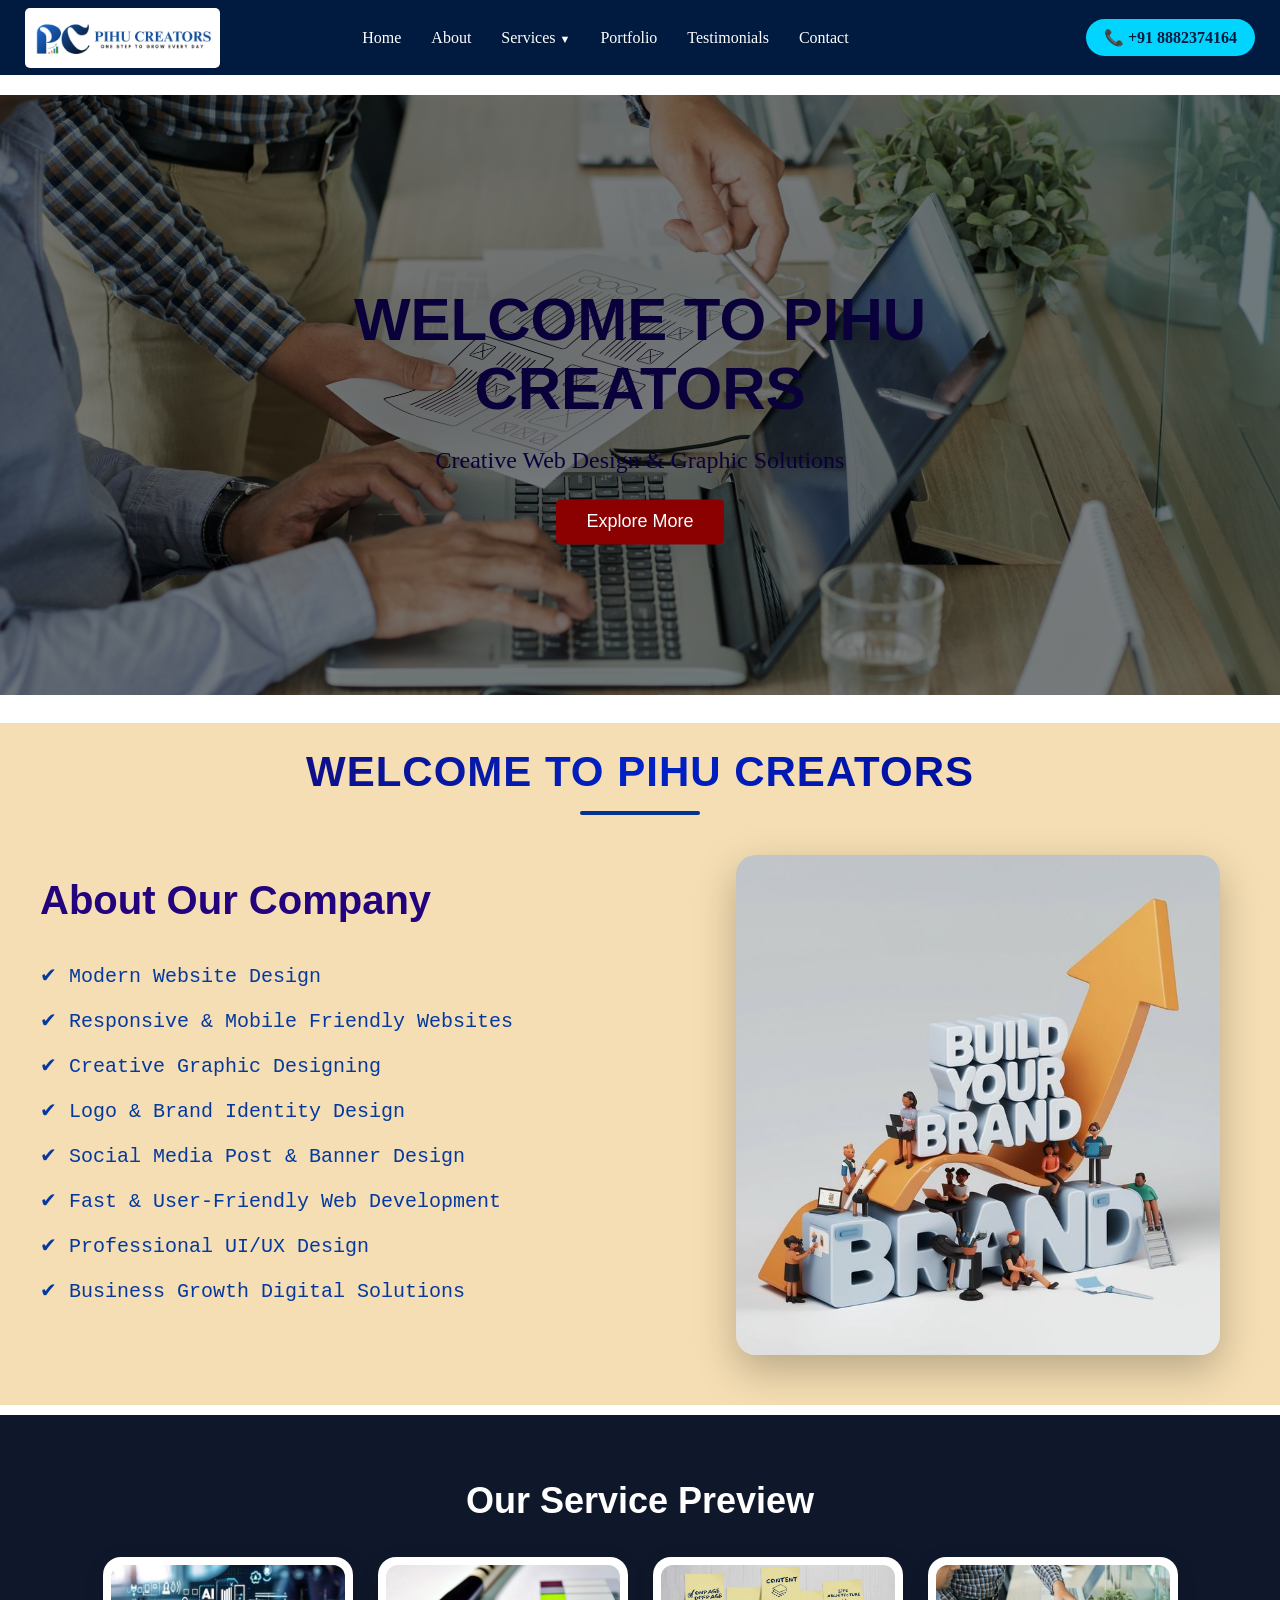
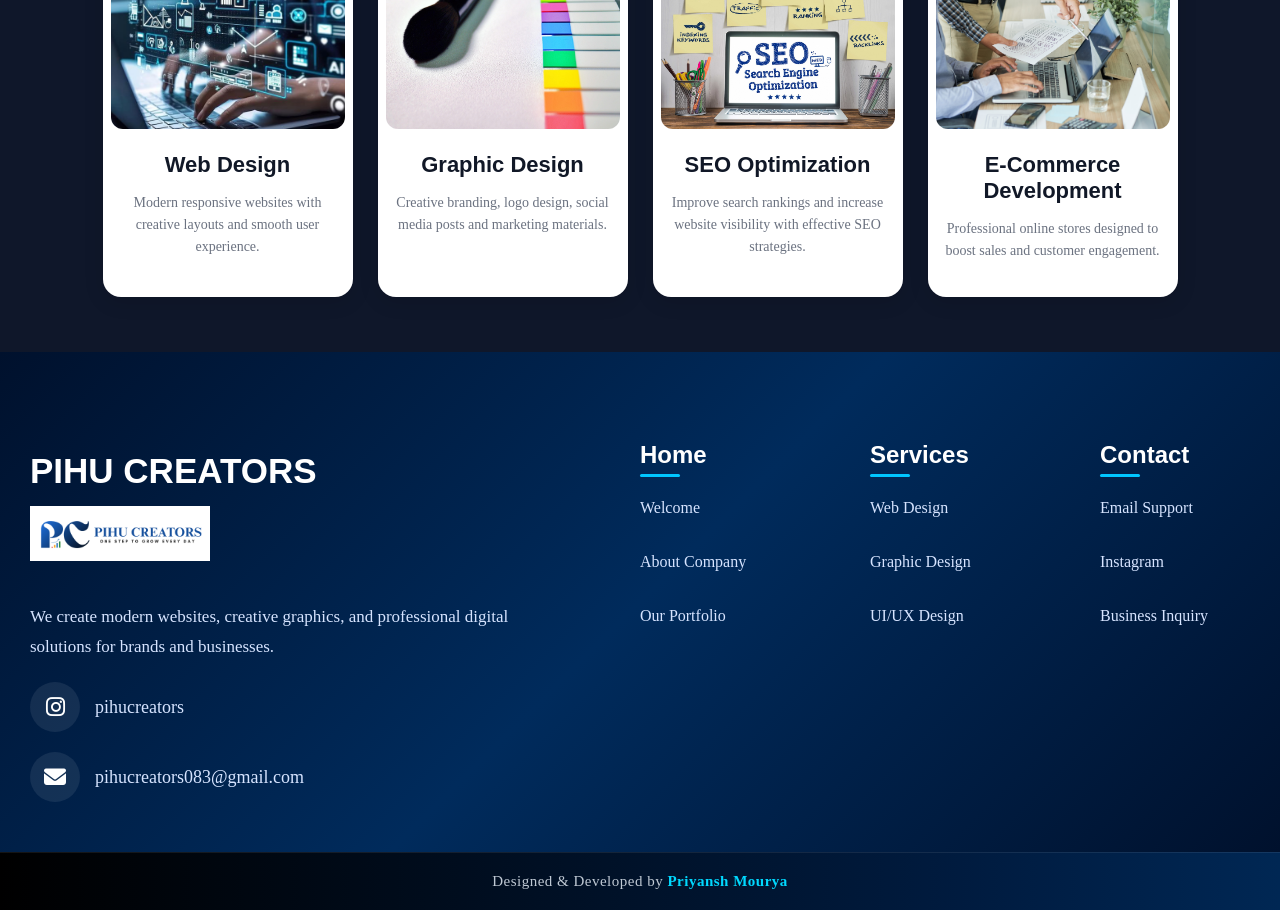
<file: index.html>
<!DOCTYPE html>
<html lang="en">
<head>
    <meta charset="UTF-8">
    <meta name="viewport" content="width=device-width, initial-scale=1.0">
    <title>Home</title>
    <link rel="stylesheet" href="style.css">

    
    <!-- FONT AWESOME -->
     <link rel="stylesheet" href="https://cdnjs.cloudflare.com/ajax/libs/font-awesome/6.5.1/css/all.min.css">

</head>
<body>

  <!------------------- NAVBAR OPEN ------------------------------>
<div class="container-fluid navbar">

    <div class="container">

        <div class="nav">

            <!-- LOGO -->
            <div class="logo">
                <a href="index.html">
                    <img src="images/white2nd.png" alt="PIHU Creators Logo">
                </a>
            </div>

            <!-- HAMBURGER -->
            <div class="menu-toggle">
                <i class="fa-solid fa-bars"></i>
            </div>

            <!-- MENU -->
            <ul class="menu">

                <li><a href="index.html">Home</a></li>

                <li><a href="about.html">About</a></li>

                <!-- SERVICES -->
                <li class="dropdown">

                    <a href="SErvice.html">
                        Services <span class="arrow">▼</span>
                    </a>

                    <ul class="dropdown-menu">

                        <li class="dropdown-heading">
                            🎨 Graphic Design
                        </li>

                        <li><a href="#logo-design">🖌️ Logo Design</a></li>
                        <li><a href="#social-media">📱 Social Media Posts</a></li>
                        <li><a href="#banner-design">📢 Banner / Flyer Design</a></li>
                        <li><a href="#branding">🏷️ Branding</a></li>

                        <li class="dropdown-divider"></li>

                        <li class="dropdown-heading">
                            💻 Web Design
                        </li>

                        <li><a href="#landing-page">🌐 Landing Page Design</a></li>
                        <li><a href="#uiux">🎯 Website UI/UX</a></li>
                        <li><a href="#responsive">📲 Responsive Website Design</a></li>
                        <li><a href="#redesign">🔄 Website Redesign</a></li>

                    </ul>

                </li>

                <li><a href="portflio.html">Portfolio</a></li>

                <li><a href="testimonial.html">Testimonials</a></li>

                <li><a href="CONTATCT.html">Contact</a></li>

            </ul>

            <!-- PHONE -->
            <div class="contact-no">
                <a href="tel:+918882374164">
                    📞 +91 8882374164
                </a>
            </div>

        </div>

    </div>

</div>
<!------------------- NAVBAR CLOSE ------------------------------>
        <!------------------- BANNER OPEN ------------------------------>
<div class="container-fluid home-banner">
    
    <div class="overlay">
        <h1>WELCOME TO PIHU CREATORS</h1>
        <p>Creative Web Design & Graphic Solutions</p>
     <a href="about.html"> <button>Explore More</button></a> 
    </div>

    <img src="images/HOME-BANNER.jpg" alt="Banner Image">

</div>
       <!------------------- BANNER CLOSE ------------------------------>

       <!------------------- WELCOME OPEN ------------------------------>

    <div class="container-fluid home-heading">
        <div class="container">
            <div class="main-heading">
                <h1>WELCOME TO PIHU CREATORS</h1>
            </div>
            <div class="content">
            <div class="left">

        <p class="p1">About Our Company</p>

<p class="p2">✔ Modern Website Design</p>
<p class="p2">✔ Responsive & Mobile Friendly Websites</p>
<p class="p2">✔ Creative Graphic Designing</p>
<p class="p2">✔ Logo & Brand Identity Design</p>
<p class="p2">✔ Social Media Post & Banner Design</p>
<p class="p2">✔ Fast & User-Friendly Web Development</p>
<p class="p2">✔ Professional UI/UX Design</p>
<p class="p2">✔ Business Growth Digital Solutions</p>
            </div>
                  
           <div class="right">
                <img src="images/build your brand.jpeg">
           
            </div>
        </div>
    </div>
    </div>

<!--------------- Welcome Close ----------------->

<!--------------- SERVICE PART OPEN ------------------->
<div class="home-mini-service">

    <h2 class="home-service-preview">Our Service Preview</h2>

    <!-- Service 1 -->
    <div class="home-service-box">
        <div class="home-service-image">
            <img src="images/Using a Mix of Tech Tools Improves Decision Quality.jpeg" alt="Web Design">
        </div>

        <h3>Web Design</h3>

        <p>
            Modern responsive websites with creative layouts
            and smooth user experience.
        </p>
    </div>

    <!-- Service 2 -->
    <div class="home-service-box">
        <div class="home-service-image">
            <img src="images/color code image.jpg" alt="Graphic Design">
        </div>

        <h3>Graphic Design</h3>

        <p>
            Creative branding, logo design, social media posts
            and marketing materials.
        </p>
    </div>

    <!-- Service 3 -->
    <div class="home-service-box">
        <div class="home-service-image">
            <img src="images/seo1.jpg" alt="SEO Optimization">
        </div>

        <h3>SEO Optimization</h3>

        <p>
            Improve search rankings and increase website
            visibility with effective SEO strategies.
        </p>
    </div>

    <!-- Service 4 -->
    <div class="home-service-box">
        <div class="home-service-image">
            <img src="images/HOME-BANNER.jpg" alt="E-Commerce Development">
        </div>

        <h3>E-Commerce Development</h3>

        <p>
            Professional online stores designed to boost
            sales and customer engagement.
        </p>
    </div>

</div>

<!--------------- SERVICE PART CLOSE ------------------->


<!--------------- FOOTER PART OPEN ----------------->
<div class="container-fluid last-part">

    <div class="container">

        <div class="last-details">

            <!-- LEFT SIDE -->
            <div class="footer-left">

                <h2>PIHU CREATORS</h2>

                <img src="images/white2nd.png" alt="Pihu Creators Logo">

                <p>
                    We create modern websites, creative graphics,
                    and professional digital solutions for brands
                    and businesses.
                </p>

                <!-- SOCIAL ICONS -->
                            <!-- SOCIAL ICONS -->
<div class="social-icons">
    <a href="https://www.instagram.com/pihucreators/" target="_blank">
        <i class="fa-brands fa-instagram"></i>
    </a>
    <span>pihucreators</span>
</div>

<div class="social-icons">
    <a href="mailto:pihucreators083@gmail.com">
        <i class="fa-solid fa-envelope"></i>
    </a>
    <span>pihucreators083@gmail.com</span>
</div>

            </div>

            <!-- RIGHT SIDE -->
            <div class="footer-right">

                <div class="footer-box">
                    <h3><a href="index.html">Home</a></h3>

                    <p><a href="">Welcome</a></p>
                    <p><a href="about.html">About Company</a></p>
                    <p><a href="portflio.html">Our Portfolio</a></p>
                </div>

                <div class="footer-box">
                    <h3><a href="SErvice.html">Services</a></h3>

                    <p><a href="web design.html">Web Design</a></p>
                    <p><a href="graphic design.html">Graphic Design</a></p>
                    <p><a href="graphic design.html">UI/UX Design</a></p>
                </div>

                <div class="footer-box">
                    <h3><a href="CONTATCT.html">Contact</a></h3>

                 <p><a href="mailto:pihucreators083@gmail.com">Email Support</a></p>
                 <p><a href="https://www.instagram.com/pihucreators/" target="_blank">Instagram</a></p>
                 <p><a href="https://wa.me/918882374164" target="_blank">Business Inquiry</a></p>
                </div>

            </div>

        </div>

    </div>

</div>
<!--------------- FOOTER PART CLOSE ----------------->

<!-- DIRECTED LINE OPEN  -->
<div class="pc-credit-line">
    <p>
        Designed & Developed by <span>Priyansh Mourya</span>
    </p>
</div>

<!-- DIRECTED LINE CLOSE  -->


<!-- bootstrap link -->
<script src="https://cdn.jsdelivr.net/npm/bootstrap@5.3.8/dist/js/bootstrap.bundle.min.js" integrity="sha384-FKyoEForCGlyvwx9Hj09JcYn3nv7wiPVlz7YYwJrWVcXK/BmnVDxM+D2scQbITxI" crossorigin="anonymous"></script>

<script src="script.js"></script>

</body>
</html>
</file>
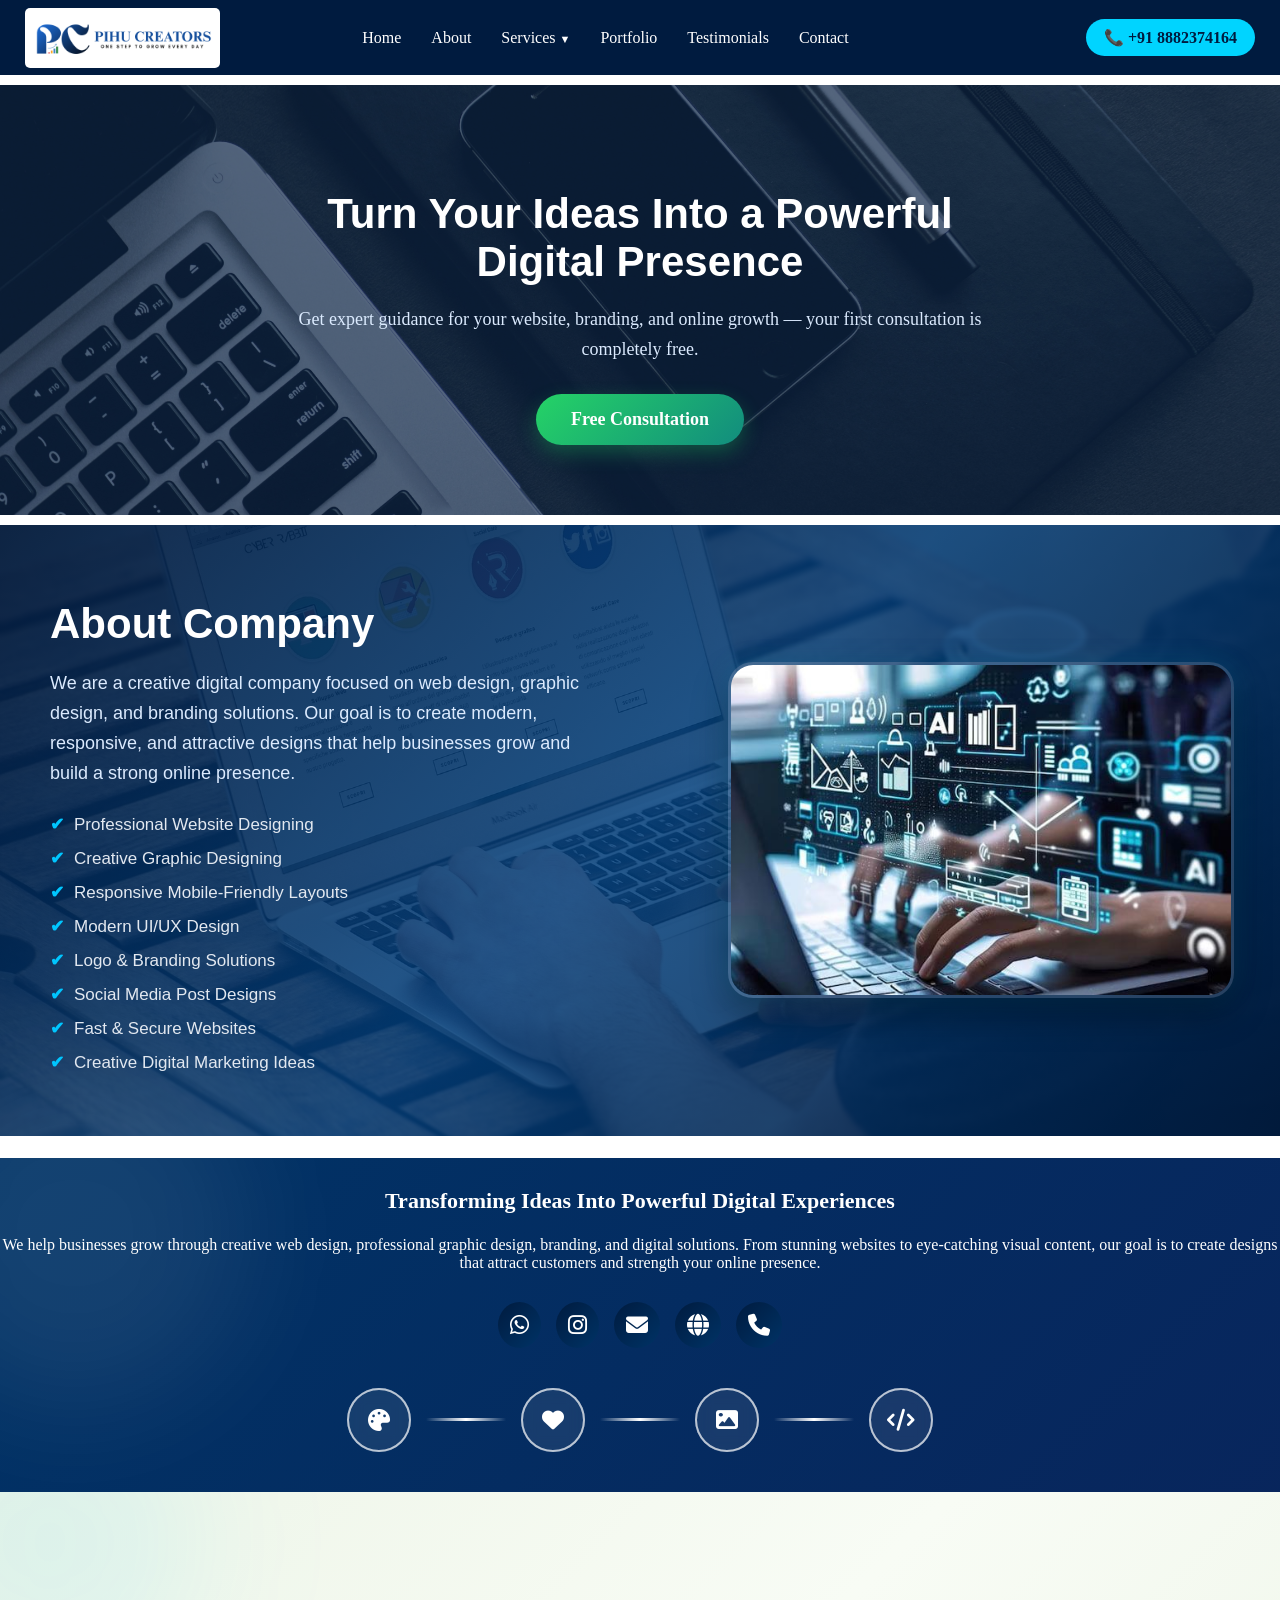
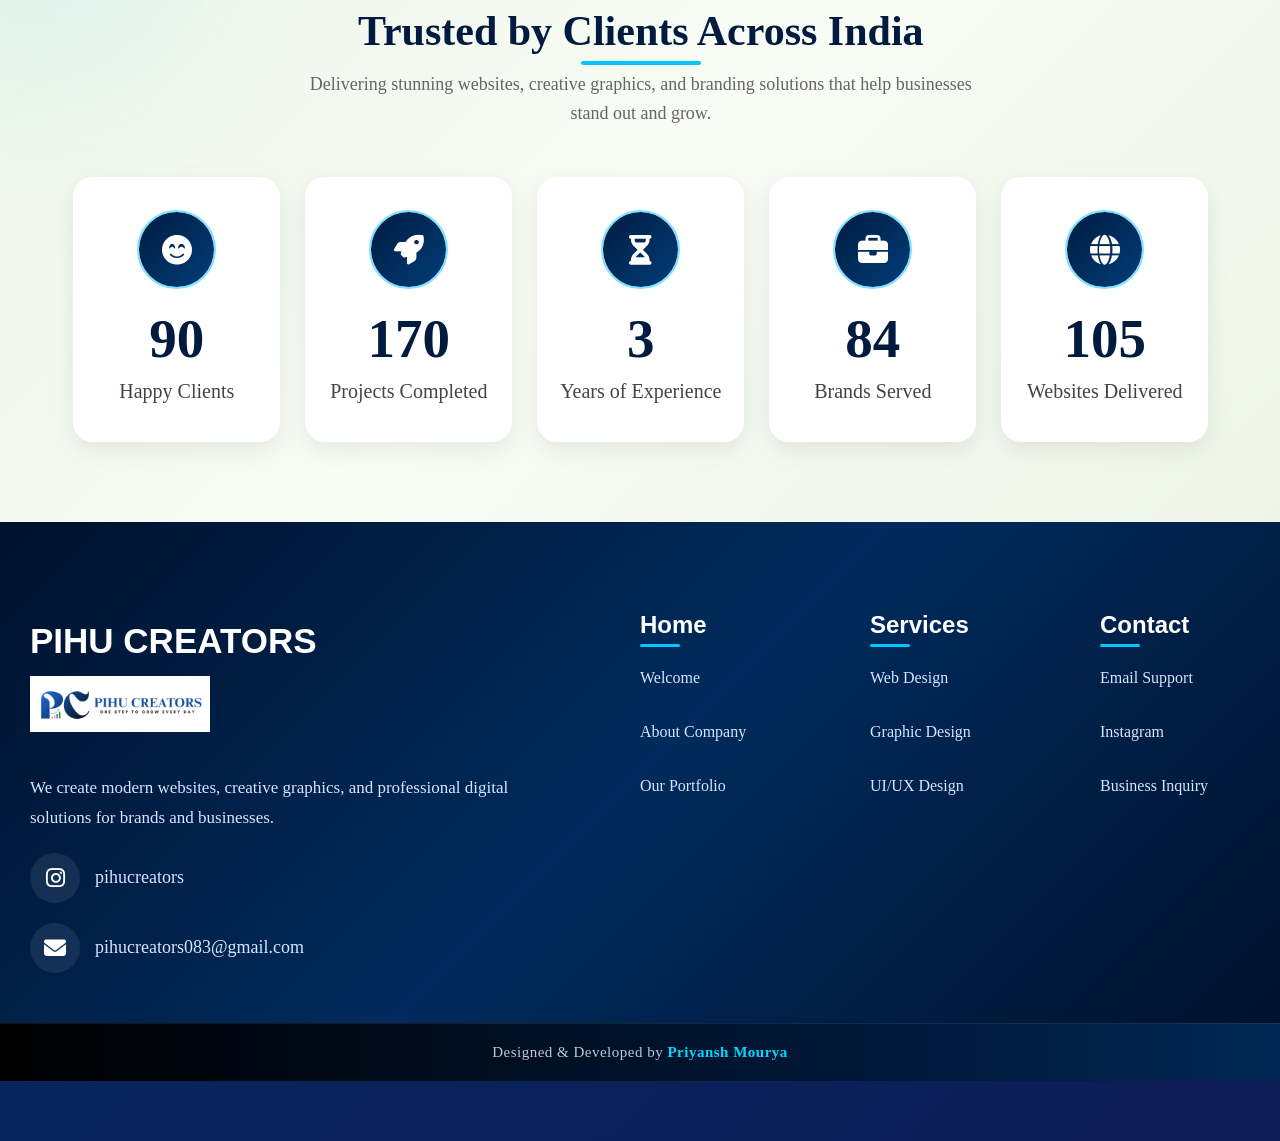
<file: about.html>
<!DOCTYPE html>
<html lang="en">
<head>
    <meta charset="UTF-8">
    <meta name="viewport" content="width=device-width, initial-scale=1.0">
    <title>About</title>
    <link rel="stylesheet" href="style.css">

    
<!-- Font Awesome -->
<link rel="stylesheet"
href="https://cdnjs.cloudflare.com/ajax/libs/font-awesome/6.5.1/css/all.min.css">

</head>
<body>

    <!------------------- NAVBAR OPEN ------------------------------>
  <div class="container-fluid navbar">
    <div class="container">
        <div class="nav">

            <!-- LOGO -->
            <div class="logo">
                <a href="index.html" target="_blank">
                    <img src="images/white2nd.png" alt="PIHU Creators Logo">
                </a>
            </div>

              <!-- HAMBURGER -->
            <div class="menu-toggle">
                <i class="fa-solid fa-bars"></i>
            </div>
            <!-- MENU -->
            <ul class="menu">

                <li>
                    <a href="index.html" target="_blank">Home</a>
                </li>

                <li>
                    <a href="about.html" target="_blank">About</a>
                </li>

                <!-- SERVICES DROPDOWN -->
                <li class="dropdown">

                    <a href="SErvice.html" target="_blank">  Services <span class="arrow">▼</span> </a>

                    <ul class="dropdown-menu">

               <li class="dropdown-heading"><a href="graphic design.html" target="_blank">🎨 Graphic Design</a></li>
               
                 <li><a href="#logo-design">🖌️ Logo Design</a></li>
                 <li><a href="#social-media">📱 Social Media Posts</a></li>
                 <li><a href="#banner-design">📢 Banner / Flyer Design</a></li>
                 <li><a href="#branding">🏷️ Branding</a></li>

                <li class="dropdown-divider"></li>

            <li class="dropdown-heading"><a href="web design.html" target="_blank"></a>💻 Web Design</a></li>

             <li><a href="#landing-page">🌐 Landing Page Design</a></li>
            <li><a href="#uiux">🎯 Website UI/UX</a></li>
            <li><a href="#responsive">📲 Responsive Website Design</a></li>
            <li><a href="#redesign">🔄 Website Redesign</a></li>
 
                    </ul>

                </li>

                <li><a href="portflio.html">Portfolio</a></li>
                <li><a href="testimonial.html" target="_blank"">Testimonials</a></li>
                <li><a href="CONTATCT.html" target="_blank">Contact</a></li>

            </ul>

            <!-- CONTACT BUTTON -->
            <div class="contact-no">
                <a href="tel:+918882374164">
                    📞 +91 8882374164 
                </a>
            </div>

        </div>
    </div>
</div> 
     <!------------------- NAVBAR CLOSE ------------------------------>

        <!------------------- BANNER PART OPEN ------------------------------>
<div class="container about-banner">

    <div class="about-banner-content">

        <h2>Turn Your Ideas Into a Powerful Digital Presence</h2>

        <p>
            Get expert guidance for your website, branding, and online growth —
            your first consultation is completely free.
        </p>

        <a href="https://wa.me/918882374164?text=Hello%20I%20would%20like%20a%20free%20consultation"
           class="consultation-btn"
           target="_blank">
            Free Consultation
        </a>

    </div>

</div>
       <!------------------ BANNER PART CLOSE ------------------------------>

       <!-- ABOUT PART OPEN -->
<div class="container about">

    <div class="about-info">

        <!-- Left -->
        <div class="about-left">

            <h2>About Company</h2>

            <p>
                We are a creative digital company focused on web design,
                graphic design, and branding solutions. Our goal is to
                create modern, responsive, and attractive designs that
                help businesses grow and build a strong online presence.
            </p>

            <ul>
                <li>Professional Website Designing</li>
                <li>Creative Graphic Designing</li>
                <li>Responsive Mobile-Friendly Layouts</li>
                <li>Modern UI/UX Design</li>
                <li>Logo & Branding Solutions</li>
                <li>Social Media Post Designs</li>
                <li>Fast & Secure Websites</li>
                <li>Creative Digital Marketing Ideas</li>
            </ul>

        </div>

        <!-- Right -->
        <div class="about-right">
            <img src="images/Using a Mix of Tech Tools Improves Decision Quality.jpeg" alt="About Us">
        </div>

    </div>

</div>
    <!-- about part close -->

        <!-- ABOUT COUNTING PART OPEN -->
<div class="container count">
        <div class="icon-heading">
        <h3>Transforming Ideas Into Powerful Digital Experiences</h3>
  <p>We help businesses grow through creative web design, professional graphic design, branding, and digital solutions. From stunning websites to eye-catching visual content, our goal is to create designs that attract customers and strength your online presence.
        </p>
            </div>
        <!-- icons -->
<div class="icons">

    <!-- WhatsApp -->
    <a href="https://wa.me/918882374164" target="_blank">
        <i class="fa-brands fa-whatsapp"></i>
    </a>

    <!-- Instagram -->
    <a href="https://www.instagram.com/pihucreators/" target="_blank">
        <i class="fa-brands fa-instagram"></i>
    </a>

    <!-- Email -->
    <a href="mailto:pihucreators083@gmail.com">
        <i class="fa-solid fa-envelope"></i>
    </a>

    <!-- Website -->
    <a href="https://yourwebsite.com" target="_blank">
        <i class="fa-solid fa-globe"></i>
    </a>

    <!-- Phone -->
    <a href="tel:+918882374164">
        <i class="fa-solid fa-phone"></i>
    </a>

</div>
<!-- ======================================= -->

<div class="down-icons">

    <!-- 1 -->
    <div class="icon-box">
        <div class="down-iconline">
           <i class="fa-solid fa-palette"></i>
        </div>

        <p class="icon-text">Creative Design</p>
    </div>

    <div class="line"></div>

    <!-- 2 -->
    <div class="icon-box">
        <div class="small-icon">
            <i class="fa-solid fa-heart"></i>
        </div>

        <p class="icon-text">Client Support</p>
    </div>

    <div class="line"></div>

    <!-- 3 -->
    <div class="icon-box">
        <div class="small-icon">
            <i class="fa-solid fa-image"></i>
        </div>

        <p class="icon-text">Photography</p>
    </div>

    <div class="line"></div>

    <!-- 4 -->
    <div class="icon-box">
        <div class="small-icon">
        <i class="fa-solid fa-code"></i>
        </div>

        <p class="icon-text">Web Development</p>
    </div>

</div>
       <!-- ABOUT COUNTING PART CLOSE -->

   <!-- =========== CLIENTS PREVEIW OPEN ==================== -->
    
 <!-- COUNTER SECTION -->
<section class="counter-section">

    <div class="container">

        <!-- Section Heading -->
        <div class="counter-heading">
            <h2>Trusted by Clients Across India</h2>
            <p>Delivering stunning websites, creative graphics, and branding solutions that help businesses stand out and grow.</p>
        </div>

        <div class="counter-container">

            <!-- Box 1 -->
            <div class="counter-box">
                <div class="icon">
                   <i class="fa-solid fa-face-smile-beam"></i>
                </div>

                <h2 class="counter" data-target="90">0%</h2>
                <p>Happy Clients</p>
            </div>

            <!-- Box 2 -->
            <div class="counter-box">
                <div class="icon">
                      <i class="fa-solid fa-rocket"></i>
                </div>

                <h2 class="counter" data-target="200">0</h2>
                <p>Projects Completed</p>
            </div>

            <!-- Box 3 -->
            <div class="counter-box">
                <div class="icon">
                   <i class="fa-solid fa-hourglass-half"></i>
                </div>

                <h2 class="counter" data-target="3">0</h2>
                <p>Years of Experience</p>
            </div>

            <!-- Box 4 -->
            <div class="counter-box">
                <div class="icon">
                    <i class="fa-solid fa-briefcase"></i>
                </div>

                <h2 class="counter" data-target="99">0</h2>
                <p>Brands Served    </p>
            </div>

              <!-- Box 5 -->
            <div class="counter-box">
                <div class="icon">
                   <i class="fa-solid fa-globe"></i>
                </div>

                <h2 class="counter" data-target="105">0</h2>
                <p>Websites Delivered</p>
            </div>

        </div>

    </div>

</section>
   <!-- =========== CLIENTS PREVEIW OPEN ==================== -->

<!--------------- FOOTER PART OPEN ----------------->
<div class="container-fluid last-part">

    <div class="container">

        <div class="last-details">

            <!-- LEFT SIDE -->
            <div class="footer-left">

                <h2>PIHU CREATORS</h2>

                <img src="images/white2nd.png" alt="Pihu Creators Logo">

                <p>
                    We create modern websites, creative graphics,
                    and professional digital solutions for brands
                    and businesses.
                </p>

                <!-- SOCIAL ICONS -->
                               <!-- SOCIAL ICONS -->
<div class="social-icons">
    <a href="https://www.instagram.com/pihucreators/" target="_blank">
        <i class="fa-brands fa-instagram"></i>
    </a>
    <span>pihucreators</span>
</div>

<div class="social-icons">
    <a href="mailto:pihucreators083@gmail.com">
        <i class="fa-solid fa-envelope"></i>
    </a>
    <span>pihucreators083@gmail.com</span>
</div>

            </div>

            <!-- RIGHT SIDE -->
            <div class="footer-right">

                <div class="footer-box">
                    <h3><a href="index.html">Home</a></h3>

                    <p><a href="">Welcome</a></p>
                    <p><a href="about.html">About Company</a></p>
                    <p><a href="portflio.html">Our Portfolio</a></p>
                </div>

                <div class="footer-box">
                    <h3><a href="SErvice.html">Services</a></h3>

                    <p><a href="web design.html">Web Design</a></p>
                    <p><a href="graphic design.html">Graphic Design</a></p>
                    <p><a href="graphic design.html">UI/UX Design</a></p>
                </div>

                <div class="footer-box">
                    <h3><a href="CONTATCT.html">Contact</a></h3>

                 <p><a href="mailto:pihucreators083@gmail.com">Email Support</a></p>
                 <p><a href="https://www.instagram.com/pihucreators/" target="_blank">Instagram</a></p>
                 <p><a href="https://wa.me/918882374164" target="_blank">Business Inquiry</a></p>
                </div>

            </div>

        </div>

    </div>

</div>
<!--------------- FOOTER PART CLOSE ----------------->

<!-- DIRECTED LINE OPEN  -->
<div class="pc-credit-line">
    <p>
        Designed & Developed by <span>Priyansh Mourya</span>
    </p>
</div>

<!-- DIRECTED LINE CLOSE  -->

<!-- bootstrap link -->
<script src="https://cdn.jsdelivr.net/npm/bootstrap@5.3.8/dist/js/bootstrap.bundle.min.js" integrity="sha384-FKyoEForCGlyvwx9Hj09JcYn3nv7wiPVlz7YYwJrWVcXK/BmnVDxM+D2scQbITxI" crossorigin="anonymous"></script>

<script src="script.js"></script>

</body>
</html
</file>
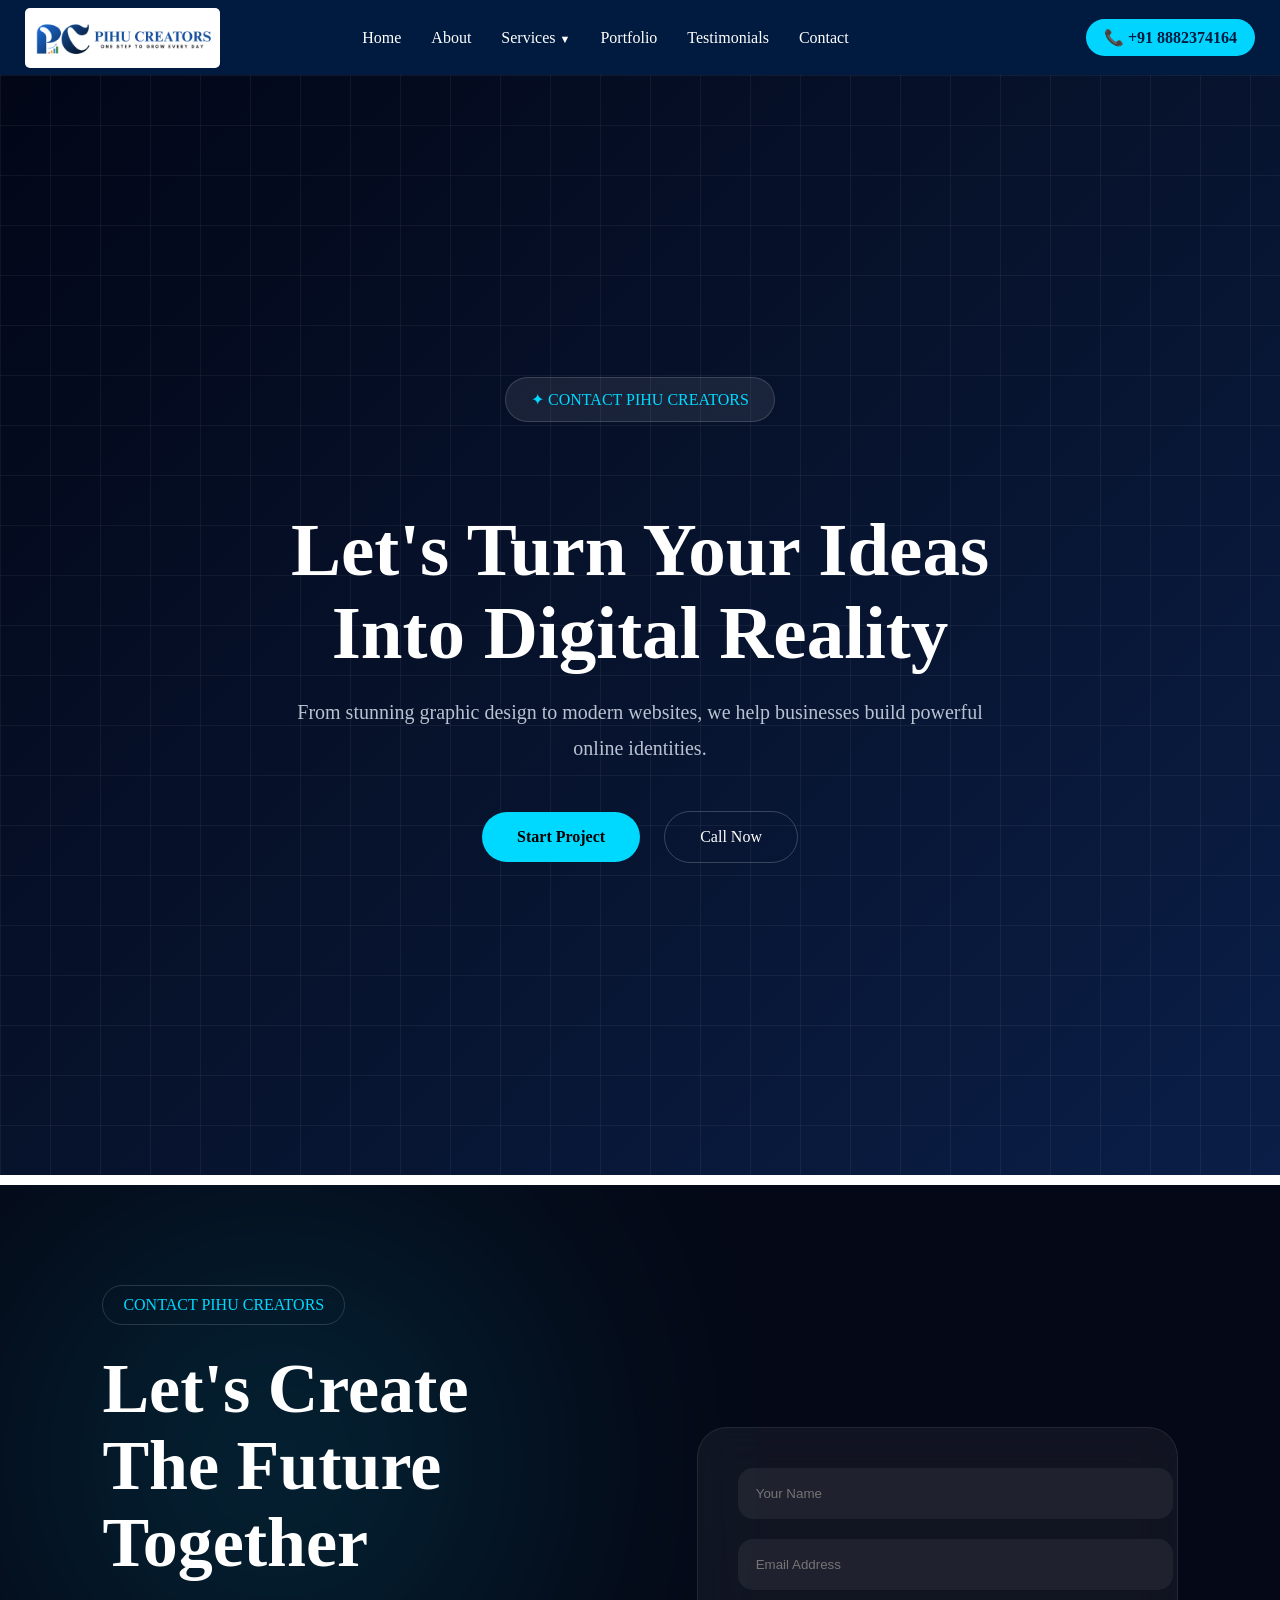
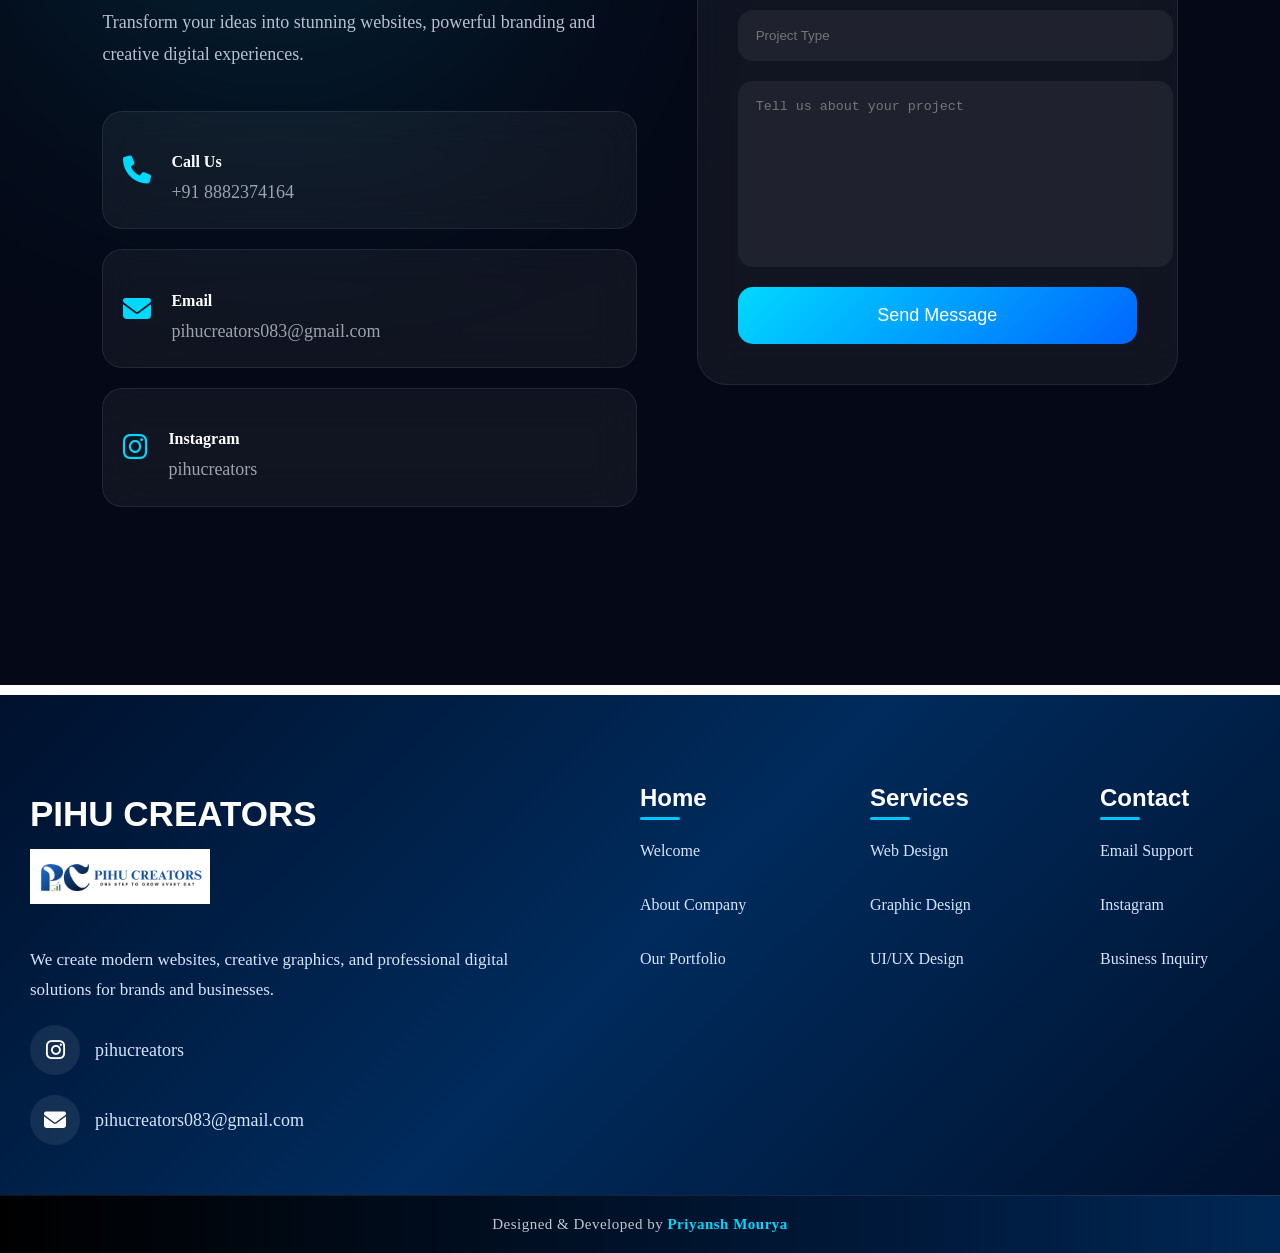
<file: CONTATCT.html>
<!DOCTYPE html>
<html lang="en">
<head>
    <meta charset="UTF-8">
    <meta name="viewport" content="width=device-width, initial-scale=1.0">
    <title>CONTACT PAGE</title>
    <link rel="stylesheet" href="style.css">

      <!-- Swiper CSS -->
<link rel="stylesheet"
href="https://cdn.jsdelivr.net/npm/swiper@11/swiper-bundle.min.css"/>
    
    <!-- FONT AWESOME -->
     <link rel="stylesheet" href="https://cdnjs.cloudflare.com/ajax/libs/font-awesome/6.5.1/css/all.min.css">

</head>
<body>

    <!------------------- NAVBAR OPEN ------------------------------>
  <div class="container-fluid navbar">
    <div class="container">
        <div class="nav">

            <!-- LOGO -->
            <div class="logo">
                <a href="index.html">
                    <img src="images/white2nd.png" alt="PIHU Creators Logo">
                </a>
            </div>

              <!-- HAMBURGER -->
            <div class="menu-toggle">
                <i class="fa-solid fa-bars"></i>
            </div>
            
            <!-- MENU -->
            <ul class="menu">

                <li><a href="index.html">Home</a></li>

                <li><a href="about.html">About</a></li>

                <!-- SERVICES DROPDOWN -->
                <li class="dropdown">

                    <a href="SErvice.html">  Services <span class="arrow">▼</span> </a>

                    <ul class="dropdown-menu">

               <li class="dropdown-heading"><a href="graphic design.html">🎨 Graphic Design</a></li>
               
                 <li><a href="#logo-design">🖌️ Logo Design</a></li>
                 <li><a href="#social-media">📱 Social Media Posts</a></li>
                 <li><a href="#banner-design">📢 Banner / Flyer Design</a></li>
                 <li><a href="#branding">🏷️ Branding</a></li>

                <li class="dropdown-divider"></li>

            <li class="dropdown-heading"><a href="web design.html"></a>💻 Web Design</a></li>

             <li><a href="#landing-page">🌐 Landing Page Design</a></li>
            <li><a href="#uiux">🎯 Website UI/UX</a></li>
            <li><a href="#responsive">📲 Responsive Website Design</a></li>
            <li><a href="#redesign">🔄 Website Redesign</a></li>
 
                    </ul>
                </li>

                <li> <a href="portflio.html">Portfolio</a></li>
                <li><a href="testimonial.html">Testimonials</a></li>
                <li><a href="CONTATCT.html">Contact</a></li>

            </ul>

            <!-- CONTACT BUTTON -->
            <div class="contact-no">
                <a href="tel:+918882374164">📞 +91 8882374164</a>
            </div>

        </div>
    </div>
</div>   

<!------------------- NAVBAR CLOSE ------------------------------>

<!--  CONTACT PAGE BANNER OPEN -->

<section class="contact-hero">

    <div class="contact-grid"></div>

    <div class="contact-hero-content">

        <span class="contact-badge">
            ✦ CONTACT PIHU CREATORS
        </span>

        <h1>Let's Turn Your Ideas <br>Into Digital Reality</h1>

        <p>From stunning graphic design to modern websites, we help businesses build powerful online identities.</p>

        <div class="contact-buttons">
            <a href="CONTATCT.html" class="hero-btn">
                Start Project
            </a>

            <a href="tel:+918882374124" class="hero-btn-outline">
                Call Now
            </a>
        </div>

    </div>

   </section>

<!--  CONTACT PAGE BANNER CLOSE -->

<!-- MAIN SECTION CONTACT PART  -->
<section class="future-contact">

    <div class="contact-glow"></div>

    <div class="contact-content">

        <div class="contact-left">

            <span class="contact-tag">
                CONTACT PIHU CREATORS
            </span>

            <h1>
                Let's Create <br>
                The Future Together
            </h1>

            <p>
                Transform your ideas into stunning websites,
                powerful branding and creative digital experiences.
            </p>

            <div class="contact-cards">

                <div class="contact-card">
                    <i class="fa-solid fa-phone"></i>
                    <div>
                        <h4>Call Us</h4>
                        <p>+91 8882374164</p>
                    </div>
                </div>

                <div class="contact-card">
                    <i class="fa-solid fa-envelope"></i>
                    <div>
                        <h4>Email</h4>
                        <p>pihucreators083@gmail.com</p>
                    </div>
                </div>

                <div class="contact-card">
                    <i class="fa-brands fa-instagram"></i>
                    <div>
                        <h4>Instagram</h4>
                        <p>pihucreators</p>
                    </div>
                </div>

            </div>

        </div>

        <div class="contact-right">

          <form class="contact-form" onsubmit="sendToWhatsApp(); return false;">

    <input type="text" id="name" placeholder="Your Name">

    <input type="email" id="email" placeholder="Email Address">

    <input type="text" id="project" placeholder="Project Type">

    <textarea id="message" placeholder="Tell us about your project"></textarea>

    <button type="submit">
        Send Message
    </button>

</form>

        </div>

    </div>

</section>

<!-- CONTAACT PAGE CLOSE -->

<!--------------- FOOTER PART OPEN ----------------->

<!--------------- FOOTER PART OPEN ----------------->
<div class="container-fluid last-part">

    <div class="container">

        <div class="last-details">

            <!-- LEFT SIDE -->
            <div class="footer-left">

                <h2>PIHU CREATORS</h2>

                <img src="images/white2nd.png" alt="Pihu Creators Logo">

                <p>
                    We create modern websites, creative graphics,
                    and professional digital solutions for brands
                    and businesses.
                </p>

                <!-- SOCIAL ICONS -->
               <!-- SOCIAL ICONS -->
<div class="social-icons">
    <a href="https://www.instagram.com/pihucreators/" target="_blank">
        <i class="fa-brands fa-instagram"></i>
    </a>
    <span>pihucreators</span>
</div>

<div class="social-icons">
    <a href="mailto:pihucreators083@gmail.com">
        <i class="fa-solid fa-envelope"></i>
    </a>
    <span>pihucreators083@gmail.com</span>
</div>
            </div>

            <!-- RIGHT SIDE -->
            <div class="footer-right">

                <div class="footer-box">
                    <h3><a href="index.html">Home</a></h3>

                    <p><a href="">Welcome</a></p>
                    <p><a href="about.html">About Company</a></p>
                    <p><a href="portflio.html">Our Portfolio</a></p>
                </div>

                <div class="footer-box">
                    <h3><a href="SErvice.html">Services</a></h3>

                    <p><a href="web design.html">Web Design</a></p>
                    <p><a href="graphic design.html">Graphic Design</a></p>
                    <p><a href="graphic design.html">UI/UX Design</a></p>
                </div>

                <div class="footer-box">
                    <h3><a href="CONTATCT.html">Contact</a></h3>

                 <p><a href="mailto:pihucreators083@gmail.com">Email Support</a></p>
                 <p><a href="https://www.instagram.com/pihucreators/" target="_blank">Instagram</a></p>
                 <p><a href="https://wa.me/918882374164" target="_blank">Business Inquiry</a></p>
                </div>

            </div>

        </div>

    </div>

</div>
<!--------------- FOOTER PART CLOSE ----------------->

<!-- DIRECTED LINE OPEN  -->
<div class="pc-credit-line">
    <p>
        Designed & Developed by <span>Priyansh Mourya</span>
    </p>
</div>

<!-- DIRECTED LINE CLOSE  -->


<!-- Swiper JS -->
<script src="https://cdn.jsdelivr.net/npm/swiper@11/swiper-bundle.min.js"></script>

<!-- bootstrap link -->
<script src="https://cdn.jsdelivr.net/npm/bootstrap@5.3.8/dist/js/bootstrap.bundle.min.js" integrity="sha384-FKyoEForCGlyvwx9Hj09JcYn3nv7wiPVlz7YYwJrWVcXK/BmnVDxM+D2scQbITxI" crossorigin="anonymous"></script>

<script src="script.js"></script>
</body>
</html>
</file>
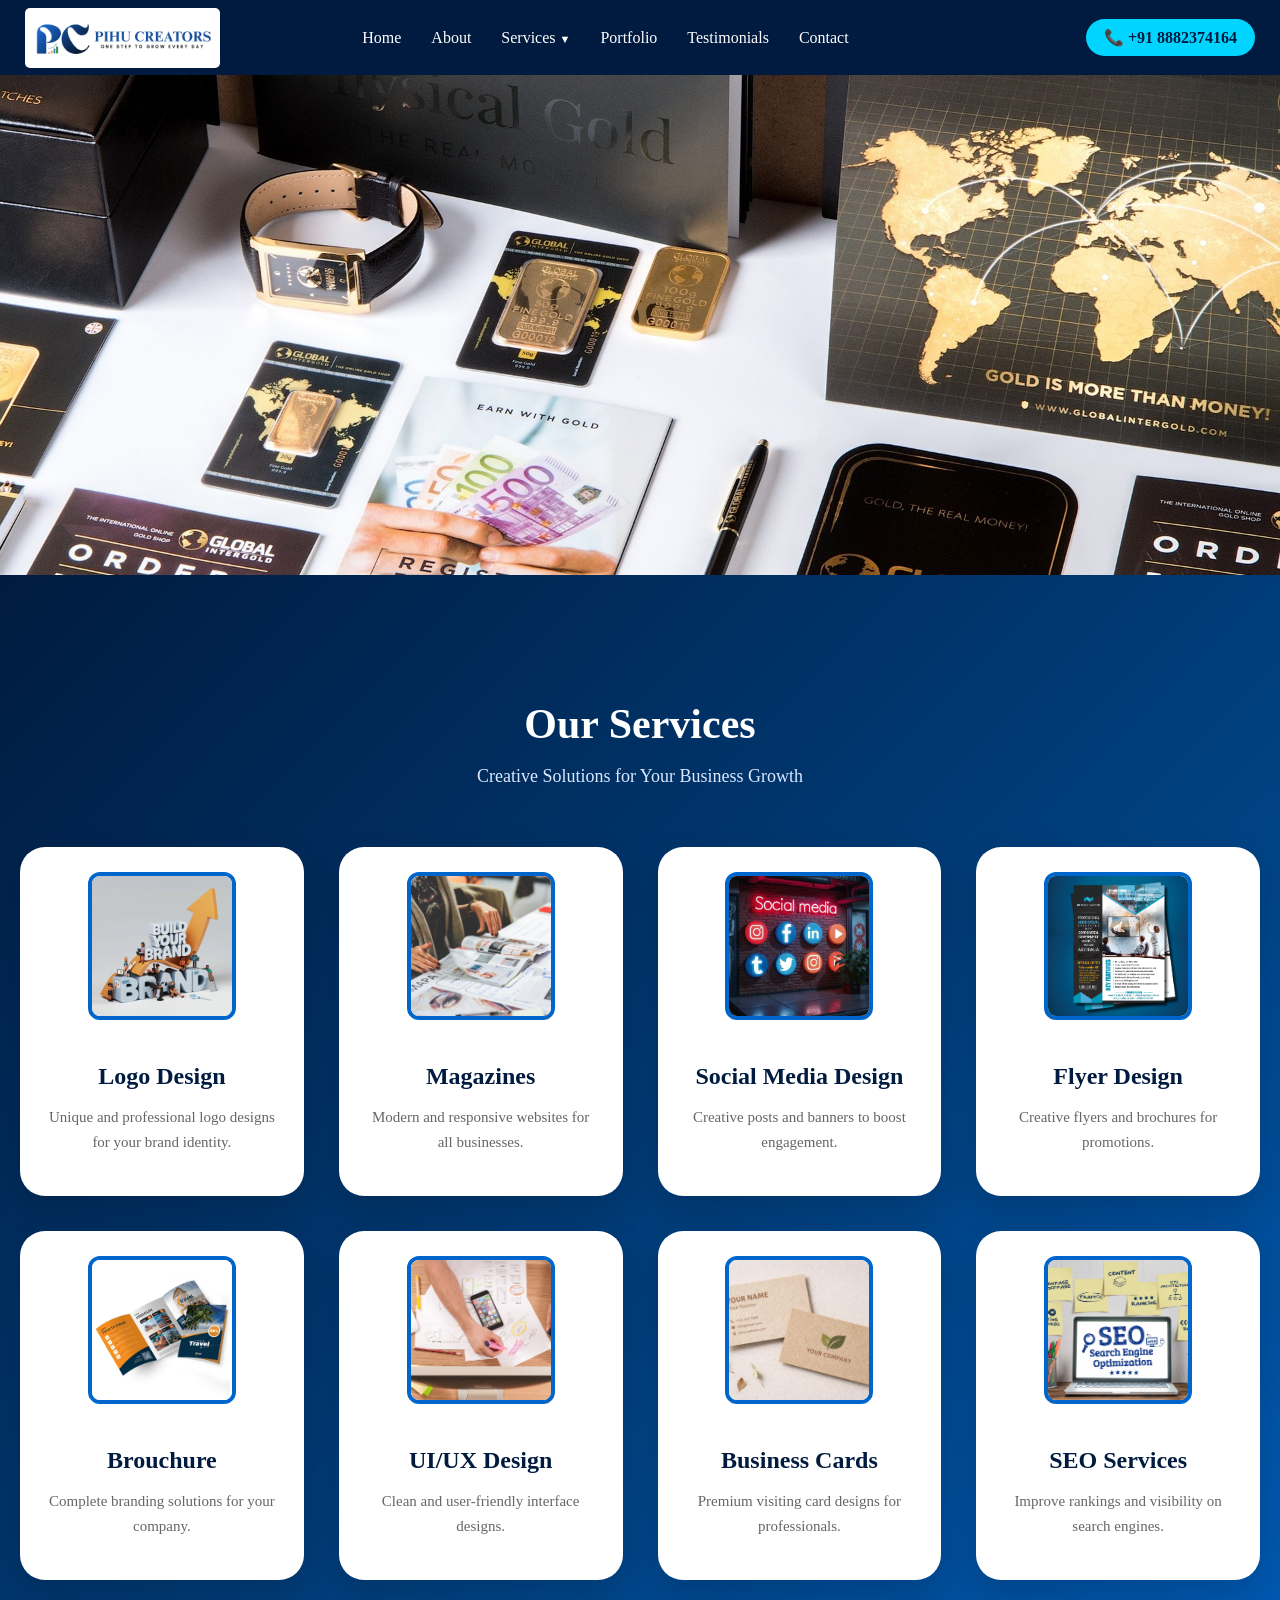
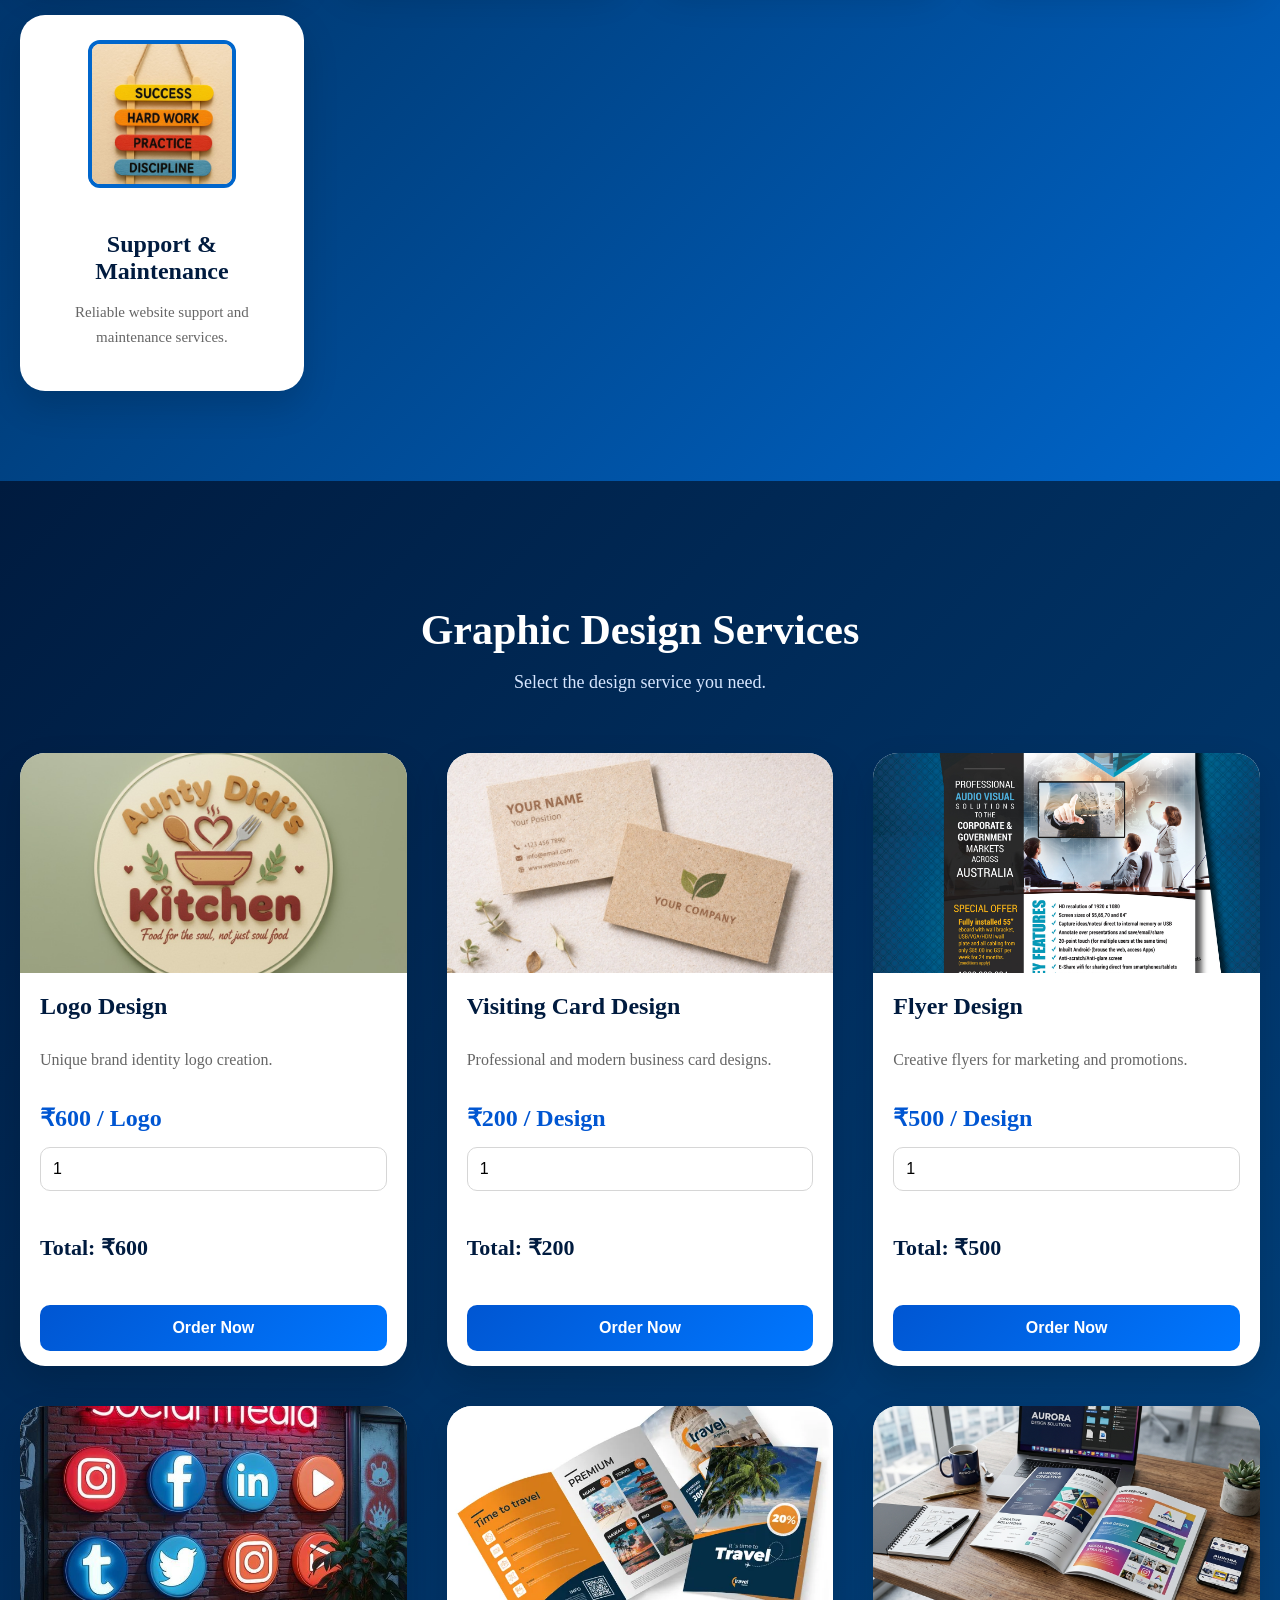
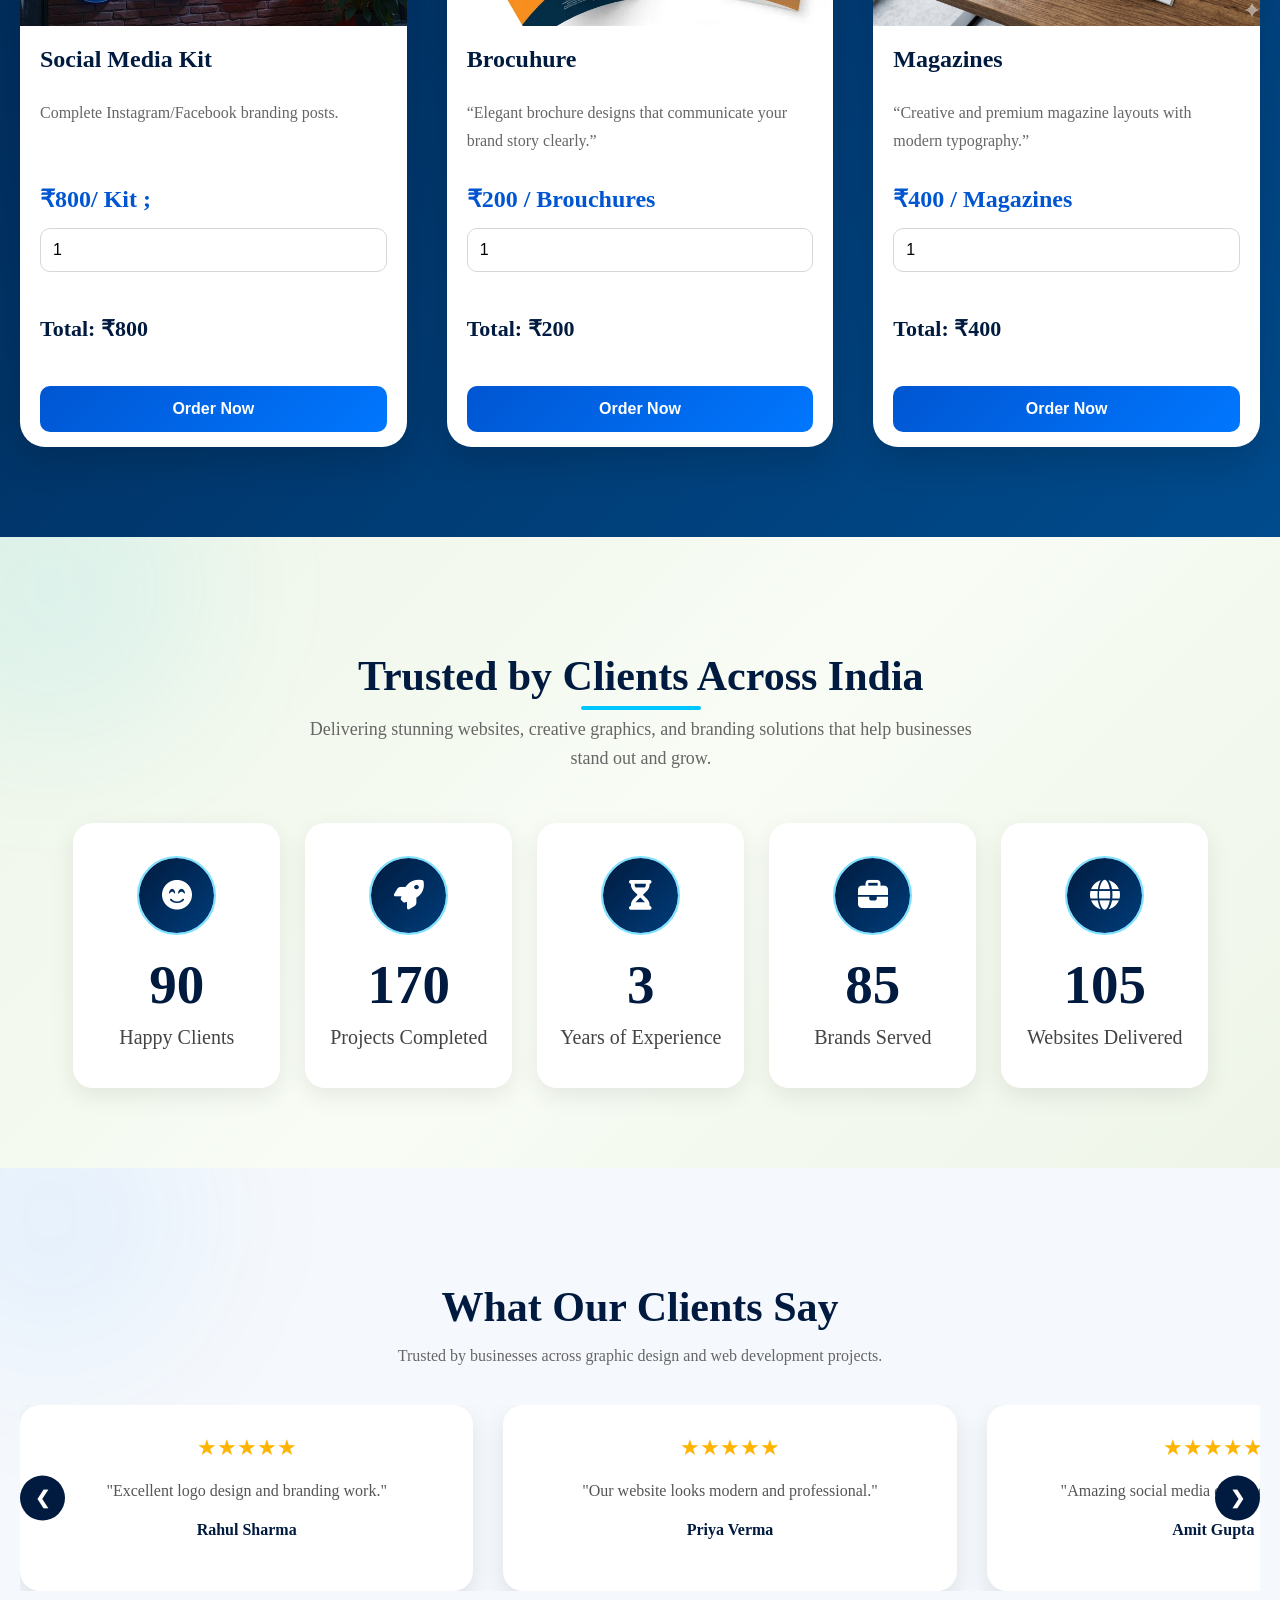
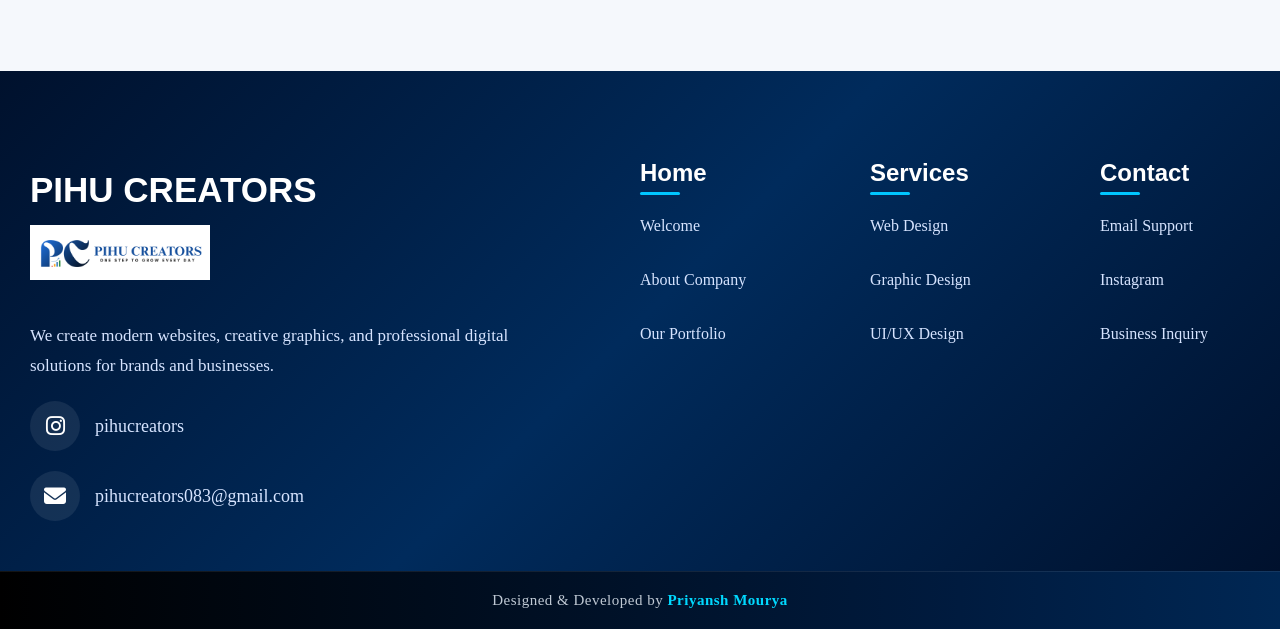
<file: graphic design.html>
<!DOCTYPE html>
<html lang="en">
<head>
    <meta charset="UTF-8">
    <meta name="viewport" content="width=device-width, initial-scale=1.0">
    <title> GRAPHIC DESIGN</title>
    <link rel="stylesheet" href="style.css">

      <!-- Swiper CSS -->
<link rel="stylesheet"
href="https://cdn.jsdelivr.net/npm/swiper@11/swiper-bundle.min.css"/>
    
    <!-- FONT AWESOME -->
     <link rel="stylesheet" href="https://cdnjs.cloudflare.com/ajax/libs/font-awesome/6.5.1/css/all.min.css">

</head>
<body>

    <!------------------- NAVBAR OPEN ------------------------------>
  <div class="container-fluid navbar">
    <div class="container">
        <div class="nav">

            <!-- LOGO -->
            <div class="logo">
                <a href="index.html">
                    <img src="images/white2nd.png" alt="PIHU Creators Logo">
                </a>
            </div>

              <!-- HAMBURGER -->
            <div class="menu-toggle">
                <i class="fa-solid fa-bars"></i>
            </div>
            
            <!-- MENU -->
            <ul class="menu">

                <li><a href="index.html">Home</a></li>

                <li><a href="about.html">About</a></li>

                <!-- SERVICES DROPDOWN -->
                <li class="dropdown">

                    <a href="#">  Services <span class="arrow">▼</span> </a>

                    <ul class="dropdown-menu">

               <li class="dropdown-heading"><a href="graphic design.html">🎨 Graphic Design</a></li>
               
                 <li><a href="#logo-design">🖌️ Logo Design</a></li>
                 <li><a href="#social-media">📱 Social Media Posts</a></li>
                 <li><a href="#banner-design">📢 Banner / Flyer Design</a></li>
                 <li><a href="#branding">🏷️ Branding</a></li>

                <li class="dropdown-divider"></li>

            <li class="dropdown-heading"><a href="web design.html"></a>💻 Web Design</a></li>

             <li><a href="#landing-page">🌐 Landing Page Design</a></li>
            <li><a href="#uiux">🎯 Website UI/UX</a></li>
            <li><a href="#responsive">📲 Responsive Website Design</a></li>
            <li><a href="#redesign">🔄 Website Redesign</a></li>
 
                    </ul>
                </li>

                <li> <a href="portflio.html">Portfolio</a></li>
                <li><a href="testimonial.html">Testimonials</a></li>
                <li><a href="CONTATCT.html">Contact</a></li>

            </ul>

            <!-- CONTACT BUTTON -->
            <div class="contact-no">
                <a href="tel:+918882374164">📞 +91 8882374164</a>
            </div>

        </div>
    </div>
</div>   

<!------------------- NAVBAR CLOSE ------------------------------>

<!-- GRAPHIC  PAGE BANNER OPEN -->

<div class="contianer-fluid graphic-banner">
    <div class="gd-banner">
        <img src="images/visi, brocu,flyer.jpg">

    </div>
</div>

<!-- GRAPHIC PAGE BANNER CLOSE -->

<!-- graphic desiging services open -->
<!-- Services Section -->
<section class="services-section">
    <div class="container">

        <div class="section-title">
            <h2>Our Services</h2>
            <p>Creative Solutions for Your Business Growth</p>
        </div>

        <div class="services-grid">

            <div class="service-box">
                <img src="images/build your brand.jpeg" alt="">
                <h3>Logo Design</h3>
                <p>Unique and professional logo designs for your brand identity.</p>
            </div>

            <div class="service-box">
                <img src="images/magazine.jpg" alt="">
                <h3>Magazines </h3>
                <p>Modern and responsive websites for all businesses.</p>
            </div>

            <div class="service-box">
                <img src="images/social media icons.jpeg" alt="">
                <h3>Social Media Design </h3>
                <p>Creative posts and banners to boost engagement.</p>
            </div>

            <div class="service-box">
                <img src="images/flyers highi.jpg" alt="">
                <h3>Flyer Design</h3>
                <p>Creative flyers and brochures for promotions.</p>

            </div>

            <div class="service-box">
                <img src="images/brocuhures.webp" alt="">
                <h3>Brouchure</h3>
                <p>Complete branding solutions for your company.</p>
            </div>

            <div class="service-box">
                <img src="images/table graphic 2.jpg" alt="">
                <h3>UI/UX Design</h3>
                <p>Clean and user-friendly interface designs.</p>
            </div>

                 <div class="service-box">
                <img src="images/visiting caard.png" alt="">
                <h3>Business Cards</h3>
                <p>Premium visiting card designs for professionals.</p>
            </div>

            <div class="service-box">
                <img src="images/seo1.jpg" alt="">
                <h3>SEO Services</h3>
                <p>Improve rankings and visibility on search engines.</p>
            </div>

            <div class="service-box">
                <img src="images/wall hanging.jpeg" alt="">
                <h3>Support & Maintenance</h3>
                <p>Reliable website support and maintenance services.</p>
            </div>

        </div>
    </div>
</section>
<!-- graphic desiging services CLOSE -->

<!-- PURCHASE GRAPHIC OOPEN -->
<!-- Graphic Design Services -->
<section class="gfx-services-area">

    <div class="container girl-service">

        <div class="gfx-heading">
            <h2>Graphic Design Services</h2>
            <p>Select the design service you need.</p>
        </div>

        <div class="gfx-service-wrapper">

            
             <!-- Card 1 -->
            <div class="gfx-card">
                <img src="images/AUTYDIDI LOGO.jpg" alt="Logo Design">
         <h3>Logo Design</h3>
         <p>Unique brand identity logo creation.</p>
          <span class="gfx-price">₹600 / Logo</span>
          <input type="number" min="1" value="1">
           <h4 class="total">Total: ₹600</h4>
           <a href="https://wa.me/918882374164?text=I%20want%20to%20order%20a%20Logo%20Design" target="_blank">
    <button>Order Now</button>
</a>
            </div>


          <!-- Card 2 -->
            <div class="gfx-card">
                <img src="images/visiting caard.png" alt="Visiting Card Design">
                <h3>Visiting Card Design</h3>
                <p>Professional and modern business card designs.</p>
                <span class="gfx-price">₹200 / Design</span>
                <input type="number" min="1" value="1">
                <h4 class="total">Total: ₹200</h4>
 <a href="https://wa.me/918882374164?text=Hello,%20I%20want%20to%20order%20a%20Visiting%20Card%20Design." target="_blank" class="gfx-order-btn">
     <button>Order Now</button>
</a>
            </div>

            <!-- Card 3 -->
            <div class="gfx-card">
                <img src="images/flyers highi.jpg" alt="Flyer Design">
                <h3>Flyer Design</h3>
                <p>Creative flyers for marketing and promotions.</p>
                <span class="gfx-price">₹500 / Design</span>
                <input type="number" min="1" value="1">
                <h4 class="total">Total: ₹300</h4>
 <a href="https://wa.me/918882374164?text=Hello,%20I%20want%20to%20order%20a%20Flyer%20Design." target="_blank" class="gfx-order-btn">
   <button>Order Now</button></a>
            </div>

            <!-- Card 4 -->
            <div class="gfx-card">
               <img src="images/social media icons.jpeg" alt="Social Media Kit">
              <h3>Social Media Kit</h3>
            <p>Complete Instagram/Facebook branding posts.</p>
             <span class="gfx-price">₹800/ Kit ; 

             </span>
                <input type="number" min="1" value="1">
                <h4 class="total">Total: ₹800</h4>
       <a href="https://wa.me/918882374164?text=Hello,%20I%20want%20to%20order%20a%20Social%20Media%20Kit." target="_blank" class="gfx-order-btn">

                <button>Order Now</button> </a>
            </div>

            <!-- Card 5 -->
            <div class="gfx-card">
                <img src="images/brocuhures.webp" alt="Brouchures">
                <h3>Brocuhure</h3>
                <p>“Elegant brochure designs that communicate your brand story clearly.”</p>
                <span class="gfx-price">₹200 / Brouchures</span>
                <input type="number" min="1" value="1">
                 <h4 class="total">Total: ₹300</h4>
    <a href="https://wa.me/918882374164?text=Hello,%20I%20want%20to%20order%20a%20Brochure%20Design." target="_blank" class="gfx-order-btn">
      <button>Order Now</button>
                    </a>
                        </div>

            <!-- Card 6 -->
            <div class="gfx-card">
                <img src="images/magazine.png" alt="Magazines">
                <h3>Magazines</h3>
                <p>“Creative and premium magazine layouts with modern typography.”</p>
                <span class="gfx-price">₹400 / Magazines</span>
                <input type="number" min="1" value="1">
                 <h4 class="total">Total: ₹400</h4>
   <a href="https://wa.me/918882374164?text=Hello,%20I%20want%20to%20order%20a%20Magazine%20Design." target="_blank" class="gfx-order-btn">

                <button>Order Now</button>
            </a>
            </div>

        </div>

    </div>

</section>

<!-- PURCHASE GRAPHIC CLOSE -->



   <!-- =========== CLIENTS PREVEIW OPEN ==================== -->
<!-- COUNTER SECTION -->
<section class="counter-section">

    <div class="container">

        <!-- Section Heading -->
        <div class="counter-heading">
            <h2>Trusted by Clients Across India</h2>
            <p>Delivering stunning websites, creative graphics, and branding solutions that help businesses stand out and grow.</p>
        </div>

        <div class="counter-container">

            <!-- Box 1 -->
            <div class="counter-box">
                <div class="icon">
                   <i class="fa-solid fa-face-smile-beam"></i>
                </div>

                <h2 class="counter" data-target="90">0%</h2>
                <p>Happy Clients</p>
            </div>

            <!-- Box 2 -->
            <div class="counter-box">
                <div class="icon">
                      <i class="fa-solid fa-rocket"></i>
                </div>

                <h2 class="counter" data-target="200">0</h2>
                <p>Projects Completed</p>
            </div>

            <!-- Box 3 -->
            <div class="counter-box">
                <div class="icon">
                   <i class="fa-solid fa-hourglass-half"></i>
                </div>

                <h2 class="counter" data-target="3">0</h2>
                <p>Years of Experience</p>
            </div>

            <!-- Box 4 -->
            <div class="counter-box">
                <div class="icon">
                    <i class="fa-solid fa-briefcase"></i>
                </div>

                <h2 class="counter" data-target="99">0</h2>
                <p>Brands Served    </p>
            </div>

              <!-- Box 5 -->
            <div class="counter-box">
                <div class="icon">
                   <i class="fa-solid fa-globe"></i>
                </div>

                <h2 class="counter" data-target="105">0</h2>
                <p>Websites Delivered</p>
            </div>

        </div>

    </div>

</section>
   
   <!-- =========== CLIENTS PREVEIW OPEN ==================== -->

<!-- CLIENT REVIEWS OPEN -->
<div class="client-reviews-section">

    <h2 class="client-review-heading">What Our Clients Say</h2>

    <p class="client-review-subheading">
        Trusted by businesses across graphic design and web development projects.
    </p>

    <div class="swiper clientReviewSwiper">

        <div class="swiper-wrapper">

            <!-- Review 1 -->
            <div class="swiper-slide client-review-card">
                <div class="client-stars">★★★★★</div>
                <p>"Excellent logo design and branding work."</p>
                <h4>Rahul Sharma</h4>
            </div>

            <!-- Review 2 -->
            <div class="swiper-slide client-review-card">
                <div class="client-stars">★★★★★</div>
                <p>"Our website looks modern and professional."</p>
                <h4>Priya Verma</h4>
            </div>

            <!-- Review 3 -->
            <div class="swiper-slide client-review-card">
                <div class="client-stars">★★★★★</div>
                <p>"Amazing social media creatives every month."</p>
                <h4>Amit Gupta</h4>
            </div>

            <!-- Review 4 -->
            <div class="swiper-slide client-review-card">
                <div class="client-stars">★★★★★</div>
                <p>"Very creative and delivered on time."</p>
                <h4>Neha Singh</h4>
            </div>

            <!-- Review 5 -->
            <div class="swiper-slide client-review-card">
                <div class="client-stars">★★★★★</div>
                <p>"Best website developer I've worked with."</p>
                <h4>Vikas Kumar</h4>
            </div>

            <!-- Review 6 -->
            <div class="swiper-slide client-review-card">
                <div class="client-stars">★★★★★</div>
                <p>"Professional communication and quality work."</p>
                <h4>Rohan Mehta</h4>
            </div>

            <!-- Review 7 -->
            <div class="swiper-slide client-review-card">
                <div class="client-stars">★★★★★</div>
                <p>"Our business sales increased after redesign."</p>
                <h4>Simran Kaur</h4>
            </div>

            <!-- Review 8 -->
            <div class="swiper-slide client-review-card">
                <div class="client-stars">★★★★★</div>
                <p>"Beautiful brochure and print designs."</p>
                <h4>Ankit Jain</h4>
            </div>

            <!-- Review 9 -->
            <div class="swiper-slide client-review-card">
                <div class="client-stars">★★★★★</div>
                <p>"Highly recommended for startup websites."</p>
                <h4>Pooja Arora</h4>
            </div>

            <!-- Review 10 -->
            <div class="swiper-slide client-review-card">
                <div class="client-stars">★★★★★</div>
                <p>"Fantastic branding package and support."</p>
                <h4>Karan Malhotra</h4>
            </div>

        </div>

        <!-- Arrows -->
        <div class="client-next"></div>
        <div class="client-prev"></div>

    </div>

</div>
<!-- CLIENT REVIEWS CLOSE -->

<!--------------- FOOTER PART OPEN ----------------->

<!--------------- FOOTER PART OPEN ----------------->
<div class="container-fluid last-part">

    <div class="container">

        <div class="last-details">

            <!-- LEFT SIDE -->
            <div class="footer-left">

                <h2>PIHU CREATORS</h2>

                <img src="images/white2nd.png" alt="Pihu Creators Logo">

                <p>
                    We create modern websites, creative graphics,
                    and professional digital solutions for brands
                    and businesses.
                </p>

                <!-- SOCIAL ICONS -->
                              <!-- SOCIAL ICONS -->
<div class="social-icons">
    <a href="https://www.instagram.com/pihucreators/" target="_blank">
        <i class="fa-brands fa-instagram"></i>
    </a>
    <span>pihucreators</span>
</div>

<div class="social-icons">
    <a href="mailto:pihucreators083@gmail.com">
        <i class="fa-solid fa-envelope"></i>
    </a>
    <span>pihucreators083@gmail.com</span>
</div>

            </div>

            <!-- RIGHT SIDE -->
            <div class="footer-right">

                <div class="footer-box">
                    <h3><a href="index.html">Home</a></h3>

                    <p><a href="">Welcome</a></p>
                    <p><a href="about.html">About Company</a></p>
                    <p><a href="portflio.html">Our Portfolio</a></p>
                </div>

                <div class="footer-box">
                    <h3><a href="SErvice.html">Services</a></h3>

                    <p><a href="web design.html">Web Design</a></p>
                    <p><a href="graphic design.html">Graphic Design</a></p>
                    <p><a href="graphic design.html">UI/UX Design</a></p>
                </div>

                <div class="footer-box">
                    <h3><a href="CONTATCT.html">Contact</a></h3>

                 <p><a href="mailto:pihucreators083@gmail.com">Email Support</a></p>
                 <p><a href="https://www.instagram.com/pihucreators/" target="_blank">Instagram</a></p>
                 <p><a href="https://wa.me/918882374164" target="_blank">Business Inquiry</a></p>
                </div>

            </div>

        </div>

    </div>

</div>
<!--------------- FOOTER PART CLOSE ----------------->

<!-- DIRECTED LINE OPEN  -->
<div class="pc-credit-line">
    <p>
        Designed & Developed by <span>Priyansh Mourya</span>
    </p>
</div>

<!-- DIRECTED LINE CLOSE  -->

<!-- Swiper JS -->
<script src="https://cdn.jsdelivr.net/npm/swiper@11/swiper-bundle.min.js"></script>

<!-- bootstrap link -->
<script src="https://cdn.jsdelivr.net/npm/bootstrap@5.3.8/dist/js/bootstrap.bundle.min.js" integrity="sha384-FKyoEForCGlyvwx9Hj09JcYn3nv7wiPVlz7YYwJrWVcXK/BmnVDxM+D2scQbITxI" crossorigin="anonymous"></script>

<script src="script.js"></script>
</body>
</html>
</file>
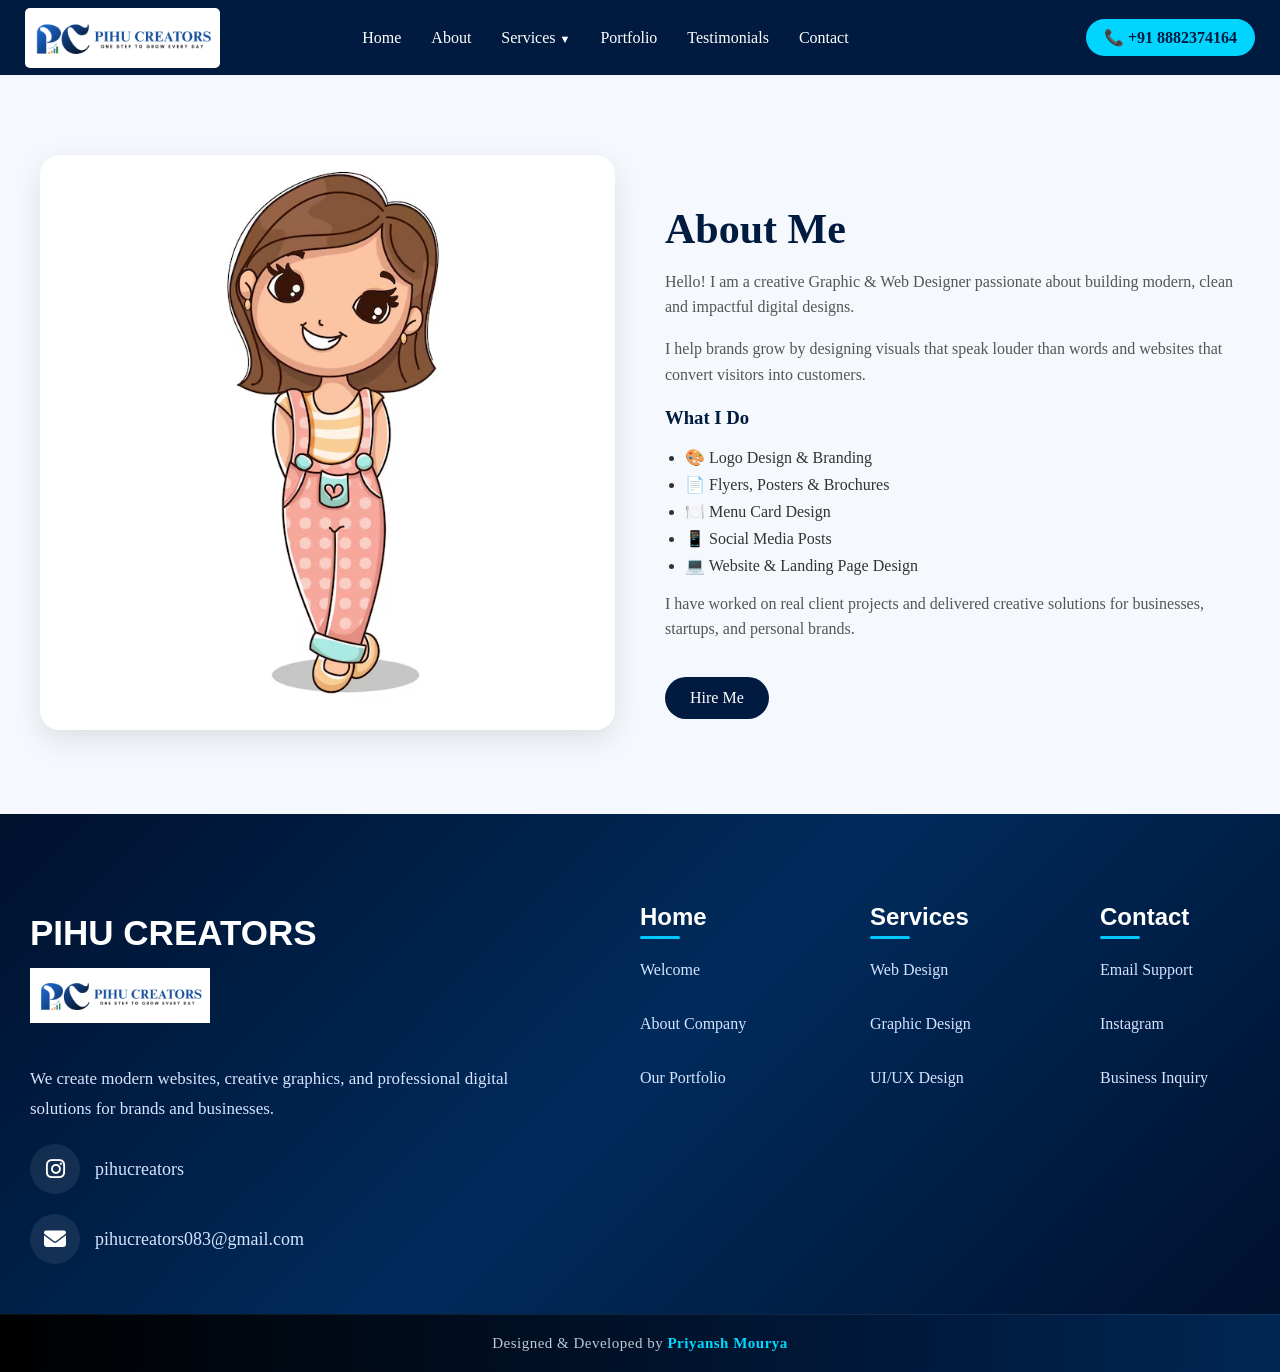
<file: portflio.html>
<!DOCTYPE html>
<html lang="en">
<head>
    <meta charset="UTF-8">
    <meta name="viewport" content="width=device-width, initial-scale=1.0">
    <title>PORTFOLIO PAGE</title>
    <link rel="stylesheet" href="style.css">

    
<!-- Font Awesome -->
<link rel="stylesheet"
href="https://cdnjs.cloudflare.com/ajax/libs/font-awesome/6.5.1/css/all.min.css">

</head>
<body>

    <!------------------- NAVBAR OPEN ------------------------------>
  <div class="container-fluid navbar">
    <div class="container">
        <div class="nav">

            <!-- LOGO -->
            <div class="logo">
                <a href="Home.html" target="_blank">
                    <img src="images/white2nd.png" alt="PIHU Creators Logo">
                </a>
            </div>

              <!-- HAMBURGER -->
            <div class="menu-toggle">
                <i class="fa-solid fa-bars"></i>
            </div>
            
            <!-- MENU -->
            <ul class="menu">

                <li>
                    <a href="Home.html" target="_blank">Home</a>
                </li>

                <li>
                    <a href="about.html" target="_blank">About</a>
                </li>

                <!-- SERVICES DROPDOWN -->
                <li class="dropdown">

                    <a href="SErvice.html" target="_blank">  Services <span class="arrow">▼</span> </a>

                    <ul class="dropdown-menu">

               <li class="dropdown-heading"><a href="graphic design.html" target="_blank">🎨 Graphic Design</a></li>
               
                 <li><a href="#logo-design">🖌️ Logo Design</a></li>
                 <li><a href="#social-media">📱 Social Media Posts</a></li>
                 <li><a href="#banner-design">📢 Banner / Flyer Design</a></li>
                 <li><a href="#branding">🏷️ Branding</a></li>

                <li class="dropdown-divider"></li>

            <li class="dropdown-heading"><a href="web design.html" target="_blank"></a>💻 Web Design</a></li>

             <li><a href="#landing-page">🌐 Landing Page Design</a></li>
            <li><a href="#uiux">🎯 Website UI/UX</a></li>
            <li><a href="#responsive">📲 Responsive Website Design</a></li>
            <li><a href="#redesign">🔄 Website Redesign</a></li>
 
                    </ul>

                </li>

                <li><a href="portflio.html" target="_blank">Portfolio</a></li>
                <li><a href="testimonial.html" target="_blank">Testimonials</a></li>
                <li><a href="CONTATCT.html" target="_blank">Contact</a></li>

            </ul>

            <!-- CONTACT BUTTON -->
            <div class="contact-no">
                <a href="tel:+918882374164">
                    📞 +91 8882374164 
                </a>
            </div>

        </div>
    </div>
</div> 
   <!------------------- NAVBAR CLOSE ------------------------------>


   <!-- PORTFOLIO PAGE OPEN  -->
<!-- ABOUT + INTRO SECTION OPEN -->
<section class="about-portfolio">

    <div class="container about-wrapper">

        <!-- LEFT IMAGE -->
        <div class="about-image">
            <img src="images/girl-shy-character_1450-155.avif" alt="About Me Image">
        </div>

        <!-- RIGHT CONTENT -->
        <div class="about-content">

            <h2>About Me</h2>

            <p>
                Hello! I am a creative Graphic & Web Designer passionate about building modern,
                clean and impactful digital designs.
            </p>

            <p>
                I help brands grow by designing visuals that speak louder than words and websites
                that convert visitors into customers.
            </p>

            <h3>What I Do</h3>

            <ul>
                <li>🎨 Logo Design & Branding</li>
                <li>📄 Flyers, Posters & Brochures</li>
                <li>🍽️ Menu Card Design</li>
                <li>📱 Social Media Posts</li>
                <li>💻 Website & Landing Page Design</li>
            </ul>

            <p class="highlight-text">
                I have worked on real client projects and delivered creative solutions for businesses,
                startups, and personal brands.
            </p>

            <a href="CONTATCT.html" class="btn">Hire Me</a>

        </div>

    </div>

</section>
<!-- ABOUT + INTRO SECTION CLOSE -->

   <!-- PORTFOLIO PAGE CLOSE  -->
      
<!--------------- FOOTER PART OPEN ----------------->
<div class="container-fluid last-part">

    <div class="container">

        <div class="last-details">

            <!-- LEFT SIDE -->
            <div class="footer-left">

                <h2>PIHU CREATORS</h2>

                <img src="images/white2nd.png" alt="Pihu Creators Logo">

                <p>
                    We create modern websites, creative graphics,
                    and professional digital solutions for brands
                    and businesses.
                </p>

                <!-- SOCIAL ICONS -->
               <div class="social-icons">
    <a href="https://www.instagram.com/pihucreators/" target="_blank">
        <i class="fa-brands fa-instagram"></i>
    </a>
    <span>pihucreators</span>
</div>

<div class="social-icons">
    <a href="mailto:pihucreators083@gmail.com">
        <i class="fa-solid fa-envelope"></i>
    </a>
    <span>pihucreators083@gmail.com</span>
</div>


            </div>

            <!-- RIGHT SIDE -->
            <div class="footer-right">

                <div class="footer-box">
                    <h3><a href="Home.html">Home</a></h3>

                    <p><a href="">Welcome</a></p>
                    <p><a href="about.html">About Company</a></p>
                    <p><a href="portflio.html">Our Portfolio</a></p>
                </div>

                <div class="footer-box">
                    <h3><a href="SErvice.html">Services</a></h3>

                    <p><a href="web design.html">Web Design</a></p>
                    <p><a href="graphic design.html">Graphic Design</a></p>
                    <p><a href="graphic design.html">UI/UX Design</a></p>
                </div>

                <div class="footer-box">
                    <h3><a href="CONTATCT.html">Contact</a></h3>

                 <p><a href="mailto:pihucreators083@gmail.com">Email Support</a></p>
                 <p><a href="https://www.instagram.com/pihucreators/" target="_blank">Instagram</a></p>
                 <p><a href="https://wa.me/918882374164" target="_blank">Business Inquiry</a></p>
                </div>

            </div>

        </div>

    </div>

</div>
<!--------------- FOOTER PART CLOSE ----------------->

<!-- DIRECTED LINE OPEN  -->
<div class="pc-credit-line">
    <p>
        Designed & Developed by <span>Priyansh Mourya</span>
    </p>
</div>

<!-- DIRECTED LINE CLOSE  -->

<!-- bootstrap link -->
<script src="https://cdn.jsdelivr.net/npm/bootstrap@5.3.8/dist/js/bootstrap.bundle.min.js" integrity="sha384-FKyoEForCGlyvwx9Hj09JcYn3nv7wiPVlz7YYwJrWVcXK/BmnVDxM+D2scQbITxI" crossorigin="anonymous"></script>

<script src="script.js"></script>

</body>
</html
</file>
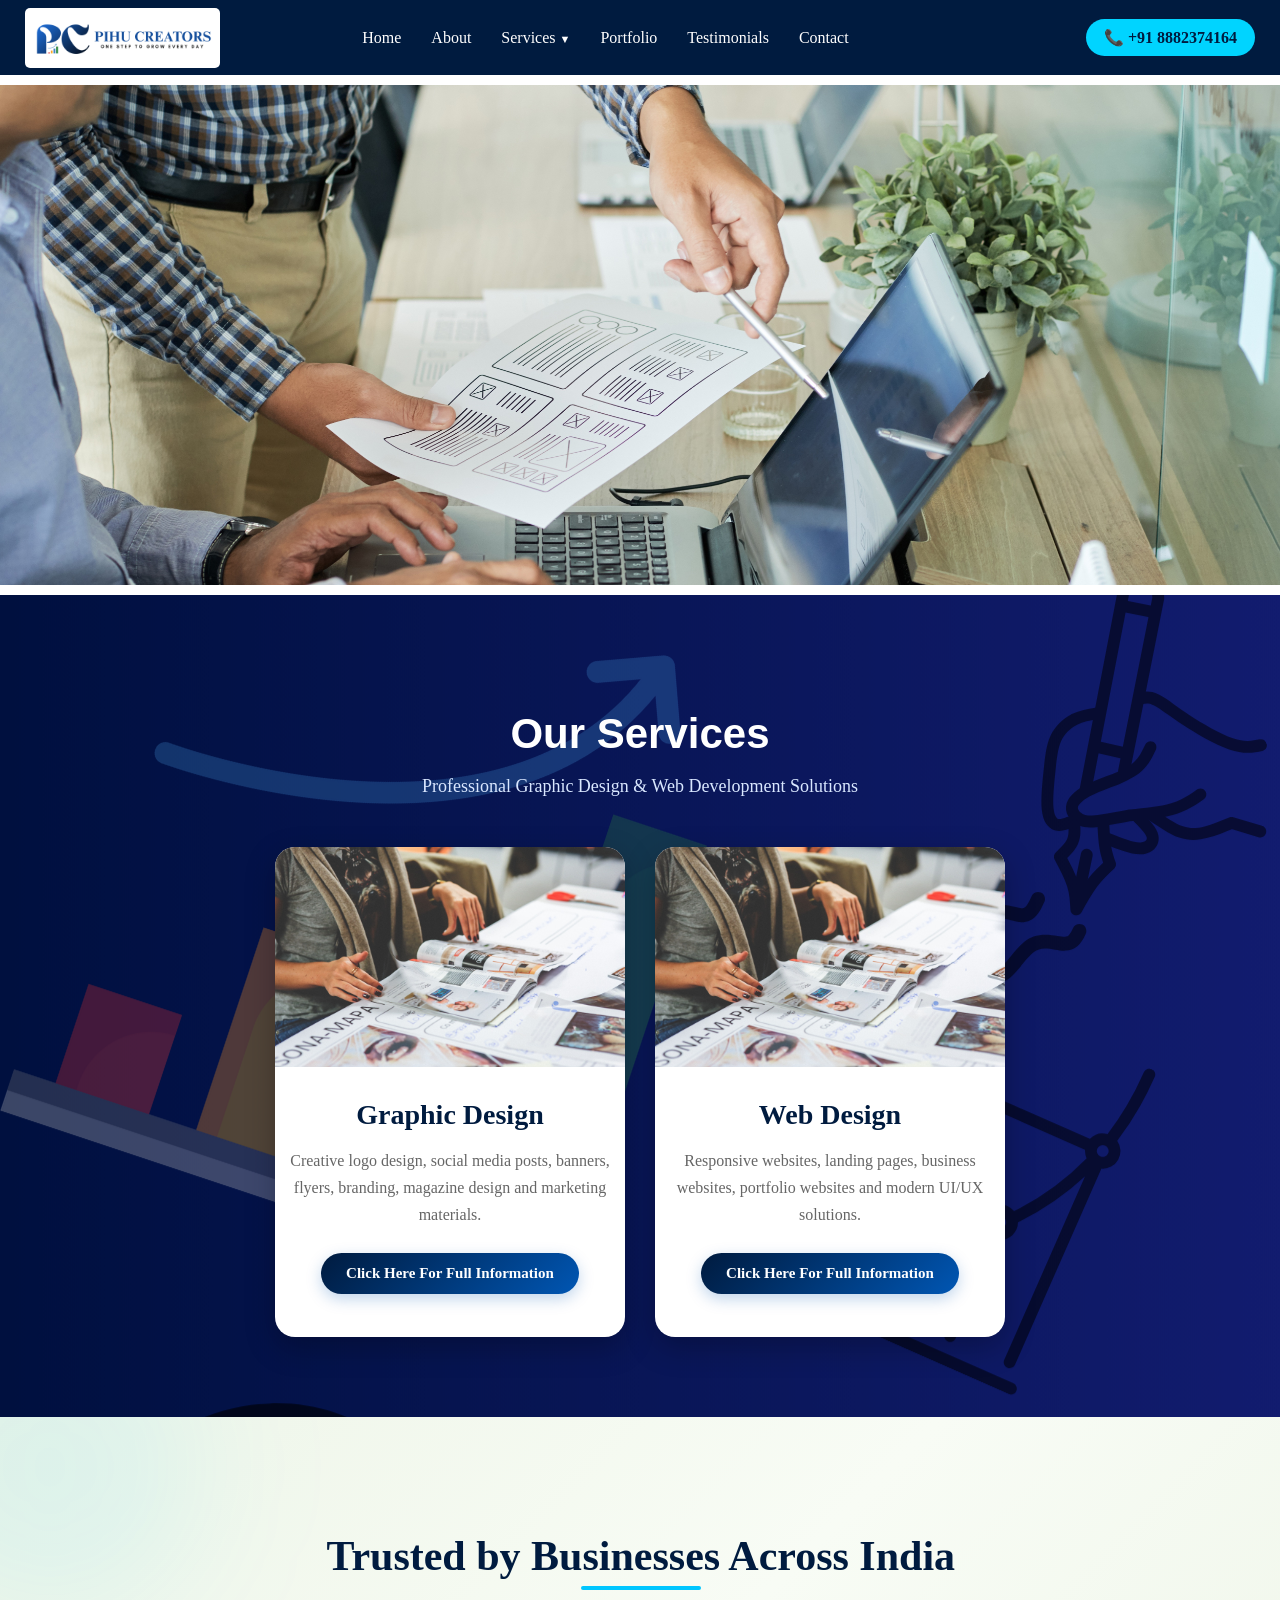
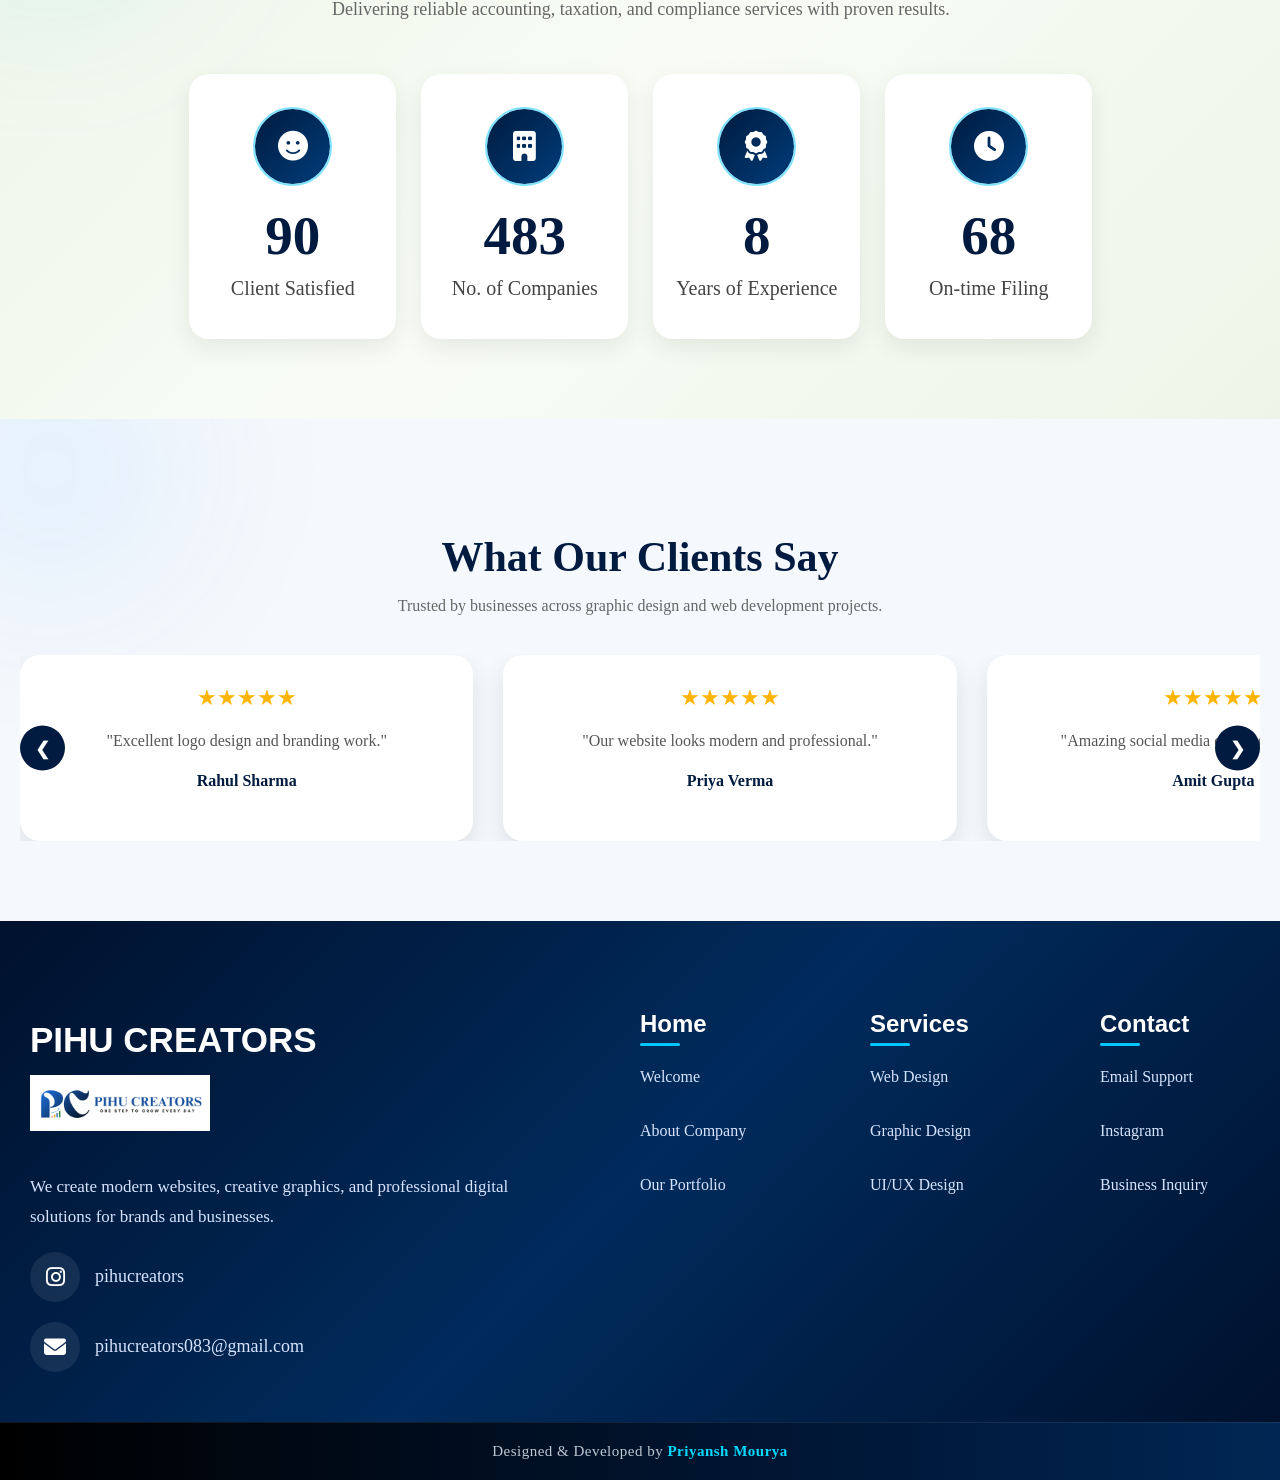
<file: SErvice.html>
<!DOCTYPE html>
<html lang="en">
<head>
    <meta charset="UTF-8">
    <meta name="viewport" content="width=device-width, initial-scale=1.0">
    <title> SERVICE</title>
    <link rel="stylesheet" href="style.css">

    <!-- Swiper CSS -->
<link rel="stylesheet"
href="https://cdn.jsdelivr.net/npm/swiper@11/swiper-bundle.min.css"/>
    
    <!-- FONT AWESOME -->
     <link rel="stylesheet" href="https://cdnjs.cloudflare.com/ajax/libs/font-awesome/6.5.1/css/all.min.css">

</head>
<body>

    <!------------------- NAVBAR OPEN ------------------------------>
  <div class="container-fluid navbar">
    <div class="container">
        <div class="nav">

            <!-- LOGO -->
            <div class="logo">
                <a href="index.html">
                    <img src="images/white2nd.png" alt="PIHU Creators Logo">
                </a>
            </div>

              <!-- HAMBURGER -->
            <div class="menu-toggle">
                <i class="fa-solid fa-bars"></i>
            </div>
            
            <!-- MENU -->
            <ul class="menu">

                <li><a href="index.html">Home</a></li>

                <li><a href="about.html">About</a></li>

                <!-- SERVICES DROPDOWN -->
                <li class="dropdown">

                    <a href="SErvice.html">  Services <span class="arrow">▼</span> </a>

                    <ul class="dropdown-menu">

               <li class="dropdown-heading"><a href="graphic design.html">🎨 Graphic Design</a></li>
               
                 <li><a href="#logo-design">🖌️ Logo Design</a></li>
                 <li><a href="#social-media">📱 Social Media Posts</a></li>
                 <li><a href="#banner-design">📢 Banner / Flyer Design</a></li>
                 <li><a href="#branding">🏷️ Branding</a></li>

                <li class="dropdown-divider"></li>

            <li class="dropdown-heading"><a href="web design.html"></a>💻 Web Design</a></li>

             <li><a href="#landing-page">🌐 Landing Page Design</a></li>
            <li><a href="#uiux">🎯 Website UI/UX</a></li>
            <li><a href="#responsive">📲 Responsive Website Design</a></li>
            <li><a href="#redesign">🔄 Website Redesign</a></li>
 
                    </ul>
                </li>

                <li> <a href="#portfolio">Portfolio</a></li>
                <li><a href="testimonial.html">Testimonials</a></li>
                <li><a href="CONTATCT.html">Contact</a></li>

            </ul>

            <!-- CONTACT BUTTON -->
            <div class="contact-no">
                <a href="tel:+918882374164">📞 +91 8882374164 </a>
            </div>

        </div>
    </div>
</div>   

<!------------------- NAVBAR CLOSE ------------------------------>

<!-- SERVICE PAGE BANNER OPEN -->
<div class="contianer-fluid service-banner">
    <div class="ser-banner">
        <img src="images/apexdigitalagency-website-8305450.jpg">

    </div>
</div>

<!-- SERVICE PAGE BANNER CLOSE -->

<!-- SERVICE SER-WEB open -->

<div class="my-services-section">

    <h2 class="my-section-title">Our Services</h2>
    <p class="my-section-subtitle">
        Professional Graphic Design & Web Development Solutions
    </p>

    <div class="my-services-grid">

        <!-- Graphic Design -->
        <div class="my-service-card">
            <img src="images/magazine.jpg" alt="Graphic Design">

            <div class="my-service-content">
                <h3>Graphic Design</h3>

                <p>
                    Creative logo design, social media posts,
                    banners, flyers, branding, magazine design
                    and marketing materials.
                </p>

                <a href="graphic design.html" class="my-service-btn">
                    Click Here For Full Information
                </a>
            </div>
        </div>

        <!-- Web Design -->
        <div class="my-service-card">
            <img src="images/magazine.jpg" alt="Web Design">

            <div class="my-service-content">
                <h3>Web Design</h3>

                <p>
                    Responsive websites, landing pages,
                    business websites, portfolio websites
                    and modern UI/UX solutions.
                </p>

                <a href="web design.html" class="my-service-btn">
                    Click Here For Full Information
                </a>
            </div>
        </div>

    </div>

</div>
<!-- SERVICE SER-WEB CLOSE -->

   <!-- =========== CLIENTS PREVEIW OPEN ==================== -->
 <!-- COUNTER SECTION -->
<!-- COUNTER SECTION -->
<section class="counter-section">

    <div class="container">

        <!-- Section Heading -->
        <div class="counter-heading">
            <h2>Trusted by Businesses Across India</h2>
            <p>Delivering reliable accounting, taxation, and compliance services with proven results.</p>
        </div>

        <div class="counter-container">

            <!-- Box 1 -->
            <div class="counter-box">
                <div class="icon">
                    <i class="fa-solid fa-face-smile"></i>
                </div>

                <h2 class="counter" data-target="90">0%</h2>
                <p>Client Satisfied</p>
            </div>

            <!-- Box 2 -->
            <div class="counter-box">
                <div class="icon">
                    <i class="fa-solid fa-building"></i>
                </div>

                <h2 class="counter" data-target="645">0</h2>
                <p>No. of Companies</p>
            </div>

            <!-- Box 3 -->
            <div class="counter-box">
                <div class="icon">
                    <i class="fa-solid fa-award"></i>
                </div>

                <h2 class="counter" data-target="8">0</h2>
                <p>Years of Experience</p>
            </div>

            <!-- Box 4 -->
            <div class="counter-box">
                <div class="icon">
                    <i class="fa-solid fa-clock"></i>
                </div>

                <h2 class="counter" data-target="99">0</h2>
                <p>On-time Filing</p>
            </div>

        </div>

    </div>

</section>
 
   <!-- =========== CLIENTS PREVEIW OPEN ==================== -->


<!-- CLIENT REVIEWS OPEN -->
<div class="client-reviews-section">

    <h2 class="client-review-heading">What Our Clients Say</h2>

    <p class="client-review-subheading">
        Trusted by businesses across graphic design and web development projects.
    </p>

    <div class="swiper clientReviewSwiper">

        <div class="swiper-wrapper">

            <!-- Review 1 -->
            <div class="swiper-slide client-review-card">
                <div class="client-stars">★★★★★</div>
                <p>"Excellent logo design and branding work."</p>
                <h4>Rahul Sharma</h4>
            </div>

            <!-- Review 2 -->
            <div class="swiper-slide client-review-card">
                <div class="client-stars">★★★★★</div>
                <p>"Our website looks modern and professional."</p>
                <h4>Priya Verma</h4>
            </div>

            <!-- Review 3 -->
            <div class="swiper-slide client-review-card">
                <div class="client-stars">★★★★★</div>
                <p>"Amazing social media creatives every month."</p>
                <h4>Amit Gupta</h4>
            </div>

            <!-- Review 4 -->
            <div class="swiper-slide client-review-card">
                <div class="client-stars">★★★★★</div>
                <p>"Very creative and delivered on time."</p>
                <h4>Neha Singh</h4>
            </div>

            <!-- Review 5 -->
            <div class="swiper-slide client-review-card">
                <div class="client-stars">★★★★★</div>
                <p>"Best website developer I've worked with."</p>
                <h4>Vikas Kumar</h4>
            </div>

            <!-- Review 6 -->
            <div class="swiper-slide client-review-card">
                <div class="client-stars">★★★★★</div>
                <p>"Professional communication and quality work."</p>
                <h4>Rohan Mehta</h4>
            </div>

            <!-- Review 7 -->
            <div class="swiper-slide client-review-card">
                <div class="client-stars">★★★★★</div>
                <p>"Our business sales increased after redesign."</p>
                <h4>Simran Kaur</h4>
            </div>

            <!-- Review 8 -->
            <div class="swiper-slide client-review-card">
                <div class="client-stars">★★★★★</div>
                <p>"Beautiful brochure and print designs."</p>
                <h4>Ankit Jain</h4>
            </div>

            <!-- Review 9 -->
            <div class="swiper-slide client-review-card">
                <div class="client-stars">★★★★★</div>
                <p>"Highly recommended for startup websites."</p>
                <h4>Pooja Arora</h4>
            </div>

            <!-- Review 10 -->
            <div class="swiper-slide client-review-card">
                <div class="client-stars">★★★★★</div>
                <p>"Fantastic branding package and support."</p>
                <h4>Karan Malhotra</h4>
            </div>

        </div>

        <!-- Arrows -->
        <div class="client-next"></div>
        <div class="client-prev"></div>

    </div>

</div>
<!-- CLIENT REVIEWS CLOSE -->


<!--------------- FOOTER PART OPEN ----------------->
<div class="container-fluid last-part">

    <div class="container">

        <div class="last-details">

            <!-- LEFT SIDE -->
            <div class="footer-left">

                <h2>PIHU CREATORS</h2>

                <img src="images/white2nd.png" alt="Pihu Creators Logo">

                <p>
                    We create modern websites, creative graphics,
                    and professional digital solutions for brands
                    and businesses.
                </p>

                <!-- SOCIAL ICONS -->
                            <!-- SOCIAL ICONS -->
<div class="social-icons">
    <a href="https://www.instagram.com/pihucreators/" target="_blank">
        <i class="fa-brands fa-instagram"></i>
    </a>
    <span>pihucreators</span>
</div>

<div class="social-icons">
    <a href="mailto:pihucreators083@gmail.com">
        <i class="fa-solid fa-envelope"></i>
    </a>
    <span>pihucreators083@gmail.com</span>
</div>

            </div>

            <!-- RIGHT SIDE -->
            <div class="footer-right">

                <div class="footer-box">
                    <h3><a href="index.html">Home</a></h3>

                    <p><a href="">Welcome</a></p>
                    <p><a href="about.html">About Company</a></p>
                    <p><a href="portflio.html">Our Portfolio</a></p>
                </div>

                <div class="footer-box">
                    <h3><a href="SErvice.html">Services</a></h3>

                    <p><a href="web design.html">Web Design</a></p>
                    <p><a href="graphic design.html">Graphic Design</a></p>
                    <p><a href="graphic design.html">UI/UX Design</a></p>
                </div>

                <div class="footer-box">
                    <h3><a href="CONTATCT.html">Contact</a></h3>

                 <p><a href="mailto:pihucreators083@gmail.com">Email Support</a></p>
                 <p><a href="https://www.instagram.com/pihucreators/" target="_blank">Instagram</a></p>
                 <p><a href="https://wa.me/918882374164" target="_blank">Business Inquiry</a></p>
                </div>

            </div>

        </div>

    </div>

</div>
<!--------------- FOOTER PART CLOSE ----------------->

<!-- DIRECTED LINE OPEN  -->
<div class="pc-credit-line">
    <p>
        Designed & Developed by <span>Priyansh Mourya</span>
    </p>
</div>

<!-- DIRECTED LINE CLOSE  -->


<!-- Swiper JS -->
<script src="https://cdn.jsdelivr.net/npm/swiper@11/swiper-bundle.min.js"></script>

<!-- bootstrap link -->
<script src="https://cdn.jsdelivr.net/npm/bootstrap@5.3.8/dist/js/bootstrap.bundle.min.js" integrity="sha384-FKyoEForCGlyvwx9Hj09JcYn3nv7wiPVlz7YYwJrWVcXK/BmnVDxM+D2scQbITxI" crossorigin="anonymous"></script>

<script src="script.js"></script>
</body>
</html>
</file>
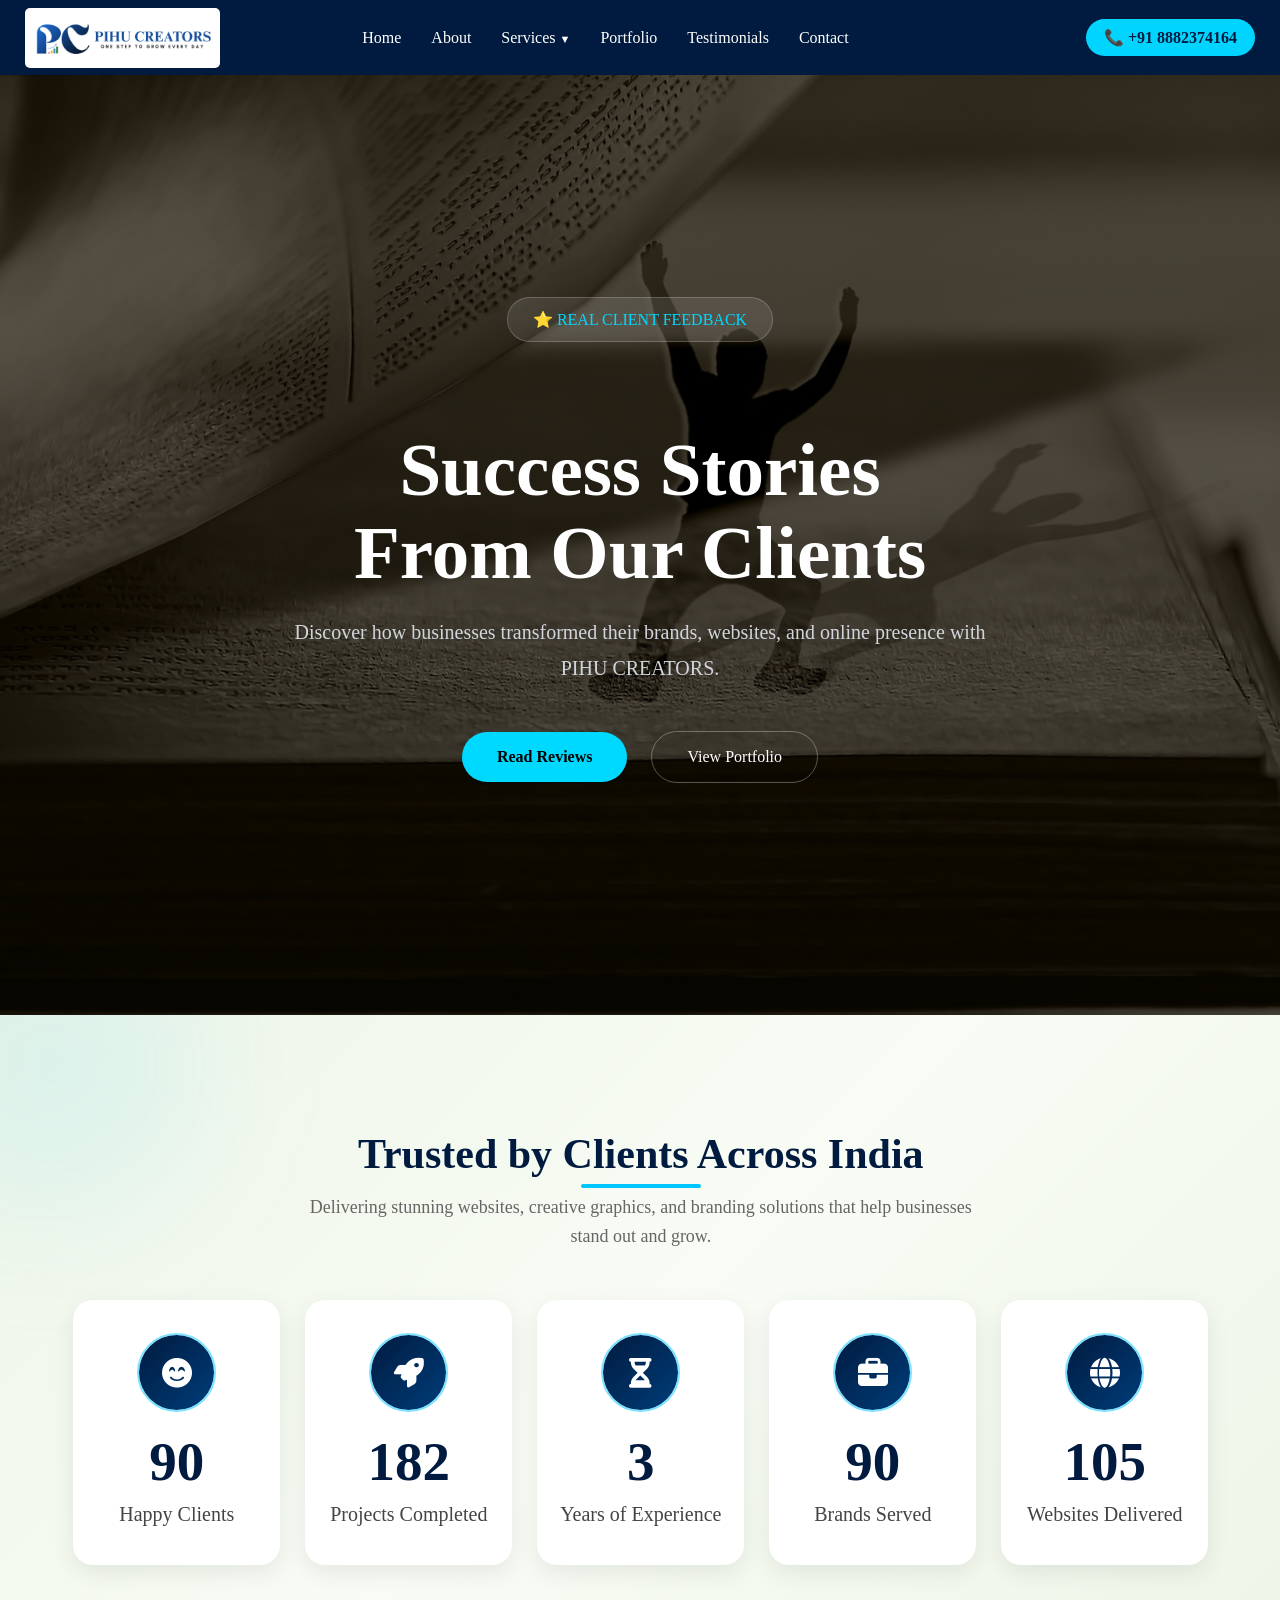
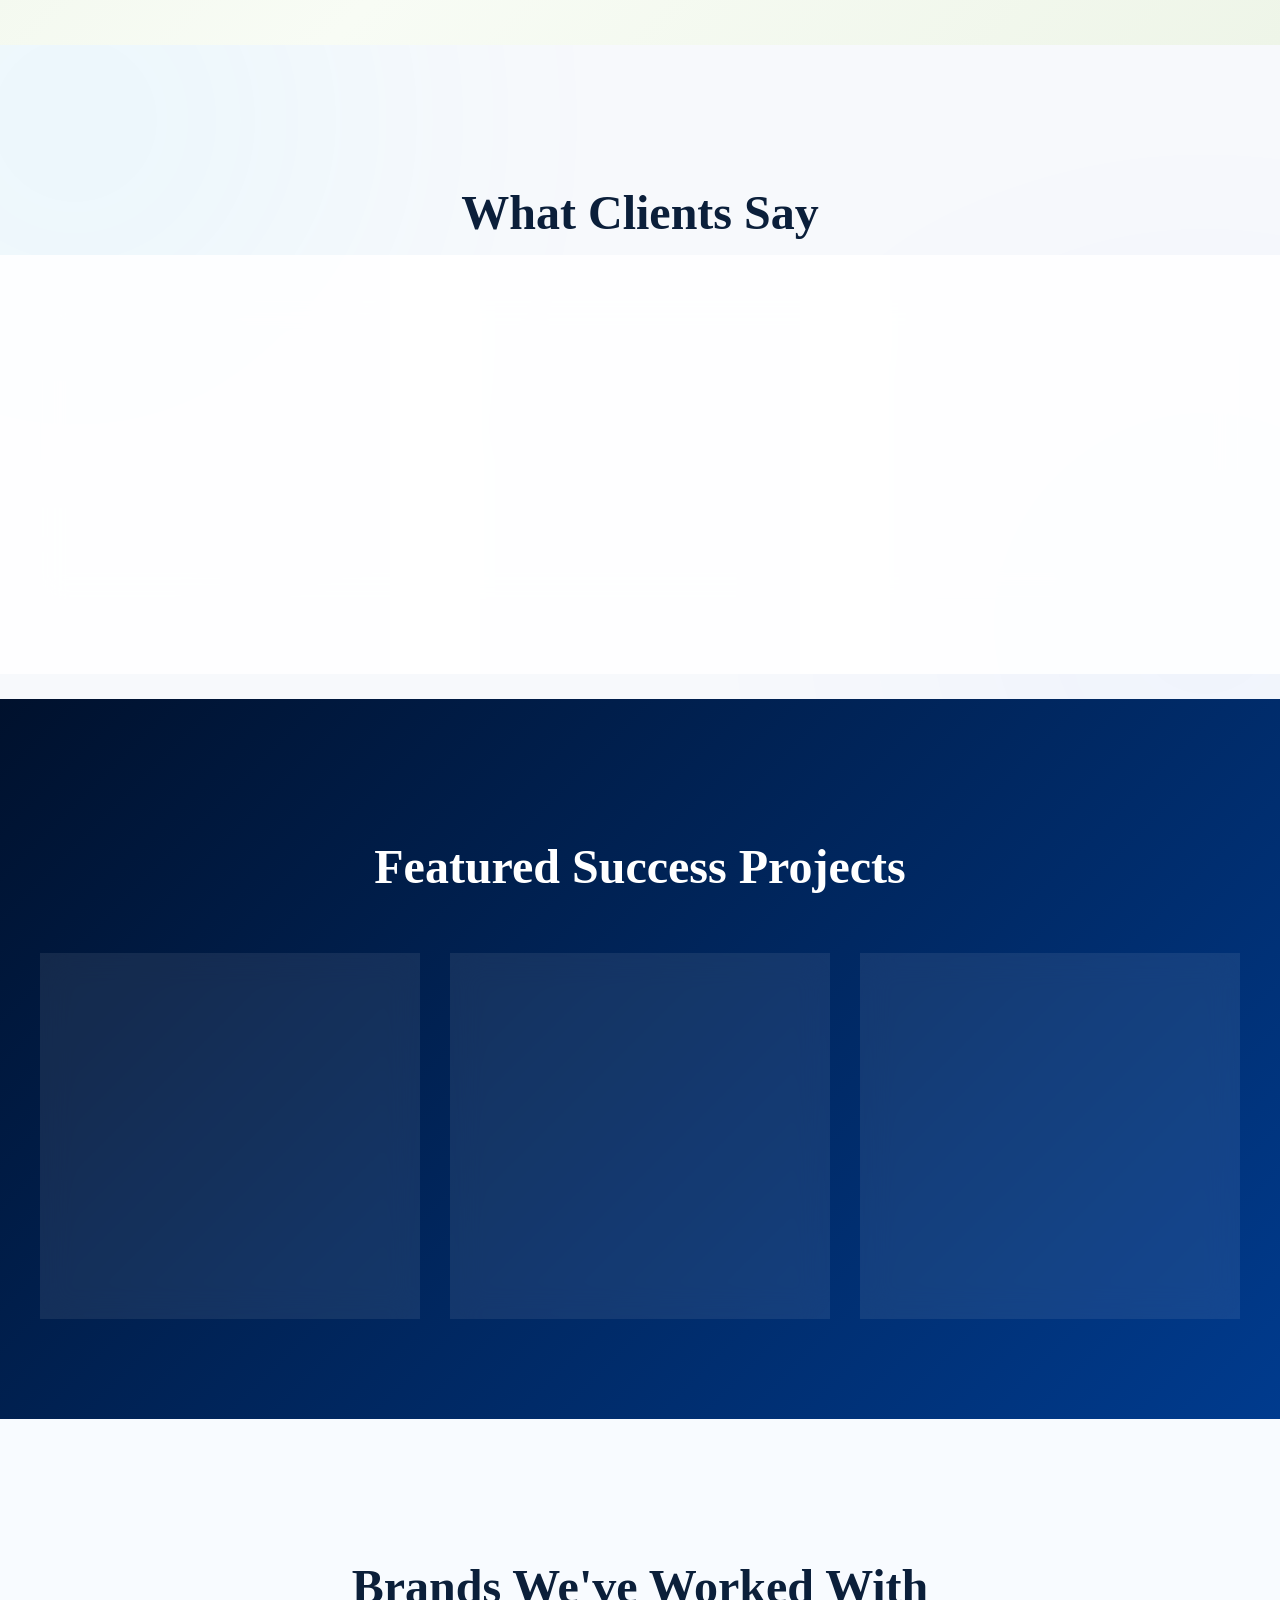
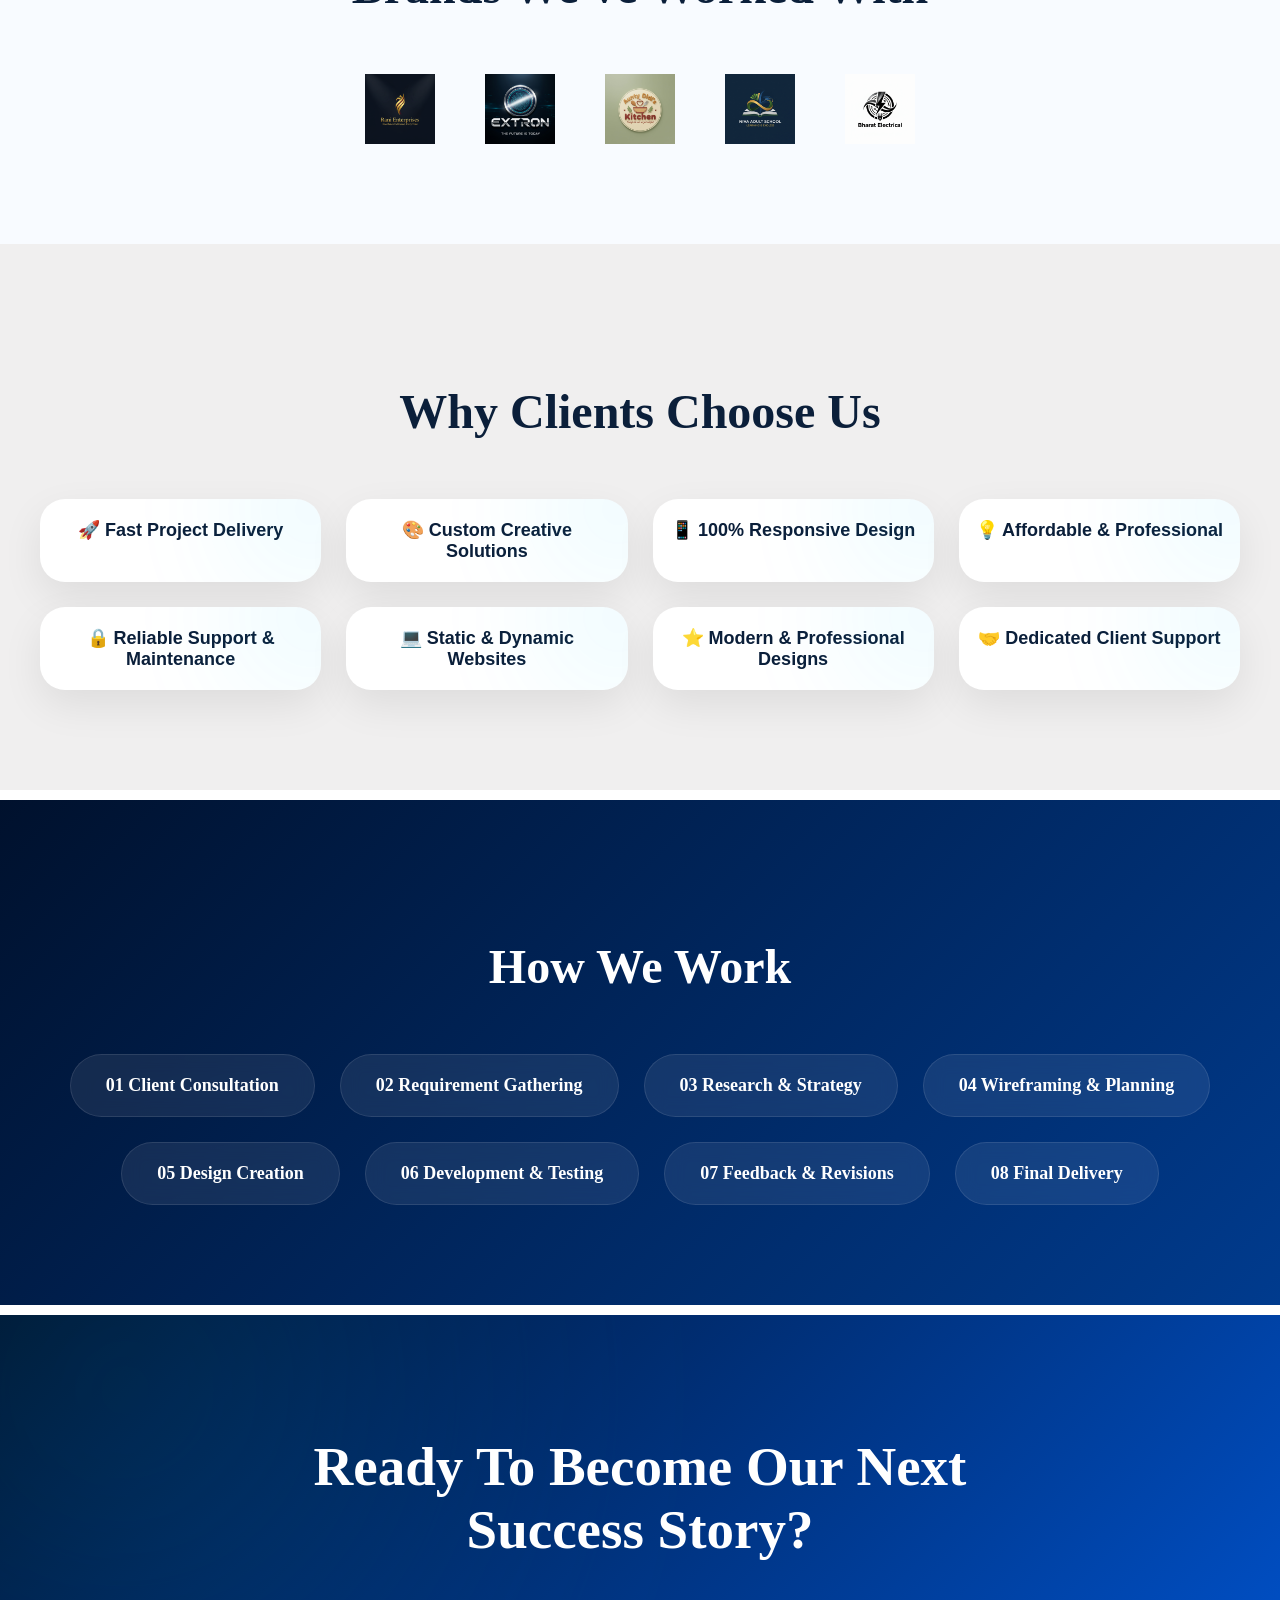
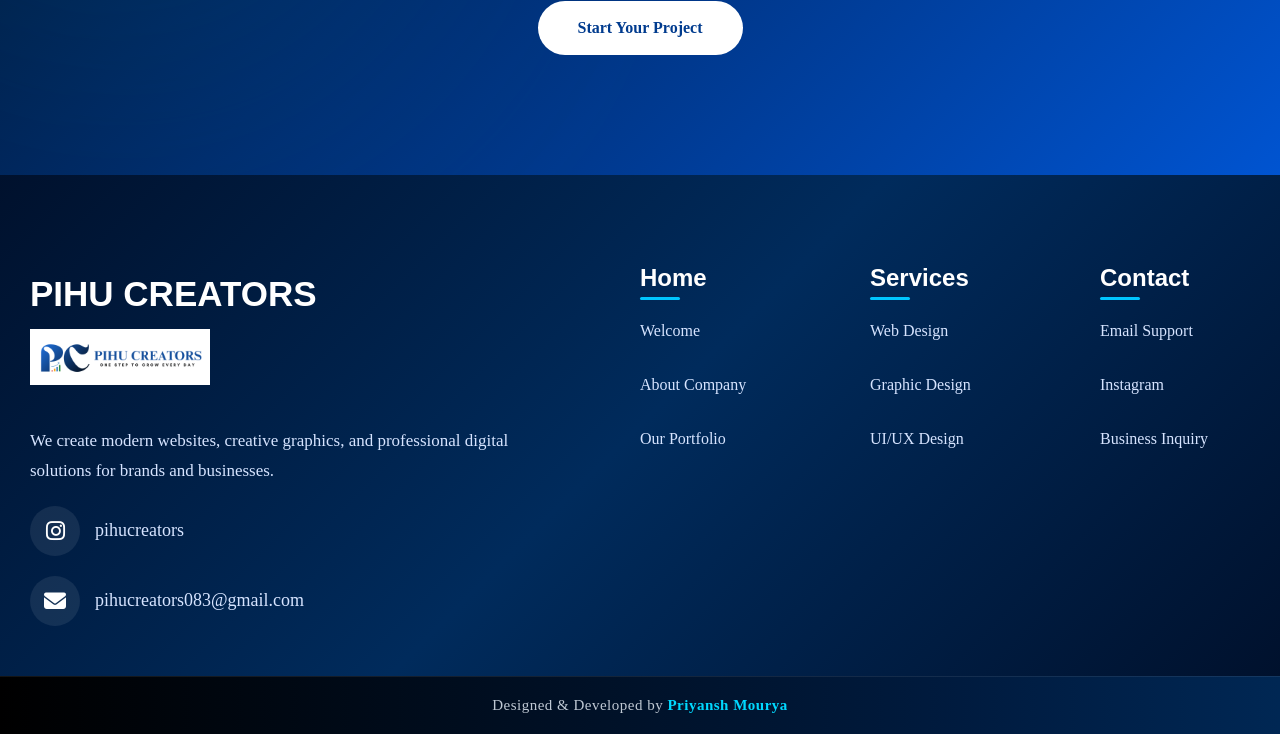
<file: testimonial.html>
<!DOCTYPE html>
<html lang="en">
<head>
    <meta charset="UTF-8">
    <meta name="viewport" content="width=device-width, initial-scale=1.0">
    <title>SUCCESS SOTRIES</title>
    <link rel="stylesheet" href="style.css">

      <!-- Swiper CSS -->
<link rel="stylesheet"
href="https://cdn.jsdelivr.net/npm/swiper@11/swiper-bundle.min.css"/>
    
    <!-- FONT AWESOME -->
     <link rel="stylesheet" href="https://cdnjs.cloudflare.com/ajax/libs/font-awesome/6.5.1/css/all.min.css">

</head>
<body>

    <!------------------- NAVBAR OPEN ------------------------------>
  <div class="container-fluid navbar">
    <div class="container">
        <div class="nav">

            <!-- LOGO -->
            <div class="logo">
                <a href="index.html">
                    <img src="images/white2nd.png" alt="PIHU Creators Logo">
                </a>
            </div>

              <!-- HAMBURGER -->
            <div class="menu-toggle">
                <i class="fa-solid fa-bars"></i>
            </div>
            
            <!-- MENU -->
            <ul class="menu">

                <li><a href="index.html">Home</a></li>

                <li><a href="about.html">About</a></li>

                <!-- SERVICES DROPDOWN -->
                <li class="dropdown">

                    <a href="SErvice.html">  Services <span class="arrow">▼</span> </a>

                    <ul class="dropdown-menu">

               <li class="dropdown-heading"><a href="graphic design.html">🎨 Graphic Design</a></li>
               
                 <li><a href="#logo-design">🖌️ Logo Design</a></li>
                 <li><a href="#social-media">📱 Social Media Posts</a></li>
                 <li><a href="#banner-design">📢 Banner / Flyer Design</a></li>
                 <li><a href="#branding">🏷️ Branding</a></li>

                <li class="dropdown-divider"></li>

            <li class="dropdown-heading"><a href="web design.html></a>💻 Web Design</a></li>

             <li><a href="#landing-page">🌐 Landing Page Design</a></li>
            <li><a href="#uiux">🎯 Website UI/UX</a></li>
            <li><a href="#responsive">📲 Responsive Website Design</a></li>
            <li><a href="#redesign">🔄 Website Redesign</a></li>
 
                    </ul>
                </li>

                <li> <a href="#portfolio">Portfolio</a></li>
                <li><a href="testimonial.html">Testimonials</a></li>
                <li><a href="CONTATCT.html">Contact</a></li>

            </ul>

            <!-- CONTACT BUTTON -->
            <div class="contact-no">
                <a href="tel:+918882374164">📞 +91 8882374164 </a>
            </div>

        </div>
    </div>
</div>   

<!------------------- NAVBAR CLOSE ------------------------------>

<section class="testi-hero">

    <div class="testi-overlay"></div>

    <div class="testi-content">

        <span class="testi-badge">
            ⭐ REAL CLIENT FEEDBACK
        </span>

        <h1>
            Success Stories <br>
            From Our Clients
        </h1>

        <p>
            Discover how businesses transformed their brands,
            websites, and online presence with PIHU CREATORS.
        </p>

        <div class="testi-buttons">
            <a href="testimonial.html" class="testi-btn">
                Read Reviews
            </a>

            <a href="portflio.html" class="testi-btn-outline">
                View Portfolio
            </a>
        </div>

    </div>

</section>



<!--------------- TESTIMONIAL revieasa and all PART OPEN ----------------->

<!--  -->

 <!-- COUNTER SECTION -->
<section class="counter-section">

    <div class="container">

        <!-- Section Heading -->
        <div class="counter-heading">
            <h2>Trusted by Clients Across India</h2>
            <p>Delivering stunning websites, creative graphics, and branding solutions that help businesses stand out and grow.</p>
        </div>

        <div class="counter-container">

            <!-- Box 1 -->
            <div class="counter-box">
                <div class="icon">
                   <i class="fa-solid fa-face-smile-beam"></i>
                </div>

                <h2 class="counter" data-target="90">0%</h2>
                <p>Happy Clients</p>
            </div>

            <!-- Box 2 -->
            <div class="counter-box">
                <div class="icon">
                      <i class="fa-solid fa-rocket"></i>
                </div>

                <h2 class="counter" data-target="200">0</h2>
                <p>Projects Completed</p>
            </div>

            <!-- Box 3 -->
            <div class="counter-box">
                <div class="icon">
                   <i class="fa-solid fa-hourglass-half"></i>
                </div>

                <h2 class="counter" data-target="3">0</h2>
                <p>Years of Experience</p>
            </div>

            <!-- Box 4 -->
            <div class="counter-box">
                <div class="icon">
                    <i class="fa-solid fa-briefcase"></i>
                </div>

                <h2 class="counter" data-target="99">0</h2>
                <p>Brands Served    </p>
            </div>

              <!-- Box 5 -->
            <div class="counter-box">
                <div class="icon">
                   <i class="fa-solid fa-globe"></i>
                </div>

                <h2 class="counter" data-target="105">0</h2>
                <p>Websites Delivered</p>
            </div>

        </div>

    </div>

</section>

<!-- =========== CLIENTS PREVEIW OPEN ==================== -->
<!-- TESTEIMONIAL PAGE REVIEWS -->
<section class="pc-client-reviews">

    <div class="pc-section-title">
        <h2>What Clients Say</h2>
    </div>

    <div class="pc-review-grid">

        <div class="pc-review-card">

            <div class="pc-stars">
                ★★★★★
            </div>

            <h3>Raj Sharma</h3>

            <span>
                Restaurant Website
            </span>

            <p>
                Amazing service and quick delivery.
                Website exceeded expectations.
            </p>

        </div>

        <div class="pc-review-card">

            <div class="pc-stars">
                ★★★★★
            </div>

            <h3>Anjali Verma</h3>

            <span>
                Logo Design
            </span>

            <p>
                Professional branding and modern logo.
            </p>

        </div>

        <div class="pc-review-card">

            <div class="pc-stars">
                ★★★★★
            </div>

            <h3>Deepak Singh</h3>

            <span>
                Social Media Design
            </span>

            <p>
                Engagement improved after redesign.
            </p>

        </div>

    </div>

</section>

<!-- FEATURED PROJECTS -->

<section class="pc-feature-projects">

    <div class="pc-section-title">
        <h2>Featured Success Projects</h2>
    </div>

    <div class="pc-project-wrap">

        <div class="pc-project-card">

            <h3>Electrical Website</h3>

            <p>
               Fully responsive business website with custom contact forms, service pages, and optimized user experience across all devices.

            </p>
            <p>Dynamic inquiry system integrated for seamless customer communication and lead generation.</p>
            
           

        </div>
    <!-- Card 2 -->
        <div class="pc-project-card">

            <h3>Real Estate Branding</h3>

            <p>Complete logo and social media package.</p>
              <h3>Medical Clinic Website</h3>

            <p>Modern personal portfolio showcasing projects, skills, achievements, and direct client inquiry forms.</p>

        </div>
<!--  -->

        <!-- Card 3 -->
        <div class="pc-project-card">
            <h3>Dynamic Business Website</h3>
            <p>Custom dynamic website with admin panel, database integration, and content management functionality.</p>
           </div>
<!--  -->
          </div>

</section>


<!-- CLIENT LOGOS -->

<section class="pc-client-logo-wall">

    <div class="pc-section-title">
        <h2>Brands We've Worked With</h2>
    </div>

    <div class="pc-logo-row">

        <img src="images/rani enterprises 113.png">
        <img src="images/extron-logo.png">
        <img src="images/AUTYDIDI LOGO.jpg">
        <img src="images/Nivia-Adult.png">
        <img src="images/bharat.png">

    </div>

</section>


<!-- WHY CHOOSE -->

<section class="pc-why-clients">

    <div class="pc-section-title">
        <h2>Why Clients Choose Us</h2>
    </div>

    <div class="pc-why-grid">

        <div class="pc-why-card">
    <h4>🚀 Fast Project Delivery</h4>
</div>

<div class="pc-why-card">
    <h4>🎨 Custom Creative Solutions</h4>
</div>

<div class="pc-why-card">
    <h4>📱 100% Responsive Design</h4>
</div>

<div class="pc-why-card">
    <h4>💡 Affordable & Professional</h4>
</div>

<div class="pc-why-card">
    <h4>🔒 Reliable Support & Maintenance</h4>
</div>

<div class="pc-why-card">
    <h4>💻 Static & Dynamic Websites</h4>
</div>

<div class="pc-why-card">
    <h4>⭐ Modern & Professional Designs</h4>
</div>

<div class="pc-why-card">
    <h4>🤝 Dedicated Client Support</h4>
</div>


    </div>

</section>


<!-- TIMELINE -->

<section class="pc-work-timeline">

    <div class="pc-section-title">
        <h2>How We Work</h2>
    </div>

    <div class="pc-time-wrap">

    <div class="pc-time-box">01 Client Consultation</div>
   <div class="pc-time-box">02 Requirement Gathering</div>
   <div class="pc-time-box">03 Research & Strategy</div>
   <div class="pc-time-box">04 Wireframing & Planning</div>
   <div class="pc-time-box">05 Design Creation</div>
  <div class="pc-time-box">06 Development & Testing</div>
  <div class="pc-time-box">07 Feedback & Revisions</div>
  <div class="pc-time-box">08 Final Delivery</div>

    </div>

</section>

<!-- CTA -->

<section class="pc-final-cta">

    <h2>
        Ready To Become Our Next Success Story?
    </h2>

    <a href="CONTATCT.html">
        Start Your Project
    </a>

</section>

<!-- ================= TESTIMONIAL PAGE CLOSE ========
<!--------------- FOOTER PART OPEN ----------------->
<div class="container-fluid last-part">

    <div class="container">

        <div class="last-details">

            <!-- LEFT SIDE -->
            <div class="footer-left">

                <h2>PIHU CREATORS</h2>

                <img src="images/white2nd.png" alt="Pihu Creators Logo">

                <p>
                    We create modern websites, creative graphics,
                    and professional digital solutions for brands
                    and businesses.
                </p>

                <!-- SOCIAL ICONS -->
                              <!-- SOCIAL ICONS -->
<div class="social-icons">
    <a href="https://www.instagram.com/pihucreators/" target="_blank">
        <i class="fa-brands fa-instagram"></i>
    </a>
    <span>pihucreators</span>
</div>

<div class="social-icons">
    <a href="mailto:pihucreators083@gmail.com">
        <i class="fa-solid fa-envelope"></i>
    </a>
    <span>pihucreators083@gmail.com</span>
</div>

            </div>

            <!-- RIGHT SIDE -->
            <div class="footer-right">

                <div class="footer-box">
                    <h3><a href="index.html">Home</a></h3>

                    <p><a href="">Welcome</a></p>
                    <p><a href="about.html">About Company</a></p>
                    <p><a href="">Our Portfolio</a></p>
                </div>

                <div class="footer-box">
                    <h3><a href="SErvice.html">Services</a></h3>

                    <p><a href="web design.html">Web Design</a></p>
                    <p><a href="graphic design.html">Graphic Design</a></p>
                    <p><a href="graphic design.html">UI/UX Design</a></p>
                </div>

                <div class="footer-box">
                    <h3><a href="CONTATCT.html">Contact</a></h3>

                 <p><a href="mailto:pihucreators083@gmail.com">Email Support</a></p>
                 <p><a href="https://www.instagram.com/pihucreators083/" target="_blank">Instagram</a></p>
                 <p><a href="https://wa.me/918882374164" target="_blank">Business Inquiry</a></p>
                </div>

            </div>

        </div>

    </div>

</div>
<!--------------- FOOTER PART CLOSE ----------------->

<!-- DIRECTED LINE OPEN  -->
<div class="pc-credit-line">
    <p>
        Designed & Developed by <span>Priyansh Mourya</span>
    </p>
</div>

<!-- DIRECTED LINE CLOSE  -->
 
<!-- Swiper JS -->
<script src="https://cdn.jsdelivr.net/npm/swiper@11/swiper-bundle.min.js"></script>

<!-- bootstrap link -->
<script src="https://cdn.jsdelivr.net/npm/bootstrap@5.3.8/dist/js/bootstrap.bundle.min.js" integrity="sha384-FKyoEForCGlyvwx9Hj09JcYn3nv7wiPVlz7YYwJrWVcXK/BmnVDxM+D2scQbITxI" crossorigin="anonymous"></script>

<script src="script.js"></script>
</body>
</html>
</file>
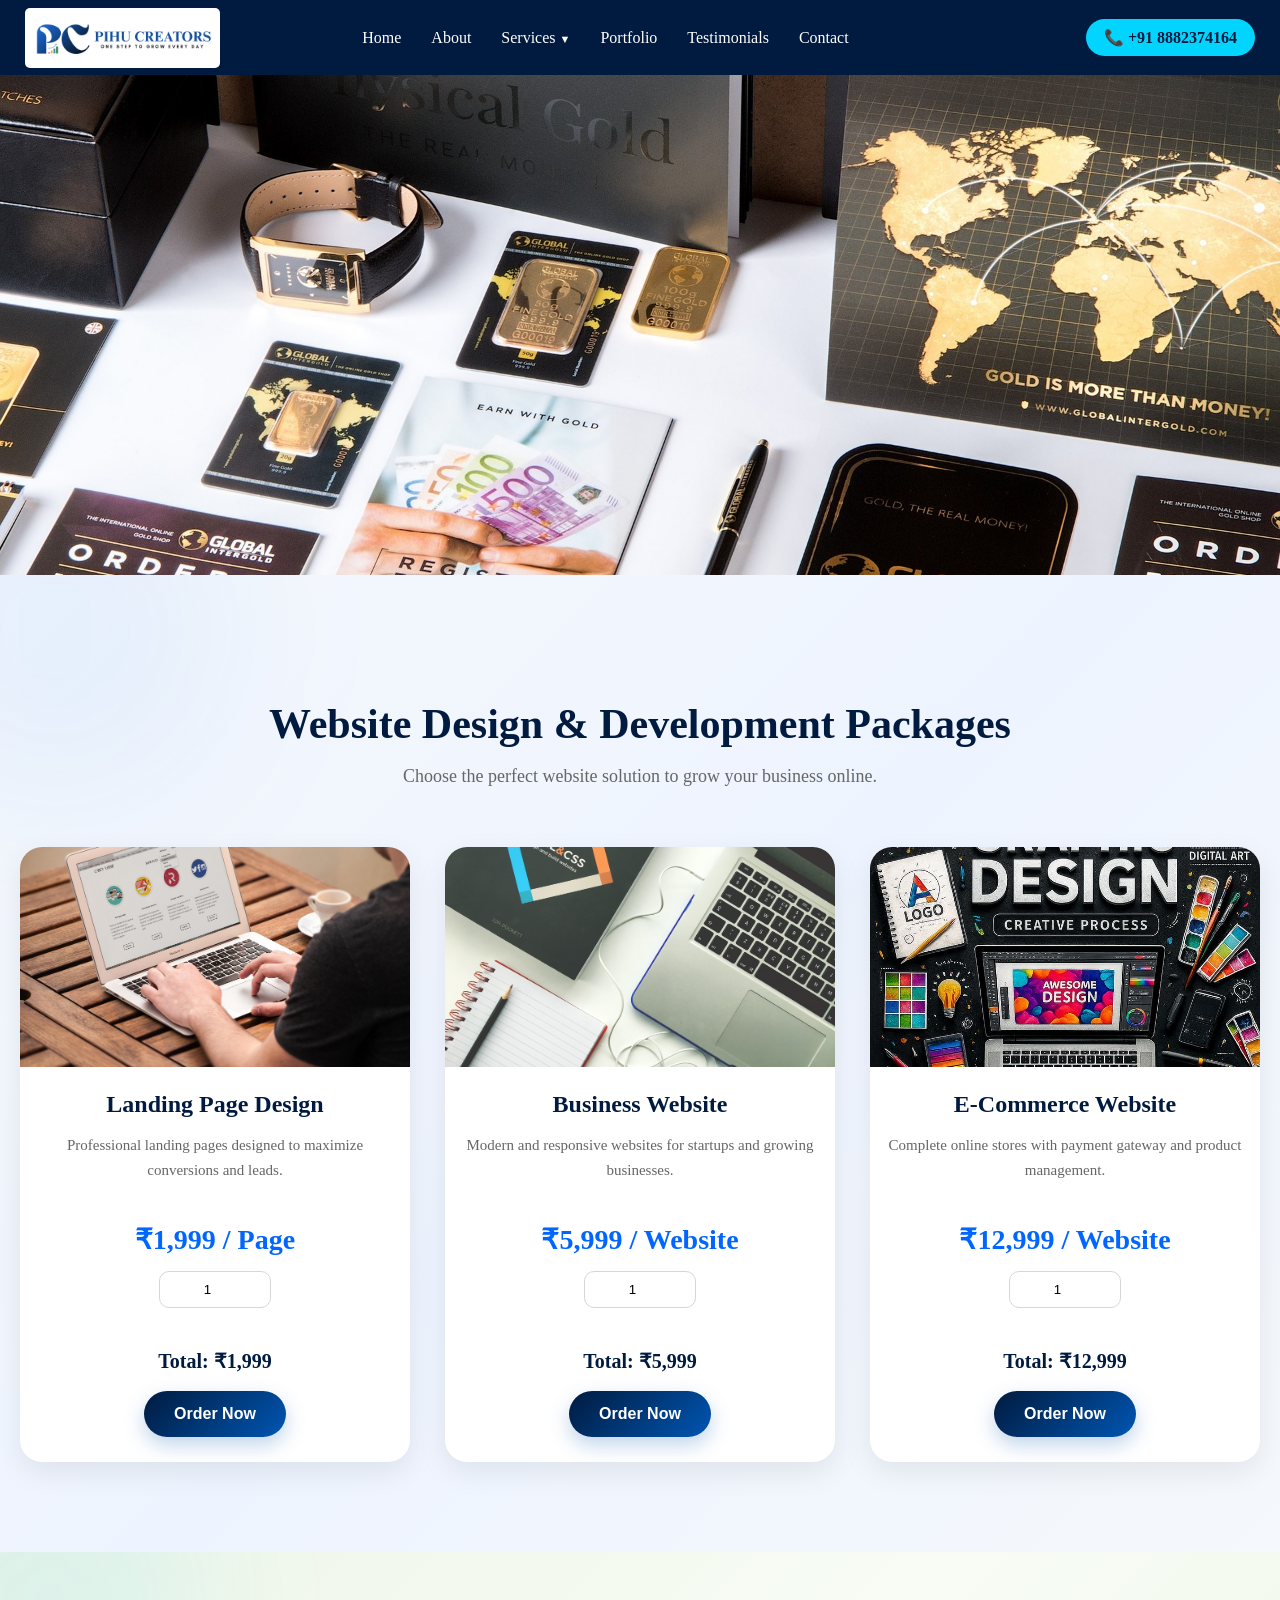
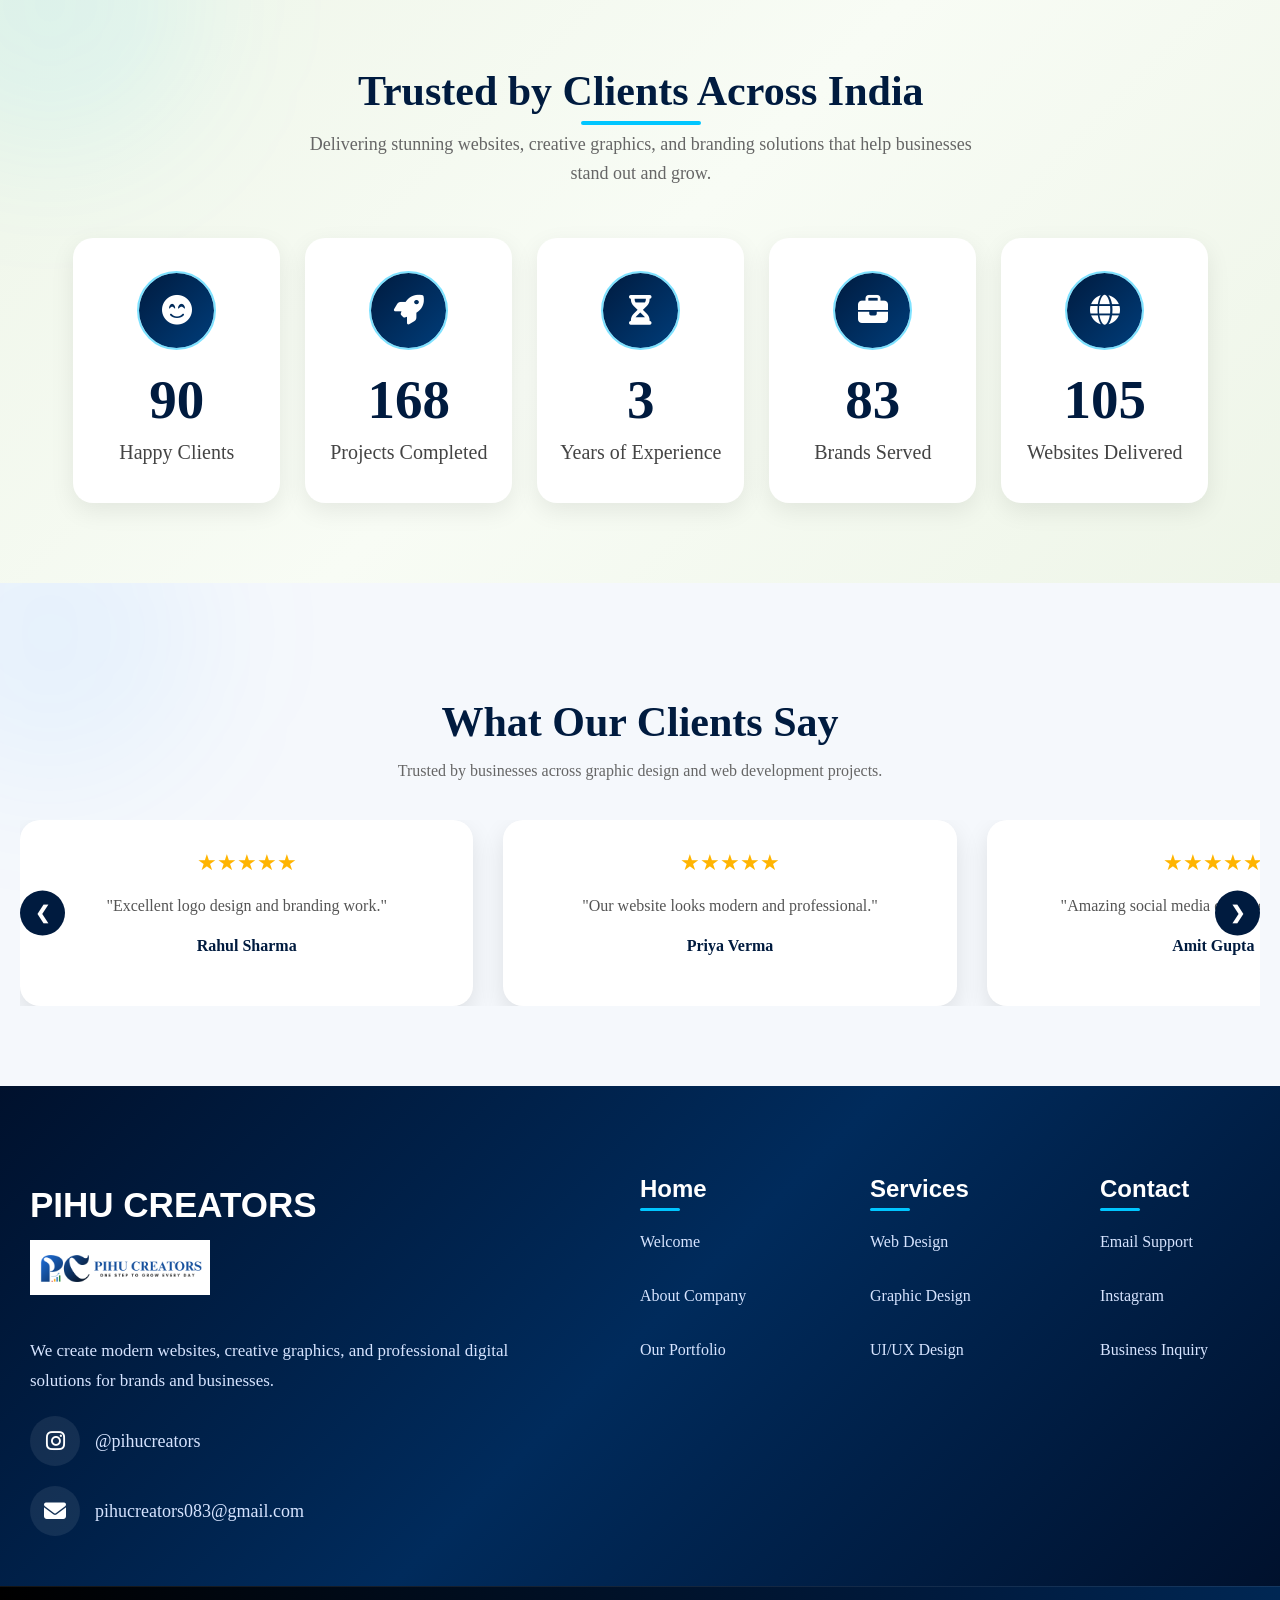
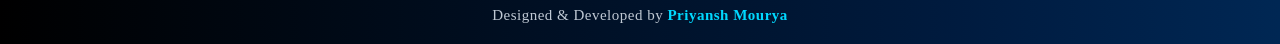
<file: web design.html>
<!DOCTYPE html>
<html lang="en">
<head>
    <meta charset="UTF-8">
    <meta name="viewport" content="width=device-width, initial-scale=1.0">
    <title> GRAPHIC DESIGN</title>
    <link rel="stylesheet" href="style.css">

      <!-- Swiper CSS -->
<link rel="stylesheet"
href="https://cdn.jsdelivr.net/npm/swiper@11/swiper-bundle.min.css"/>
    
    <!-- FONT AWESOME -->
     <link rel="stylesheet" href="https://cdnjs.cloudflare.com/ajax/libs/font-awesome/6.5.1/css/all.min.css">

</head>
<body>

    <!------------------- NAVBAR OPEN ------------------------------>
  <div class="container-fluid navbar">
    <div class="container">
        <div class="nav">

            <!-- LOGO -->
            <div class="logo">
                <a href="index.html">
                    <img src="images/white2nd.png" alt="PIHU Creators Logo">
                </a>
            </div>
         <!--  -->
            
              <!-- HAMBURGER -->
            <div class="menu-toggle">
                <i class="fa-solid fa-bars"></i>
            </div>

            <!-- MENU -->
            <ul class="menu">

                <li><a href="index.html">Home</a></li>

                <li><a href="about.html">About</a></li>

                <!-- SERVICES DROPDOWN -->
                <li class="dropdown">

                    <a href="SErvice.html">  Services <span class="arrow">▼</span> </a>

                    <ul class="dropdown-menu">

               <li class="dropdown-heading"><a href="graphic design.html">🎨 Graphic Design</a></li>
               
                 <li><a href="#logo-design">🖌️ Logo Design</a></li>
                 <li><a href="#social-media">📱 Social Media Posts</a></li>
                 <li><a href="#banner-design">📢 Banner / Flyer Design</a></li>
                 <li><a href="#branding">🏷️ Branding</a></li>

                <li class="dropdown-divider"></li>

            <li class="dropdown-heading"><a href="web design.html"></a>💻 Web Design</a></li>

             <li><a href="#landing-page">🌐 Landing Page Design</a></li>
            <li><a href="#uiux">🎯 Website UI/UX</a></li>
            <li><a href="#responsive">📲 Responsive Website Design</a></li>
            <li><a href="#redesign">🔄 Website Redesign</a></li>
 
                    </ul>
                </li>

                <li> <a href="portflio.html">Portfolio</a></li>
                <li><a href="testimonial.html">Testimonials</a></li>
                <li><a href="CONTATCT.html">Contact</a></li>

            </ul>

            <!-- CONTACT BUTTON -->
            <div class="contact-no">
                <a href="tel:+918882374164">📞 +91 8882374164</a>
            </div>

        </div>
    </div>
</div>   

<!------------------- NAVBAR CLOSE ------------------------------>

<!-- WEBDEVELOPMENT BANNER  PAGE  OPEN -->


<div class="contianer-fluid graphic-banner">
    <div class="gd-banner">
        <img src="images/visi, brocu,flyer.jpg">

    </div>
</div>

<!-- WEBDEVELOPMENT PAGE BANNER OPEN -->
<section class="wdp-section">

    <div class="container">

        <div class="wdp-header">
            <h2>Website Design & Development Packages</h2>
            <p>Choose the perfect website solution to grow your business online.</p>
        </div>

        <div class="wdp-grid">

            <!-- Card 1 -->
            <div class="wdp-card">
                <img src="images/cyberrabbit-web-1738168_1920.jpg" alt="Landing Page Design">

                <h3>Landing Page Design</h3>

                <p>
                    Professional landing pages designed to maximize conversions and leads.
                </p>

                <div class="wdp-price">₹1,999 / Page</div>

                <input type="number" min="1" value="1" class="wdp-qty">

                <h4 class="wdp-total">Total: ₹1,999</h4>

                <button class="wdp-btn">Order Now</button>
            </div>

            <!-- Card 2 -->
            <div class="wdp-card">
                <img src="images/web desing pixabay.jpg" alt="Business Website">

                <h3>Business Website</h3>

                <p>
                    Modern and responsive websites for startups and growing businesses.
                </p>

                <div class="wdp-price">₹5,999 / Website</div>

                <input type="number" min="1" value="1" class="wdp-qty">

                <h4 class="wdp-total">Total: ₹5,999</h4>

                <button class="wdp-btn">Order Now</button>
            </div>

            <!-- Card 3 -->
            <div class="wdp-card">
                <img src="images/graphic desinging.jpeg" alt="E-Commerce Website">

                <h3>E-Commerce Website</h3>

                <p>
                    Complete online stores with payment gateway and product management.
                </p>

                <div class="wdp-price">₹12,999 / Website</div>

                <input type="number" min="1" value="1" class="wdp-qty">

                <h4 class="wdp-total">Total: ₹12,999</h4>

                <button class="wdp-btn">Order Now</button>
            </div>

        </div>

    </div>

</section>
<!--  WEBDEVELOPEMNT CLOSE -->

   <!-- =========== CLIENTS PREVEIW OPEN ==================== -->
 <!-- COUNTER SECTION -->
<section class="counter-section">

    <div class="container">

        <!-- Section Heading -->
        <div class="counter-heading">
            <h2>Trusted by Clients Across India</h2>
            <p>Delivering stunning websites, creative graphics, and branding solutions that help businesses stand out and grow.</p>
        </div>

        <div class="counter-container">

            <!-- Box 1 -->
            <div class="counter-box">
                <div class="icon">
                   <i class="fa-solid fa-face-smile-beam"></i>
                </div>

                <h2 class="counter" data-target="90">0%</h2>
                <p>Happy Clients</p>
            </div>

            <!-- Box 2 -->
            <div class="counter-box">
                <div class="icon">
                      <i class="fa-solid fa-rocket"></i>
                </div>

                <h2 class="counter" data-target="200">0</h2>
                <p>Projects Completed</p>
            </div>

            <!-- Box 3 -->
            <div class="counter-box">
                <div class="icon">
                   <i class="fa-solid fa-hourglass-half"></i>
                </div>

                <h2 class="counter" data-target="3">0</h2>
                <p>Years of Experience</p>
            </div>

            <!-- Box 4 -->
            <div class="counter-box">
                <div class="icon">
                    <i class="fa-solid fa-briefcase"></i>
                </div>

                <h2 class="counter" data-target="99">0</h2>
                <p>Brands Served    </p>
            </div>

              <!-- Box 5 -->
            <div class="counter-box">
                <div class="icon">
                   <i class="fa-solid fa-globe"></i>
                </div>

                <h2 class="counter" data-target="105">0</h2>
                <p>Websites Delivered</p>
            </div>

        </div>

    </div>

</section>
   <!-- =========== CLIENTS PREVEIW OPEN ==================== -->

<!-- COUNTER SECTION CLOSE -->


   <!-- =========== CLIENTS PREVEIW OPEN ==================== -->

<!-- CLIENT REVIEWS OPEN -->
<div class="client-reviews-section">

    <h2 class="client-review-heading">What Our Clients Say</h2>

    <p class="client-review-subheading">
        Trusted by businesses across graphic design and web development projects.
    </p>

    <div class="swiper clientReviewSwiper">

        <div class="swiper-wrapper">

            <!-- Review 1 -->
            <div class="swiper-slide client-review-card">
                <div class="client-stars">★★★★★</div>
                <p>"Excellent logo design and branding work."</p>
                <h4>Rahul Sharma</h4>
            </div>

            <!-- Review 2 -->
            <div class="swiper-slide client-review-card">
                <div class="client-stars">★★★★★</div>
                <p>"Our website looks modern and professional."</p>
                <h4>Priya Verma</h4>
            </div>

            <!-- Review 3 -->
            <div class="swiper-slide client-review-card">
                <div class="client-stars">★★★★★</div>
                <p>"Amazing social media creatives every month."</p>
                <h4>Amit Gupta</h4>
            </div>

            <!-- Review 4 -->
            <div class="swiper-slide client-review-card">
                <div class="client-stars">★★★★★</div>
                <p>"Very creative and delivered on time."</p>
                <h4>Neha Singh</h4>
            </div>

            <!-- Review 5 -->
            <div class="swiper-slide client-review-card">
                <div class="client-stars">★★★★★</div>
                <p>"Best website developer I've worked with."</p>
                <h4>Vikas Kumar</h4>
            </div>

            <!-- Review 6 -->
            <div class="swiper-slide client-review-card">
                <div class="client-stars">★★★★★</div>
                <p>"Professional communication and quality work."</p>
                <h4>Rohan Mehta</h4>
            </div>

            <!-- Review 7 -->
            <div class="swiper-slide client-review-card">
                <div class="client-stars">★★★★★</div>
                <p>"Our business sales increased after redesign."</p>
                <h4>Simran Kaur</h4>
            </div>

            <!-- Review 8 -->
            <div class="swiper-slide client-review-card">
                <div class="client-stars">★★★★★</div>
                <p>"Beautiful brochure and print designs."</p>
                <h4>Ankit Jain</h4>
            </div>

            <!-- Review 9 -->
            <div class="swiper-slide client-review-card">
                <div class="client-stars">★★★★★</div>
                <p>"Highly recommended for startup websites."</p>
                <h4>Pooja Arora</h4>
            </div>

            <!-- Review 10 -->
            <div class="swiper-slide client-review-card">
                <div class="client-stars">★★★★★</div>
                <p>"Fantastic branding package and support."</p>
                <h4>Karan Malhotra</h4>
            </div>

        </div>

        <!-- Arrows -->
        <div class="client-next"></div>
        <div class="client-prev"></div>

    </div>

</div>
<!-- CLIENT REVIEWS CLOSE -->

<!--------------- FOOTER PART OPEN ----------------->

<!--------------- FOOTER PART OPEN ----------------->
<div class="container-fluid last-part">

    <div class="container">

        <div class="last-details">

            <!-- LEFT SIDE -->
            <div class="footer-left">

                <h2>PIHU CREATORS</h2>

                <img src="images/white2nd.png" alt="Pihu Creators Logo">

                <p>
                    We create modern websites, creative graphics,
                    and professional digital solutions for brands
                    and businesses.
                </p>

                <!-- SOCIAL ICONS -->
<div class="social-icons">
    <a href="https://www.instagram.com/pihucreators/" target="_blank">
        <i class="fa-brands fa-instagram"></i>
    </a>
    <span>@pihucreators</span>
</div>

<div class="social-icons">
    <a href="mailto:pihucreators083@gmail.com">
        <i class="fa-solid fa-envelope"></i>
    </a>
    <span>pihucreators083@gmail.com</span>
</div>
<!--  -->
            </div>

            <!-- RIGHT SIDE -->
            <div class="footer-right">

                <div class="footer-box">
                    <h3><a href="index.html">Home</a></h3>

                    <p><a href="">Welcome</a></p>
                    <p><a href="about.html">About Company</a></p>
                    <p><a href="portflio.html">Our Portfolio</a></p>
                </div>

                <div class="footer-box">
                    <h3><a href="SErvice.html">Services</a></h3>

                    <p><a href="web design.html">Web Design</a></p>
                    <p><a href="graphic design.html">Graphic Design</a></p>
                    <p><a href="graphic design.html">UI/UX Design</a></p>
                </div>

                <div class="footer-box">
                    <h3><a href="CONTATCT.html">Contact</a></h3>

                 <p><a href="mailto:pihucreators083@gmail.com">Email Support</a></p>
                 <p><a href="https://www.instagram.com/pihucreators/" target="_blank">Instagram</a></p>
                 <p><a href="https://wa.me/918882374164" target="_blank">Business Inquiry</a></p>
                </div>

            </div>

        </div>

    </div>

</div>
<!--------------- FOOTER PART CLOSE ----------------->

<!-- DIRECTED LINE OPEN  -->
<div class="pc-credit-line">
    <p>
        Designed & Developed by <span>Priyansh Mourya</span>
    </p>
</div>

<!-- DIRECTED LINE CLOSE  -->

<!-- Swiper JS -->
<script src="https://cdn.jsdelivr.net/npm/swiper@11/swiper-bundle.min.js"></script>

<!-- bootstrap link -->
<script src="https://cdn.jsdelivr.net/npm/bootstrap@5.3.8/dist/js/bootstrap.bundle.min.js" integrity="sha384-FKyoEForCGlyvwx9Hj09JcYn3nv7wiPVlz7YYwJrWVcXK/BmnVDxM+D2scQbITxI" crossorigin="anonymous"></script>

<script src="script.js"></script>
</body>
</html>
</file>
<file: style.css>
html,
body{
    margin:0;
    padding:0;
    overflow-x:hidden;
}

/* ******************* NAVBAR OPEN********************************* */
/* ================= NAVBAR ================= */

.container{
    max-width:1400px;
    margin:auto;
    padding:0 0px;
    box-sizing:border-box;
}
.nav{
    background: #001b3f;
    height: 75px;
    display: flex;
    justify-content: space-between;
    align-items: center;
    padding: 0 25px;
}

.logo{
    width: 100px;
    height: 60px;
    border-radius: 5px;
}
.logo img{
    height: 60px;
    display: block;
    margin-bottom: 0px;
    border-radius: 5px;
}

/* ================= HAMBURGER ================= */

.menu-toggle{
    display:none;
    font-size:28px;
    color:#fff;
    cursor:pointer;
    transition:.3s;
}

.menu-toggle:hover{
    color:#00d4ff;
}
/* ================= MENU ================= */

.menu{
    list-style: none;
    display: flex;
    align-items: center;
    gap: 30px;
    margin: 0;
    padding: 0;
}

.menu li{
    position: relative;
}

.menu li a{
    color: #fff;
    text-decoration: none;
    font-size: 16px;
    font-weight: 500;
    transition: 0.3s;
    display: block;
    padding: 10px 0;
}

.menu li a:hover{
    color: #00d4ff;
}

/* ================= DROPDOWN ================= */

.dropdown{
    position: relative;
}

/* Invisible bridge so dropdown doesn't close */
.dropdown::after{
    content: "";
    position: absolute;
    left: 0;
    top: 100%;
    width: 100%;
    height: 15px;
}

.dropdown-menu{
    position: absolute;
    top: 100%;   /* IMPORTANT */
    left: 0;
    min-width: 260px;
    background: #fff;
    list-style: none;
    padding: 8px 0;
    margin: 0;
    border-radius: 12px;
    display: none;
    box-shadow: 0 10px 25px rgba(0,0,0,0.15);
    z-index: 999;
    border-top: 4px solid #00d4ff;
    overflow: hidden;
}

.dropdown:hover .dropdown-menu{
    display: block;
}

.dropdown-menu li{
    padding: 0;
}

.dropdown-menu li a{
    color: #333;
    padding: 12px 20px;
    display: block;
    transition: 0.3s;
}

.dropdown-menu li a:hover{
    background: #f5f9ff;
    color: #001b3f;
    padding-left: 28px;
}

/* Category Heading */

.dropdown-heading{
    background: #eef6ff;
    color: #001b3f;
    font-weight: 700;
    padding: 12px 20px;
    border-left: 4px solid #00d4ff;
    margin: 5px 0;
    cursor: default;
}

/* Divider */

.dropdown-divider{
    height: 1px;
    background: #e5e5e5;
    margin: 8px 15px;
}

/* ================= CONTACT BUTTON ================= */

.contact-no a{
    background: #00d4ff;
    color: #001b3f;
    padding: 10px 18px;
    border-radius: 30px;
    text-decoration: none;
    font-weight: 600;
    transition: 0.3s;
}

.contact-no a:hover{
    background: #fff;
    color: #001b3f;
}

/* Arrow */

.arrow{
    font-size: 11px;
}

/* *********** NAVBAR CLOSE ************ */
/* *********** HOME-BANNER OPEN ************* */
.home-banner{
    width: 100%;
    height: 600px;
    position: relative;
    overflow: hidden;
    margin-top: 20px;
}

.home-banner img{
    width: 100%;
    height: 100%;
    object-fit: cover;
    display: block;
    animation: zoomBanner 8s ease-in-out infinite alternate;
}

/* Dark overlay */
.home-banner::before{
    content: "";
    position: absolute;
    width: 100%;
    height: 100%;
    background: rgba(0,0,0,0.5);
    top: 0;
    left: 0;
}

/* Text Content */
.overlay{
    position: absolute;
    top: 50%;
    left: 50%;
    transform: translate(-50%,-50%);
    text-align: center;
    color: rgb(10, 1, 59);
    z-index: 2;
    animation: fadeUp 1.2s ease;
}

.overlay h1{
    font-size: 60px;
    margin-bottom: 15px;
    font-family: Arial, Helvetica, sans-serif;
    animation: slideDown 1s ease;
}

.overlay p{
    font-size: 24px;
    margin-bottom: 25px;
    animation: fadeUp 1.5s ease;
}

.overlay button{
    padding: 12px 30px;
    border: none;
    background-color: darkred;
    color: white;
    font-size: 18px;
    border-radius: 5px;
    cursor: pointer;
    transition: all 0.4s ease;
    animation: fadeUp 2s ease;
}

.overlay button:hover{
    background-color: red;
    transform: translateY(-4px) scale(1.05);
}

/* ********** HOME-BANNER CLOSE ************** */


/* ********** Welcome OPEN ************** */
.home-heading{
    width: 100%;
    background-color: wheat;
    padding-bottom: 50px;
}

.main-heading h1{
    text-align: center;
    padding-top: 25px ;
    background: linear-gradient(90deg, #180050, #0021c7, rgb(0, 0, 115));
    -webkit-background-clip: text;
    -webkit-text-fill-color: transparent;
    background-clip: text;
    color: white;
    font-size: 42px;
    font-weight: 700;
    font-family: 'Poppins', sans-serif;
    letter-spacing: 1px;
    text-transform: uppercase;
    animation: fadeUp 1s ease;
}

.main-heading h1::after{
    content: "";
    display: block;
    width: 600px;
    height: 4px;
    background: #023292;
    margin: 15px auto 0;
    border-radius: 10px;
    animation: lineGrow 1.5s ease forwards;
}

.content{
    display: flex;
    justify-content: space-between;
    align-items: center;
    gap: 30px;
    margin-top: 40px;
}

.left{
    height: 420px;
    width: 50%;
    text-align: left;
    border-radius: 20px;
    padding-left: 40px;
    animation: slideLeft 1.2s ease;
}

.p1{
    font-size: 40px;
    font-weight: 570;
    color: #23027d;
    font-family: 'Poppins', sans-serif;
    margin-top: -17px;
}

.p2{
    font-size: 20px;
    color: #0339a0;
    font-family: monospace;
    font-weight: 400;
    transition: 0.4s;
}

.p2:hover{
    color: #001b7a;
}

.right{
    height: 500px;
    width: 50%;
    text-align: center;
    border-radius: 20px;
    animation: slideRight 1.2s ease;
}

.right img{
    height: 100%;
    width: 80%;
    object-fit: cover;
    border-radius: 20px;
    box-shadow: 0 15px 40px rgba(0,0,0,0.25);
    transition: all 0.5s ease;
}

.right img:hover{
    transform: scale(1.05);
}
/* ********** WELCOME CLOSE ************** */


/* ********** HOME-SERVICE PART OPEN ************** */
.home-mini-service{
    width: 100%;
    min-height: 450px;
    padding: 35px 20px;
    background: #0f172a;
    display: flex;
    justify-content: center;
    align-items: flex-start;
    gap: 25px;
    flex-wrap: wrap;
    box-sizing: border-box;
    margin-top: 10px;
}

.home-service-preview{
    width: 100%;
    text-align: center;
    color: #ffffff;
    font-size: 36px;
    font-family: 'Poppins', sans-serif;
    margin-bottom: 10px;
    animation: fadeUp 1s ease;
}

/* Service Card */
.home-service-box{
    width: 250px;
    background: #ffffff;
    border-radius: 18px;
    overflow: hidden;
    box-shadow: 0px 5px 20px rgba(0,0,0,0.12);
    transition: all 0.5s ease;
    text-align: center;
    padding-bottom: 20px;
    height: 320px;
    position: relative;
    cursor: pointer;
    margin-bottom: 20px;
    animation: cardFloat 4s ease-in-out infinite;
}

/* Hover Animation */
.home-service-box:hover{
    transform: translateY(-12px) scale(1.03);
    box-shadow: 0px 15px 35px rgba(0,0,0,0.20);
}

/* Shine Effect */
.home-service-box::before{
    content: "";
    position: absolute;
    top: 0;
    left: -100%;
    width: 100%;
    height: 100%;
    background: linear-gradient(
        120deg,
        transparent,
        rgba(255,255,255,0.5),
        transparent
    );
    transition: 0.8s;
    z-index: 1;
}

.home-service-box:hover::before{
    left: 100%;
}

.home-service-image{
    width: 100%;
    height: 180px;
    padding: 8px;
    box-sizing: border-box;
    overflow: hidden;
}

.home-service-image img{
    width: 100%;
    height: 100%;
    object-fit: cover;
    border-radius: 12px;
    transition: all 0.5s ease;
}

.home-service-box:hover img{
    transform: scale(1.1) rotate(2deg);
}

.home-service-box h2,
.home-service-box h3{
    font-size: 22px;
    color: #111827;
    margin-top: 15px;
    margin-bottom: 10px;
    font-family: 'Poppins', sans-serif;
    transition: all 0.4s ease;
}

.home-service-box:hover h2,
.home-service-box:hover h3{
    color: #2563eb;
    letter-spacing: 1px;
}

.home-service-box p{
    font-size: 14px;
    color: #6b7280;
    line-height: 22px;
    padding: 0 15px;
    transition: 0.4s;
}

.home-service-box:hover p{
    color: #374151;
}
/* ********** HOME-SERVICE PART CLOSE ************** */


/* ================= KEYFRAMES ================= */

@keyframes fadeUp{
    from{
        opacity:0;
        transform:translateY(40px);
    }
    to{
        opacity:1;
        transform:translateY(0);
    }
}

@keyframes slideLeft{
    from{
        opacity:0;
        transform:translateX(-80px);
    }
    to{
        opacity:1;
        transform:translateX(0);
    }
}

@keyframes slideRight{
    from{
        opacity:0;
        transform:translateX(80px);
    }
    to{
        opacity:1;
        transform:translateX(0);
    }
}

@keyframes slideDown{
    from{
        opacity:0;
        transform:translateY(-50px);
    }
    to{
        opacity:1;
        transform:translateY(0);
    }
}

@keyframes lineGrow{
    from{
        width:0;
    }
    to{
        width:600px;
    }
}

@keyframes zoomBanner{
    from{
        transform:scale(1);
    }
    to{
        transform:scale(1.08);
    }
}

@keyframes cardFloat{
    0%{
        transform:translateY(0);
    }
    50%{
        transform:translateY(-8px);
    }
    100%{
        transform:translateY(0);
    }
}

/* =========================
        FOOTER MAIN
========================= */

.last-part{
    background: linear-gradient(135deg,#00112d,#002b5c,#00112d);
    padding: 70px 0 50px;
    position: relative;
    overflow: hidden;
}

/* Animated Top Border */
.last-part::before{
    content: "";
    position: absolute;
    top: 0;
    left: -100%;
    width: 100%;
    height: 3px;
    background: linear-gradient(
        90deg,
        transparent,
        #00c6ff,
        transparent
    );
    animation: footerGlow 5s linear infinite;
}

/* =========================
       FOOTER FLEX
========================= */

.last-details{
    display: flex;
    justify-content: space-between;
    align-items: flex-start;
    gap: 50px;
    flex-wrap: wrap;
}

/* =========================
       LEFT SIDE
========================= */

.footer-left{
    width: 45%;
    animation: slideLeft 1s ease;
}

.footer-left h2{
    color: #ffffff;
    font-size: 35px;
    margin-bottom: 15px;
    font-family: 'Poppins', sans-serif;
    margin-left: 30px;
    transition: 0.4s;
}

.footer-left h2:hover{
    letter-spacing: 2px;
}

.footer-left img{
    width: 180px;
    margin-left: 30px;
    margin-bottom: 20px;
    transition: 0.5s;
}

.footer-left img:hover{
    transform: scale(1.05);
}

.footer-left p{
    font-size: 17px;
    line-height: 30px;
    color: #d6e4ff;
    margin-left: 30px;
    max-width: 500px;
}

/*  */


/* =========================
      SOCIAL ICONS
========================= */

.social-icons{
    margin-top: 20px;
    display: flex;
    align-items: center;
    gap: 15px;
    margin-left: 30px;
}

.social-icons a{
    text-decoration: none;
}

.social-icons i{
    font-size: 22px;
    width: 50px;
    height: 50px;
    border-radius: 50%;
    background: rgba(255,255,255,0.08);
    display: flex;
    align-items: center;
    justify-content: center;
    color: #ffffff;
    transition: all .4s ease;
}

.social-icons i:hover{
    background: #00c6ff;
    transform: translateY(-5px) rotate(10deg);
    box-shadow: 0 0 20px rgba(0,198,255,.5);
}

.social-icons span{
    color: #d6e4ff;
    font-size: 18px;
}

/* =========================
       RIGHT SIDE
========================= */

.footer-right{
    width: 50%;
    display: flex;
    justify-content: space-between;
    flex-wrap: wrap;
    gap: 15px;
    animation: slideRight 1s ease;
}

/* =========================
       FOOTER BOX
========================= */

.footer-box{
    min-width: 180px;
}

.footer-box h3{
    margin-bottom: 20px;
    position: relative;
}

.footer-box h3::after{
    content: "";
    position: absolute;
    left: 0;
    bottom: -8px;
    width: 40px;
    height: 3px;
    background: #00c6ff;
    border-radius: 10px;
    transition: .4s;
}

.footer-box:hover h3::after{
    width: 70px;
}

.footer-box h3 a{
    color: #ffffff;
    text-decoration: none;
    font-size: 24px;
    font-family: 'Poppins', sans-serif;
}

/* LINKS */

.footer-box p{
    line-height: 38px;
}

.footer-box p a{
    color: #d6e4ff;
    text-decoration: none;
    transition: all .4s ease;
    display: inline-block;
}

.footer-box p a:hover{
    color: #00c6ff;
    transform: translateX(8px);
}

/* =========================
      BOTTOM COPYRIGHT
========================= */

.footer-copy{
    text-align: center;
    color: #b8c7e0;
    border-top: 1px solid rgba(255,255,255,.1);
    margin-top: 50px;
    padding-top: 20px;
}

/* =========================
        ANIMATIONS
========================= */

@keyframes slideLeft{
    from{
        opacity:0;
        transform:translateX(-80px);
    }
    to{
        opacity:1;
        transform:translateX(0);
    }
}

@keyframes slideRight{
    from{
        opacity:0;
        transform:translateX(80px);
    }
    to{
        opacity:1;
        transform:translateX(0);
    }
}

@keyframes footerGlow{
    100%{
        left:100%;
    }
}
/* FOOTER PART CLOSE */


/* ======= DIRECTED LINE OPEN =========== */
/* ======= DIRECTED LINE OPEN =========== */

.pc-credit-line{
    text-align:center;
    padding:20px;
    background:linear-gradient(
        270deg,
        #000000,
        #001b3f,
        #003f7d,
        #001b3f,
        #000000
    );
    background-size:300% 300%;
    border-top:1px solid rgba(255,255,255,.08);
    position:relative;
    overflow:hidden;
    animation:creditGradient 8s ease infinite;
}

/* Top glow line */
.pc-credit-line::before{
    content:"";
    position:absolute;
    top:0;
    left:-100%;
    width:100%;
    height:2px;
    background:linear-gradient(
        90deg,
        transparent,
        #00d9ff,
        transparent
    );
    animation:shineLine 4s linear infinite;
}

.pc-credit-line p{
    color:#bfc9d4;
    font-size:15px;
    margin:0;
    letter-spacing:.5px;
    transition:.4s ease;
}

.pc-credit-line span{
    color:#00d9ff;
    font-weight:600;
    transition:.4s ease;
    display:inline-block;
}

.pc-credit-line span:hover{
    transform:translateY(-2px);
    text-shadow:
        0 0 10px rgba(0,217,255,.8),
        0 0 20px rgba(0,217,255,.5);
}

/* Gradient movement */
@keyframes creditGradient{
    0%{
        background-position:0% 50%;
    }
    50%{
        background-position:100% 50%;
    }
    100%{
        background-position:0% 50%;
    }
}

/* Shine effect */
@keyframes shineLine{
    0%{
        left:-100%;
    }
    100%{
        left:100%;
    }
}

/* ======= DIRECTED LINE CLOSE =========== */

/* HOME PAGE CLOSE  */

/* ================================= ABOUT PAGE OPEN ===================================== */

.about-banner{
    height: 430px;
    width: 100%;
    margin-top: 10px;
    background-image: url(images/rupixen-pen-4337521.jpg);
    background-size: cover;
    background-position: center;
    position: relative;

    display: flex;
    justify-content: center;
    align-items: center;

    animation: bannerZoom 8s ease-in-out infinite alternate;
}

/* Dark Overlay */
.about-banner::before{
    content: "";
    position: absolute;
    inset: 0;
    background: rgba(0, 27, 63, 0.65);
}

.about-banner-content{
    position: relative;
    z-index: 2;
    text-align: center;
    max-width: 700px;
    padding: 20px;

    animation: fadeUp 1.2s ease;
}

.about-banner-content h2{
    color: #fff;
    font-size: 42px;
    margin-bottom: 15px;
    font-family: 'Poppins', sans-serif;

    animation: slideDown 1s ease;
}

.about-banner-content p{
    color: #dbeafe;
    font-size: 18px;
    line-height: 30px;
    margin-bottom: 30px;

    animation: fadeUp 1.4s ease;
}

.consultation-btn{
    display: inline-block;
    padding: 15px 35px;
    background: linear-gradient(135deg,#25D366,#128C7E);
    color: #fff;
    text-decoration: none;
    font-size: 18px;
    font-weight: 600;
    border-radius: 50px;
    transition: all 0.4s ease;
    box-shadow: 0 8px 20px rgba(37,211,102,0.3);

    animation: pulseGlow 2.5s infinite;
}

.consultation-btn:hover{
    transform: translateY(-5px) scale(1.05);
    box-shadow: 0 15px 30px rgba(37,211,102,0.5);
}

/* ========================= ABOUT SECTION ========================= */

.about{
    width: 100%;
    min-height: 500px;
    margin-top: 10px;
    position: relative;
    overflow: hidden;
    background-image: url("images/cyberrabbit-web-1738168_1920.jpg");
    background-size: cover;
    background-position: center;
    background-repeat: no-repeat;
}

/* Dark Blue Overlay */
.about::before{
    content: "";
    position: absolute;
    inset: 0;
    background: linear-gradient(
        135deg,
        rgba(0, 27, 63, 0.92),
        rgba(0, 63, 125, 0.85),
        rgba(0, 27, 63, 0.92)
    );

    animation: overlayMove 10s linear infinite alternate;
}

/* Main Flex */
.about-info{
    position: relative;
    z-index: 2;

    display: flex;
    justify-content: space-between;
    align-items: center;

    min-height: 500px;
    padding: 40px 20px;
}

/* LEFT SIDE */

.about-left{
    width: 50%;
    animation: slideLeft 1.2s ease;
}

.about-left h2{
    color: #ffffff;
    font-size: 42px;
    font-family: 'Poppins', sans-serif;
    font-weight: 700;
    margin-bottom: 20px;
    padding-left: 30px;
    transition: 0.4s;
}

.about-left h2:hover{
    letter-spacing: 2px;
}

.about-left p{
    color: #dbeafe;
    font-size: 18px;
    line-height: 30px;
    padding: 0 30px;
    margin-bottom: 20px;
    font-family: Arial, Helvetica, sans-serif;
}

/* LIST */

.about-left ul{
    padding-left: 30px;
}

.about-left ul li{
    list-style: none;
    color: #e2e8f0;
    font-size: 17px;
    line-height: 34px;
    font-family: Arial, Helvetica, sans-serif;

    transition: 0.4s ease;
}

.about-left ul li:hover{
    color: #00c6ff;
    transform: translateX(10px);
}

.about-left ul li::before{
    content: "✔";
    color: #00c6ff;
    font-weight: bold;
    margin-right: 10px;
}

/* RIGHT SIDE */

.about-right{
    width: 45%;
    display: flex;
    justify-content: center;

    animation: slideRight 1.2s ease;
}

.about-right img{
    width: 100%;
    max-width: 500px;
    height: 330px;
    object-fit: cover;
    border-radius: 25px;
    border: 3px solid rgba(255,255,255,0.15);

    box-shadow:
        0 15px 35px rgba(0,0,0,0.35),
        0 0 25px rgba(0,198,255,0.15);

    transition: all 0.5s ease;

    animation: floatImage 4s ease-in-out infinite;
}

.about-right img:hover{
    transform: scale(1.05) rotate(1deg);

    box-shadow:
        0 20px 45px rgba(0,0,0,0.45),
        0 0 40px rgba(0,198,255,0.35);
}

/* ========================= KEYFRAMES ========================= */

@keyframes fadeUp{
    from{
        opacity:0;
        transform:translateY(40px);
    }
    to{
        opacity:1;
        transform:translateY(0);
    }
}

@keyframes slideDown{
    from{
        opacity:0;
        transform:translateY(-50px);
    }
    to{
        opacity:1;
        transform:translateY(0);
    }
}

@keyframes slideLeft{
    from{
        opacity:0;
        transform:translateX(-80px);
    }
    to{
        opacity:1;
        transform:translateX(0);
    }
}

@keyframes slideRight{
    from{
        opacity:0;
        transform:translateX(80px);
    }
    to{
        opacity:1;
        transform:translateX(0);
    }
}

@keyframes floatImage{
    0%{
        transform: translateY(0);
    }
    50%{
        transform: translateY(-12px);
    }
    100%{
        transform: translateY(0);
    }
}

@keyframes pulseGlow{
    0%{
        box-shadow: 0 0 0 rgba(37,211,102,0.4);
    }
    50%{
        box-shadow: 0 0 25px rgba(37,211,102,0.6);
    }
    100%{
        box-shadow: 0 0 0 rgba(37,211,102,0.4);
    }
}

@keyframes bannerZoom{
    from{
        background-size:100%;
    }
    to{
        background-size:110%;
    }
}

@keyframes overlayMove{
    from{
        opacity:0.92;
    }
    to{
        opacity:1;
    }
}
/*********** ABOUT COUNTER OPEN ************/

.count{
     padding: 0 0 60px;
    margin-top: 10px;
    min-height: 410px;
    height: auto;
    position: relative;
    overflow: visible;

    background: linear-gradient(
        -45deg,
        rgb(127,177,251),
        rgb(70,135,206),
        rgb(19,19,79),
        #003366
    );

    background-size: 400% 400%;
    animation: gradientMove 12s ease infinite;
}

/* Animated Light Effect */

.count::before{
    content: "";
    position: absolute;
    width: 350px;
    height: 350px;
    background: rgba(255,255,255,0.08);
    border-radius: 50%;
    top: -100px;
    left: -100px;
    filter: blur(60px);

    animation: moveGlow 10s infinite alternate;
}

/* ========================= */

.icon-heading{
    width: 100%;
    position: relative;
    z-index: 2;
}

.icon-heading h3{
    font-size: 22px;
    color: white;
    padding-top: 30px;
    text-align: center;

    animation: fadeDown 1s ease;
}

.icon-heading p{
    font-size: 16px;
    color: white;
    text-align: center;

    animation: fadeUp 1.2s ease;
}

/* ========================= */
/* SOCIAL ICONS */
/* ========================= */

.icons{
    display: flex;
    gap: 15px;
    justify-content: center;
    align-items: center;
    margin-top: 30px;
}

.icons a{
    text-decoration: none;
}

.icons i{
    font-size: 22px;
    color: white;
    background: linear-gradient(135deg,#001b3f,#003366);

    padding: 12px;
    border-radius: 50%;

    transition: all .4s ease;

    animation: floatIcon 3s ease-in-out infinite;
    position: relative;
}

.icons i:hover{
    transform: scale(1.2) rotate(10deg);

    background: linear-gradient(
        135deg,
        #00c6ff,
        #0072ff
    );

    box-shadow:
        0 0 20px rgba(0,198,255,.6),
        0 0 40px rgba(0,198,255,.3);
}

/* ========================= */
/* TIMELINE */
/* ========================= */

.down-icons{
    display: flex;
    justify-content: center;
    align-items: center;
    gap: 15px;
    margin: 40px 0;
    flex-wrap: wrap;
}

/* ICON BOX */

.icon-box{
    position: relative;
    overflow: visible;
}

.icon-text{
    z-index: 9999;
}

/* ICONS */

.down-iconline,
.small-icon{
    width: 60px;
    height: 60px;

    border-radius: 50%;
    border: 2px solid rgba(255,255,255,.5);

    display: flex;
    justify-content: center;
    align-items: center;

    background: rgba(255,255,255,.08);

    backdrop-filter: blur(8px);

    cursor: pointer;

    transition: all .4s ease;

    position: relative;
}

/* Pulse Ring */

.down-iconline::before,
.small-icon::before{
    content: "";
    position: absolute;

    width: 100%;
    height: 100%;

    border-radius: 50%;
    border: 2px solid rgba(255,255,255,.4);

    animation: pulseRing 2s infinite;
}

.down-iconline i,
.small-icon i{
    color: white;
    font-size: 22px;
}

/* Hover */

.down-iconline:hover,
.small-icon:hover{
    transform: translateY(-8px) scale(1.15);

    box-shadow:
        0 10px 25px rgba(0,198,255,.4);
}

/* ========================= */
/* GLOW LINE */
/* ========================= */

.line{
    width: 80px;
    height: 3px;

    background: linear-gradient(
        90deg,
        transparent,
        white,
        transparent
    );

    animation: lineGlow 2s infinite;
}

/* ========================= */
/* TOOLTIP */
/* ========================= */

.icon-text{
    position: absolute;
    top: 80px;
    left: 50%;

    transform: translateX(-50%) translateY(10px);

    background: rgba(255,255,255,.95);

    color: #001b3f;

    padding: 10px 18px;

    border-radius: 30px;

    font-size: 14px;
    font-weight: 600;

    white-space: nowrap;

    opacity: 0;
    visibility: hidden;

    transition: all .4s ease;

    box-shadow:
        0 10px 20px rgba(0,0,0,.15);
}

/* Show Text */

.icon-box:hover .icon-text{
    opacity: 1;
    visibility: visible;
    transform: translateX(-50%) translateY(0);
}

/* ========================= */
/* KEYFRAMES */
/* ========================= */

@keyframes gradientMove{
    0%{
        background-position:0% 50%;
    }
    50%{
        background-position:100% 50%;
    }
    100%{
        background-position:0% 50%;
    }
}

@keyframes moveGlow{
    from{
        transform:translate(0,0);
    }
    to{
        transform:translate(500px,150px);
    }
}

@keyframes floatIcon{
    0%{
        transform:translateY(0);
    }
    50%{
        transform:translateY(-8px);
    }
    100%{
        transform:translateY(0);
    }
}

@keyframes pulseRing{
    0%{
        transform:scale(1);
        opacity:1;
    }
    100%{
        transform:scale(1.5);
        opacity:0;
    }
}

@keyframes lineGlow{
    0%{
        opacity:.4;
    }
    50%{
        opacity:1;
    }
    100%{
        opacity:.4;
    }
}

@keyframes fadeDown{
    from{
        opacity:0;
        transform:translateY(-40px);
    }
    to{
        opacity:1;
        transform:translateY(0);
    }
}

@keyframes fadeUp{
    from{
        opacity:0;
        transform:translateY(40px);
    }
    to{
        opacity:1;
        transform:translateY(0);
    }
}

/* ABOUT COUNTER CLOSE */

/* =========== CLIENTS PREVIEW OPEN =================== */

/* COUNTER SECTION */

.counter-section{
    width:97%;
    padding:80px 20px;
    background: linear-gradient(
        135deg,
        #eef5e8,
        #f8fcf5,
        #eef5e8
    );

    position: relative;
    overflow: hidden;
}

/* Background Glow */

.counter-section::before{
    content:"";
    position:absolute;
    width:300px;
    height:300px;
    background:rgba(0,198,255,0.08);
    border-radius:50%;
    top:-100px;
    left:-100px;
    filter:blur(70px);

    animation: moveGlow 10s infinite alternate;
}

.counter-container{
    max-width:1200px;
    margin:auto;

    display:flex;
    justify-content:center;
    gap:25px;
    position:relative;
   flex-wrap: wrap;
}

/* ===================== */
/* HEADING */
/* ===================== */

.counter-heading{
    text-align:center;
    margin-bottom:50px;

    animation: fadeUp 1s ease;
}

.counter-heading h2{
    font-size:42px;
    font-weight:700;
    color:#001b3f;
    margin-bottom:15px;
    position:relative;
    display:inline-block;
}

/* Animated Underline */

.counter-heading h2::after{
    content:"";
    position:absolute;
    left:50%;
    bottom:-10px;

    transform:translateX(-50%);

    width:0;
    height:4px;

    background:#00c6ff;
    border-radius:20px;

    animation: lineGrow 1.5s forwards;
}

.counter-heading p{
    max-width:700px;
    margin:auto;
    font-size:18px;
    color:#666;
    line-height:1.6;
}

/* ===================== */
/* COUNTER BOX */
/* ===================== */

.counter-box{
    width: 167px;
    background:white;
    border-radius:20px;
    padding:35px 20px;
    text-align:center;
    box-shadow:0 8px 25px rgba(0,0,0,0.08);
    transition:all .5s ease;
    position:relative;
    overflow:hidden;
    animation: cardFloat 4s ease-in-out infinite;
    height: 195px;
}

/* Shine Effect */

.counter-box::before{
    content:"";

    position:absolute;
    top:0;
    left:-120%;

    width:100%;
    height:100%;

    background:linear-gradient(
        120deg,
        transparent,
        rgba(255,255,255,.6),
        transparent
    );

    transition:.8s;
}

.counter-box:hover::before{
    left:120%;
}

/* Hover */

.counter-box:hover{
    transform:translateY(-12px) scale(1.03);

    box-shadow:
        0 20px 35px rgba(0,0,0,.12),
        0 0 25px rgba(0,198,255,.15);
}

/* ===================== */
/* ICON */
/* ===================== */

.icon{
    width:75px;
    height:75px;

    margin:auto;
    border-radius:50%;

    background:linear-gradient(
        135deg,
        #001b3f,
        #003d7a
    );

    display:flex;
    justify-content:center;
    align-items:center;

    transition:.4s ease;

    position:relative;
}

/* Pulse Ring */

.icon::before{
    content:"";

    position:absolute;

    width:100%;
    height:100%;

    border-radius:50%;

    border:2px solid rgba(0,198,255,.5);

    animation:pulseRing 2s infinite;
}

.counter-box:hover .icon{
    transform:rotate(12deg) scale(1.1);

    background:linear-gradient(
        135deg,
        #00c6ff,
        #0072ff
    );
}

.icon i{
    color:white;
    font-size:30px;
}

/* ===================== */
/* NUMBER */
/* ===================== */

.counter-box h2{
    font-size:55px;
    color:#001b3f;
    margin:20px 0 10px;
    font-weight:700;

    transition:.4s;
}

.counter-box:hover h2{
    color:#0072ff;
    transform:scale(1.08);
}

.counter-box p{
    font-size:20px;
    color:#444;
    margin:0;
    transition:.4s;
}

.counter-box:hover p{
    color:#111;
}

/* ===================== */
/* KEYFRAMES */
/* ===================== */

@keyframes fadeUp{
    from{
        opacity:0;
        transform:translateY(40px);
    }
    to{
        opacity:1;
        transform:translateY(0);
    }
}

@keyframes lineGrow{
    from{
        width:0;
    }
    to{
        width:120px;
    }
}

@keyframes moveGlow{
    from{
        transform:translate(0,0);
    }
    to{
        transform:translate(600px,200px);
    }
}

@keyframes pulseRing{
    0%{
        transform:scale(1);
        opacity:1;
    }
    100%{
        transform:scale(1.5);
        opacity:0;
    }
}

@keyframes cardFloat{
    0%{
        transform:translateY(0);
    }
    50%{
        transform:translateY(-8px);
    }
    100%{
        transform:translateY(0);
    }
}

/* =========== CLEINTS PREVEIW CLOSE =================== */

/* ============================== ABOUT PAGE CLOSE  ===================================== */ 


/* =================== SERVICE PAGE OPEN ============================ */
/* servcie banner part open */
.service-banner{
    height: 500px;
    width: 100%;
    /* background-color: wheat; */
    overflow: hidden;
    margin: 10px 0px;
}


.ser-banner img{
    height: 700px;
    width: 100%;
    object-fit: cover;
    animation: bannerZoom 8s ease-in-out infinite alternate;
}

/* servcie banner part open */
/* SERVICES SECTION */
.my-services-section{
    padding: 80px 20px;
    background: url("images/ser.web2.png");
    text-align: center;
}

.my-section-title{
    color: white;
    font-size: 42px;
    margin-bottom: 10px;
    font-family: Arial, Helvetica, sans-serif;

    animation: fadeDown 1s ease;
}

.my-section-subtitle{
    color: #d9e7ff;
    font-size: 18px;
    margin-bottom: 50px;

    animation: fadeUp 1.2s ease;
}
/* GRID */

.my-services-grid{
    display: flex;
    justify-content: center;
    gap: 30px;
    flex-wrap: wrap;
}

/* CARD */

.my-service-card{
    height: 490px;
    width: 350px;
    background: white;
    border-radius: 20px;
    overflow: hidden;
    box-shadow: 0 10px 30px rgba(0,0,0,0.25);

    transition: all .5s ease;

    position: relative;

    animation: cardFloat 2s ease-in-out infinite;
}

.my-service-card::before{
    content:"";
    position:absolute;
    top:0;
    left:-120%;
    width:100%;
    height:100%;

    background:linear-gradient(
        120deg,
        transparent,
        rgba(255,255,255,.5),
        transparent
    );

    transition:.8s;
}

.my-service-card:hover::before{
    left:120%;
}

.my-service-card:hover{
    transform: translateY(-15px) scale(1.03);

    box-shadow:
        0 20px 40px rgba(0,0,0,.18),
        0 0 25px rgba(0,140,255,.15);
}

.my-service-card img{
    width:100%;
    height:220px;
    object-fit:cover;

    transition:.6s ease;
}

.my-service-card:hover img{
    transform:scale(1.08);
}
.my-service-content h3{
    color:#001b3f;
    font-size:28px;
    margin-bottom:15px;

    transition:.4s;
}

.my-service-card:hover h3{
    color:#0077ff;
}


.my-service-content p{
    color: #666;
    line-height: 1.7;
    margin-bottom: 25px;
}

/* BUTTON */
.my-service-btn{
    display:inline-block;
    background:linear-gradient(135deg,#001b3f,#0056b3);
    color:white;
    text-decoration:none;
    padding:12px 25px;
    border-radius:50px;
    font-size:15px;
    font-weight:bold;

    transition:all .4s ease;

    box-shadow:0 5px 15px rgba(0,86,179,.25);
}

.my-service-btn:hover{
    background:linear-gradient(
        135deg,
        #0056b3,
        #008cff
    );

    transform:translateY(-4px);

    box-shadow:
        0 10px 25px rgba(0,140,255,.4);
}
/* ser-web close */

/* ==================== Ser-reveiws OPEN  ==================*/


.client-reviews-section{
    padding:80px 20px;
    background:#f5f8fc;
    text-align:center;

    position:relative;
    overflow:hidden;
}

.client-reviews-section::before{
    content:"";
    position:absolute;

    width:300px;
    height:300px;

    background:rgba(0,140,255,.06);
    border-radius:50%;

    top:-100px;
    left:-100px;

    filter:blur(70px);

    animation: moveGlow 10s infinite alternate;
}

.client-review-heading{
    font-size:42px;
    color:#001b3f;
    margin-bottom:10px;
    animation: fadeDown 1s ease;
}

.client-review-subheading{
    color:#666;
    margin-bottom:40px;
    animation: fadeUp 1.2s ease;
}

.clientReviewSwiper{
    width:100%;
    padding:20px 50px;
}

.client-review-card{
    background:#fff;
    border-radius:20px;
    padding:30px;
    box-shadow:0 10px 25px rgba(0,0,0,.1);
    text-align:center;

    transition:all .4s ease;
    position:relative;
    overflow:hidden;
}

.client-review-card:hover{
    transform:translateY(-12px);

    box-shadow:
        0 20px 40px rgba(0,0,0,.15),
        0 0 20px rgba(0,114,255,.1);
}

.client-review-card::before{
    content:"";
    position:absolute;
    top:0;
    left:-120%;

    width:100%;
    height:100%;

    background:linear-gradient(
        120deg,
        transparent,
        rgba(255,255,255,.5),
        transparent
    );

    transition:.8s;
}

.client-review-card:hover::before{
    left:120%;
}

.client-review-card p{
    line-height:1.8;
    color:#555;
    transition:.4s;
}

.client-review-card:hover p{
    color:#222;
}

.client-review-card h4{
    color:#001b3f;
    margin-top:15px;
    transition: .4s;
}
.client-review-card:hover h4{
    color:#0077ff
}

.client-stars{
    color:#ffb400;
    font-size:22px;
    margin-bottom:15px;
    animation: starGlow 4s infinite;
}

/* Custom Arrows */

.client-next,
.client-prev{
    width:45px;
    height:45px;
    background:#001b3f;
    border-radius:50%;
    position:absolute;
    top:50%;
    transform:translateY(-50%);
    z-index:10;
    cursor:pointer;

     transition:all .4s ease;
}

.client-next{
    right:0;
}

.client-prev{
    left:0;
}

.client-next::after,
.client-prev::after{
    font-size:18px;
    color:#fff;
    font-weight:bold;
}

.client-next::after{
    content:"❯";
    position:absolute;
    top:50%;
    left:50%;
    transform:translate(-50%,-50%);
}

.client-prev::after{
    content:"❮";
    position:absolute;
    top:50%;
    left:50%;
    transform:translate(-50%,-50%);
}


@keyframes starGlow{
    0%{
        opacity:.7;
    }
    50%{
        opacity:1;
        text-shadow:
            0 0 10px #ffb400,
            0 0 20px #ffb400;
    }
    100%{
        opacity:.7;
    }
}
/* Ser-reveiws CLOSE */

/* =================== SERVICE PAGE CLOSE ============================ */

/* ================= GRAPHIC PAGE OPEN ================= */

/* ================= BANNER ================= */

.graphic-banner{
    width:100%;
    height:500px;
    overflow:hidden;
    position:relative;
    margin:0;
}

.gd-banner img{
    width:100%;
    height:100%;
    object-fit:cover;
    display:block;

    transition:1s ease;
    animation: bannerZoom 8s ease-in-out infinite alternate;
}

/* ================= SERVICES SECTION ================= */

.services-section{
    padding:90px 20px;
    background:linear-gradient(
        135deg,
        #001b3f,
        #003f7d,
        #0066cc
    );
}

.section-title{
    text-align:center;
    margin-bottom:60px;
}

.section-title h2{
    color:#fff;
    font-size:42px;
    margin-bottom:12px;

    animation: fadeDown 1s ease;
}

.section-title p{
    color:#dbe8ff;
    font-size:18px;

    animation: fadeUp 1.2s ease;
}

/* ================= GRID ================= */

.services-grid{
    display:grid;
    grid-template-columns:repeat(auto-fit,minmax(280px,1fr));
    gap:35px;
}

/* ================= CARD ================= */

.service-box{
    background:#fff;
    border-radius:25px;
    padding:25px;
    text-align:center;

    position:relative;
    overflow:hidden;

    box-shadow:0 15px 35px rgba(0,0,0,.15);

    transition:all .5s ease;
}

/* Shine Effect */

.service-box::before{
    content:"";
    position:absolute;

    top:0;
    left:-120%;

    width:100%;
    height:100%;

    background:linear-gradient(
        120deg,
        transparent,
        rgba(255,255,255,.5),
        transparent
    );

    transition:.8s;
}

.service-box:hover::before{
    left:120%;
}

.service-box:hover{
    transform:translateY(-12px);

    box-shadow:
        0 20px 40px rgba(0,0,0,.2),
        0 0 25px rgba(0,102,204,.15);
}

.service-box img{
    width:140px;
    height:140px;
    object-fit:cover;

    border-radius:12px;
    border:4px solid #0066cc;

    margin-bottom:15px;

    transition:.5s ease;
}

.service-box:hover img{
    transform:scale(1.08) rotate(3deg);
}

.service-box h3{
    font-size:24px;
    color:#001b3f;
    margin-bottom:12px;

    transition:.4s;
}

.service-box:hover h3{
    color:#0066cc;
}

.service-box p{
    color:#666;
    line-height:1.7;
    font-size:15px;
}

/* ================= PURCHASE SECTION ================= */

.girl-service{
    max-width:1400px;
    margin:auto;
    padding:0 20px;
    box-sizing:border-box;
}

.gfx-services-area{
    width:100%;
    padding:90px 0;

    background:linear-gradient(
        135deg,
        #001b3f,
        #004b8d
    );
}

/* ================= HEADING ================= */

.gfx-heading{
    text-align:center;
    margin-bottom:60px;
}

.gfx-heading h2{
    font-size:42px;
    color:#fff;
    margin-bottom:10px;

    animation:fadeDown 1s ease;
}

.gfx-heading p{
    color:#d6e6ff;
    font-size:18px;

    animation:fadeUp 1.2s ease;
}

/* ================= GRID ================= */

.gfx-service-wrapper{
    display:grid;
    grid-template-columns:repeat(auto-fit,minmax(320px,1fr));
    gap:40px;
}

/* ================= CARD ================= */

.gfx-card{
    background:#fff;
    border-radius:25px;
    overflow:hidden;

    display:flex;
    flex-direction:column;

    position:relative;

    box-shadow:0 15px 35px rgba(0,0,0,.15);

    transition:all .5s ease;
}

/* Shine */

.gfx-card::before{
    content:"";
    position:absolute;

    top:0;
    left:-120%;

    width:100%;
    height:100%;

    background:linear-gradient(
        120deg,
        transparent,
        rgba(255,255,255,.5),
        transparent
    );

    transition:.8s;
}

.gfx-card:hover::before{
    left:120%;
}

.gfx-card:hover{
    transform:translateY(-12px);

    box-shadow:
        0 20px 40px rgba(0,0,0,.2),
        0 0 25px rgba(0,86,210,.15);
}

.gfx-card img{
    width:100%;
    height:220px;
    object-fit:cover;

    transition:.6s ease;
}

.gfx-card:hover img{
    transform:scale(1.08);
}

.gfx-card h3{
    padding:20px 20px 10px;
    margin:0;

    color:#001b3f;
    font-size:24px;

    transition:.4s;
}

.gfx-card:hover h3{
    color:#0056d2;
}

.gfx-card p{
    padding:0 20px;
    color:#666;
    line-height:1.7;
    flex:1;
}

.gfx-price{
    display:block;
    padding:15px 20px;

    color:#0056d2;
    font-size:24px;
    font-weight:700;
}

.total{
    padding:0 20px 15px;

    color:#001b3f;
    font-size:22px;
    font-weight:bold;
}

.gfx-card input,
.gfx-card button{
    width:calc(100% - 40px);
    margin:0 20px 15px;
    box-sizing:border-box;
}

/* INPUT */

.gfx-card input{
    padding:12px;
    border:1px solid #d6d6d6;
    border-radius:10px;
    font-size:16px;

    transition:.3s;
}

.gfx-card input:focus{
    outline:none;
    border-color:#0056d2;

    box-shadow:
        0 0 10px rgba(0,86,210,.2);
}

/* BUTTON */

.gfx-card button{
    padding:14px;
    border:none;
    border-radius:10px;

    background:linear-gradient(
        135deg,
        #0056d2,
        #0077ff
    );

    color:#fff;
    font-size:16px;
    font-weight:600;

    cursor:pointer;

    transition:.4s ease;
}

.gfx-card button:hover{
    transform:translateY(-3px);

    background:linear-gradient(
        135deg,
        #003f9e,
        #0056d2
    );

    box-shadow:
        0 10px 20px rgba(0,86,210,.3);
}

/* ================= KEYFRAMES ================= */

@keyframes fadeDown{
    from{
        opacity:0;
        transform:translateY(-40px);
    }
    to{
        opacity:1;
        transform:translateY(0);
    }
}

@keyframes fadeUp{
    from{
        opacity:0;
        transform:translateY(40px);
    }
    to{
        opacity:1;
        transform:translateY(0);
    }
}

@keyframes bannerZoom{
    from{
        transform:scale(1);
    }
    to{
        transform:scale(1.08);
    }
}

/* ================= GRAPHIC PAGE CLOSE ================= */


/* ========================= WEB DESIGN PAGE OPEN ========================= */

.wdp-section{
    padding:90px 20px;
    background:linear-gradient(
        135deg,
        #f5f8fc,
        #eef4ff,
        #f5f8fc
    );
    position:relative;
    overflow:hidden;
}

/* Background Glow */

.wdp-section::before{
    content:"";
    position:absolute;
    width:350px;
    height:350px;
    background:rgba(0,102,255,.06);
    border-radius:50%;

    top:-120px;
    left:-120px;

    filter:blur(80px);
}

/* ================= HEADER ================= */

.wdp-header{
    text-align:center;
    margin-bottom:60px;
}

.wdp-header h2{
    font-size:42px;
    color:#001b3f;
    margin-bottom:12px;

    animation:fadeDown 1s ease;
}

.wdp-header p{
    font-size:18px;
    color:#666;

    animation:fadeUp 1.2s ease;
}

/* ================= GRID ================= */

.wdp-grid{
    display:grid;
    grid-template-columns:repeat(3,1fr);
    gap:35px;
}

/* ================= CARD ================= */

.wdp-card{
    background:#fff;
    border-radius:22px;
    overflow:hidden;

    text-align:center;
    padding-bottom:25px;

    position:relative;

    box-shadow:
        0 10px 30px rgba(0,0,0,.08);

    transition:all .5s ease;
}

/* Shine Effect */

.wdp-card::before{
    content:"";
    position:absolute;

    top:0;
    left:-120%;

    width:100%;
    height:100%;

    background:linear-gradient(
        120deg,
        transparent,
        rgba(255,255,255,.6),
        transparent
    );

    transition:.8s;
}

.wdp-card:hover::before{
    left:120%;
}

.wdp-card:hover{
    transform:translateY(-15px);

    box-shadow:
        0 20px 40px rgba(0,0,0,.15),
        0 0 20px rgba(0,102,255,.12);
}

/* ================= IMAGE ================= */

.wdp-card img{
    width:100%;
    height:220px;
    object-fit:cover;

    transition:.7s ease;
}

.wdp-card:hover img{
    transform:scale(1.08);
}

/* ================= TITLE ================= */

.wdp-card h3{
    font-size:24px;
    color:#001b3f;
    margin:20px 15px 10px;

    transition:.4s;
}

.wdp-card:hover h3{
    color:#0066ff;
}

/* ================= DESCRIPTION ================= */

.wdp-card p{
    font-size:15px;
    color:#666;
    line-height:1.7;

    padding:0 15px;
    min-height:75px;
}

/* ================= PRICE ================= */

.wdp-price{
    display:block;

    font-size:28px;
    font-weight:700;

    color:#0066ff;

    margin:15px 0;
}

/* ================= QUANTITY ================= */

.wdp-qty{
    width:90px;

    padding:10px;

    text-align:center;

    border:1px solid #d6d6d6;
    border-radius:10px;

    margin-bottom:15px;

    transition:.3s;
}

.wdp-qty:focus{
    outline:none;

    border-color:#0066ff;

    box-shadow:
        0 0 10px rgba(0,102,255,.2);
}

/* ================= TOTAL ================= */

.wdp-total{
    font-size:20px;
    font-weight:600;
    color:#001b3f;

    margin-bottom:18px;
}

/* ================= BUTTON ================= */

.wdp-btn{
    background:linear-gradient(
        135deg,
        #001b3f,
        #0056b3
    );

    color:#fff;

    border:none;

    padding:14px 30px;

    border-radius:40px;

    cursor:pointer;

    font-size:16px;
    font-weight:600;

    transition:all .4s ease;

    box-shadow:
        0 8px 20px rgba(0,86,179,.25);
}

.wdp-btn:hover{
    transform:translateY(-4px);

    background:linear-gradient(
        135deg,
        #0056b3,
        #008cff
    );

    box-shadow:
        0 12px 25px rgba(0,140,255,.35);
}

/* ================= KEYFRAMES ================= */

@keyframes fadeDown{
    from{
        opacity:0;
        transform:translateY(-40px);
    }

    to{
        opacity:1;
        transform:translateY(0);
    }
}

@keyframes fadeUp{
    from{
        opacity:0;
        transform:translateY(40px);
    }

    to{
        opacity:1;
        transform:translateY(0);
    }
}

/* ========================= WEB DESIGN PAGE CLOSE ========================= */


/*======================= TESTIMONIAL PAGE OPEN ======================== */
.testi-hero{
    height:100vh;
    position:relative;
    background:
    linear-gradient(
    rgba(0,0,0,.6),
    rgba(0,0,0,.7)),
    url("images/boook\ under\ person.jpg");

    background-size:cover;
    background-position:center;

    display:flex;
    justify-content:center;
    align-items:center;
    text-align:center;
    padding:20px;
}

.testi-content{
    max-width:900px;
    z-index:2;
}

.testi-badge{
    display:inline-block;
    padding:12px 25px;
    background:rgba(255,255,255,.1);
    border:1px solid rgba(255,255,255,.2);
    border-radius:50px;
    color:#00d9ff;
    margin-bottom:25px;
}

.testi-content h1{
    color:white;
    font-size:75px;
    line-height:1.1;
    margin-bottom:20px;
}

.testi-content p{
    color:#d1d5db;
    font-size:20px;
    max-width:700px;
    margin:auto;
    line-height:1.8;
}

.testi-buttons{
    margin-top:35px;
}

.testi-btn,
.testi-btn-outline{
    display:inline-block;
    padding:16px 35px;
    margin:10px;
    border-radius:50px;
    text-decoration:none;
    transition:.4s;
}

.testi-btn{
    background:#00d9ff;
    color:#000;
    font-weight:600;
}

.testi-btn:hover{
    transform:translateY(-5px);
}

.testi-btn-outline{
    border:1px solid rgba(255,255,255,.3);
    color:white;
}

.testi-btn-outline:hover{
    background:white;
    color:black;
}

/* =========================
PC CLIENT REVIEWS SECTION IN TESTIMONIAL PAGE 
========================= */

.pc-client-reviews{
    padding:100px 20px;
    background:#f7f9fc;
    position:relative;
    overflow:hidden;
}

/* Background Glow */

.pc-client-reviews::before{
    content:"";
    position:absolute;

    width:350px;
    height:350px;

    background:#00cfff;

    border-radius:50%;

    filter:blur(180px);

    top:-100px;
    left:-100px;

    opacity:.15;
}

.pc-client-reviews::after{
    content:"";
    position:absolute;

    width:350px;
    height:350px;

    background:#004cff;

    border-radius:50%;

    filter:blur(180px);

    bottom:-100px;
    right:-100px;

    opacity:.10;
}

/* Heading */

.pc-section-title{
    text-align:center;
    margin-bottom:60px;
    position:relative;
    z-index:2;
}

.pc-section-title h2{
    font-size:48px;
    color:#0b1f3a;
    font-weight:700;
}

/* Review Grid */

.pc-review-grid{
    max-width:1200px;
    margin:auto;

    display:grid;
    grid-template-columns:repeat(auto-fit,minmax(320px,1fr));
    gap:30px;

    position:relative;
    z-index:2;
}

/* Review Card */

.pc-review-card{
    background:rgba(255,255,255,.85);

    backdrop-filter:blur(12px);

    border:1px solid rgba(255,255,255,.5);

    border-radius:25px;

    padding:35px;

    box-shadow:
    0 15px 40px rgba(0,0,0,.08);

    transition:.5s ease;

    position:relative;

    overflow:hidden;
}

/* Hover Glow Line */

.pc-review-card::before{
    content:"";

    position:absolute;

    top:0;
    left:-100%;

    width:100%;
    height:4px;

    background:linear-gradient(
        90deg,
        #00cfff,
        #004cff
    );

    transition:.6s;
}

.pc-review-card:hover::before{
    left:0;
}

/* Hover Effect */

.pc-review-card:hover{
    transform:translateY(-12px);

    box-shadow:
    0 25px 60px rgba(0,0,0,.15);
}

/* Stars */

.pc-stars{
    font-size:24px;
    color:#ffb400;

    margin-bottom:20px;

    letter-spacing:2px;

    animation:starGlow 2s infinite;
}

/* Client Name */

.pc-review-card h3{
    font-size:24px;
    color:#0b1f3a;

    margin-bottom:8px;
}

/* Project Type */

.pc-review-card span{
    display:inline-block;

    background:#eef4ff;

    color:#0052cc;

    padding:8px 16px;

    border-radius:50px;

    font-size:14px;

    margin-bottom:18px;
}

/* Review Text */

.pc-review-card p{
    color:#555;

    font-size:16px;

    line-height:1.8;
}

/* Quote Icon */

.pc-review-card::after{
    content:"❝";

    position:absolute;

    right:20px;
    top:10px;

    font-size:70px;

    color:rgba(0,82,204,.08);

    font-weight:bold;
}

/* Star Animation */

@keyframes starGlow{

    0%{
        text-shadow:0 0 5px #ffb400;
    }

    50%{
        text-shadow:
        0 0 15px #ffb400,
        0 0 25px #ffb400;
    }

    100%{
        text-shadow:0 0 5px #ffb400;
    }
}


/* =========================
FEATURED PROJECTS
========================= */

.pc-feature-projects{
    padding:100px 20px;

    background:
    linear-gradient(
        135deg,
        #00112d,
        #003b8e
    );
}

.pc-feature-projects .pc-section-title h2{
    color:white;
}

.pc-project-wrap{
    max-width:1200px;

    margin:auto;

    display:grid;
    grid-template-columns:repeat(auto-fit,minmax(320px,1fr));

    gap:30px;
}

/* Project Card */

.pc-project-card{
    background:rgba(255,255,255,.08);

    border:1px solid rgba(255,255,255,.1);

    backdrop-filter:blur(15px);

    padding:40px;

    border-radius:25px;

    color:white;

    transition:.5s;

    position:relative;

    overflow:hidden;
}

/* Glow Effect */

.pc-project-card::before{
    content:"";

    position:absolute;

    width:150px;
    height:150px;

    background:#00cfff;

    border-radius:50%;

    filter:blur(80px);

    top:-50px;
    right:-50px;

    opacity:.25;

    transition:.5s;
}

/* Heading */

.pc-project-card h3{
    font-size:28px;

    margin-bottom:15px;

    position:relative;
    z-index:2;
}

/* Text */

.pc-project-card p{
    color:rgba(255,255,255,.8);

    line-height:1.8;

    position:relative;
    z-index:2;
}

/* Hover */

.pc-project-card:hover{
    transform:translateY(-12px);

    border-color:#00cfff;
}

.pc-project-card:hover::before{
    transform:scale(1.5);
}

/* Number Badge */

.pc-project-card:nth-child(1)::after{
    content:"01";
}

.pc-project-card:nth-child(2)::after{
    content:"02";
}

.pc-project-card:nth-child(3)::after{
    content:"03";
}

.pc-project-card::after{
    position:absolute;

    bottom:15px;
    right:20px;

    font-size:70px;

    font-weight:700;

    color:rgba(255,255,255,.08);
}

/* =====================================
CLIENT LOGOS
===================================== */

.pc-client-logo-wall{
    padding:100px 20px;
    background:#f8fbff;
}

.pc-logo-row{
    max-width:1200px;
    margin:auto;

    display:flex;
    flex-wrap:wrap;
    justify-content:center;
    align-items:center;

    gap:50px;
}

.pc-logo-row img{
    height:70px;
    width:auto;
    /* opacity:.7; */
    /* filter:grayscale(100%); */
    transition:.4s;
}

.pc-logo-row img:hover{
    opacity:1;
    filter:none;
    transform:scale(1.08);
}


/* =====================================
WHY CLIENTS CHOOSE US
===================================== */

.pc-why-clients{
    padding:100px 20px;
    background:rgb(240, 239, 239);
}

.pc-why-grid{
    max-width:1200px;
    margin:auto;
    display:grid;
    grid-template-columns:repeat(auto-fit,minmax(250px,1fr));

    gap:25px;
}

.pc-why-card{
    background:white;
    padding:20px 15px;
    border-radius:25px;
    text-align:center;
    color:#0b1f3a;
    box-shadow:0 15px 40px rgba(0,0,0,.08);
    transition:.4s;
    position:relative;
    overflow:hidden;
}

.pc-why-card h4{
    font-size:18px;
    font-family:'Poppins', sans-serif;
    font-weight:600;
    margin:0;
    color:#0b1f3a;
}

.pc-why-card::before{
    content:"";
    position:absolute;
    width:120px;
    height:120px;
    background:#00cfff;
    border-radius:50%;
    filter:blur(70px);
    top:-50px;
    right:-50px;
    opacity:.15;
}

.pc-why-card:hover{
    transform:translateY(-10px);
}


/* =====================================
WORK TIMELINE
===================================== */

.pc-work-timeline{
    padding:100px 20px;
    background:linear-gradient(135deg,#00112d,#003b8e);
    margin: 10px 0px;
}

.pc-work-timeline .pc-section-title h2{
    color:white;
}

.pc-time-wrap{
    max-width:1200px;
    margin:auto;
    display:flex;
    flex-wrap:wrap;
    justify-content:center;
    gap:25px;
}

.pc-time-box{
    background:rgba(255,255,255,.08);
    border:1px solid rgba(255,255,255,.1);
    backdrop-filter:blur(10px);
    color:white;
    padding:20px 35px;
    border-radius:50px;
    font-size:18px;
    font-weight:600;
    transition:.4s;
}

.pc-time-box:hover{
    background:#00cfff;
    color:#00112d;
    transform:translateY(-8px);
}


/* =====================================
FINAL CTA
===================================== */

.pc-final-cta{
    padding:120px 20px;
    text-align:center;
    background:linear-gradient(135deg,#00112d,#0054d1);
    position:relative;
    overflow:hidden;
}

.pc-final-cta::before{
    content:"";
    position:absolute;
    width:450px;
    height:450px;
    background:#00cfff;
   border-radius:50%;
    filter:blur(180px);
    top:-150px;
    left:-100px;
    opacity:.20;
}

.pc-final-cta h2{
    position:relative;
    z-index:2;
    color:white;
    font-size:55px;
    max-width:800px;
    margin:auto auto 40px;
}

.pc-final-cta a{
    position:relative;
    z-index:2;
    display:inline-block;
    text-decoration:none;
    padding:18px 40px;
    border-radius:50px;
    background:white;
    color:#003b8e;
    font-weight:700;
    transition:.4s;
}

.pc-final-cta a:hover{
    transform:translateY(-5px);
}

/* revies testie close */

/*======================= TESTIMONIAL PAGE CLOSE ======================== */

/*======================= CONTACT  PAGE OPEN ======================== */

/* CONTATC PAGE BANNER OPEN */
.contact-hero{
    position:relative;
    min-height:100vh;
    background:linear-gradient(
        135deg,
        #020617,
        #07132d,
        #0a1e47
    );
    overflow:hidden;
    display:flex;
    flex-direction:column;
    justify-content:center;
    align-items:center;
    text-align:center;
    padding:100px 20px;
}

/* Animated Grid */
.contact-grid{
    position:absolute;
    inset:0;
    background-image:
    linear-gradient(rgba(255,255,255,.05) 1px, transparent 1px),
    linear-gradient(90deg, rgba(255,255,255,.05) 1px, transparent 1px);

    background-size:50px 50px;

    animation:gridMove 15s linear infinite;
}

@keyframes gridMove{
    from{
        transform:translateY(0);
    }
    to{
        transform:translateY(50px);
    }
}

.contact-hero-content{
    position:relative;
    z-index:2;
    max-width:900px;
}

.contact-badge{
    display:inline-block;
    padding:12px 25px;
    border-radius:50px;
    background:rgba(255,255,255,.08);
    border:1px solid rgba(255,255,255,.15);
    color:#00d9ff;
    margin-bottom:25px;
}

.contact-hero-content h1{
    font-size:75px;
    color:#fff;
    line-height:1.1;
    margin-bottom:20px;
}

.contact-hero-content p{
    color:#b8c2d0;
    font-size:20px;
    max-width:700px;
    margin:auto;
    line-height:1.8;
}

.contact-buttons{
    margin-top:35px;
}

.hero-btn,
.hero-btn-outline{
    display:inline-block;
    padding:16px 35px;
    margin:10px;
    text-decoration:none;
    border-radius:50px;
    transition:.4s;
}

.hero-btn{
    background:#00d9ff;
    color:#000;
    font-weight:600;
}

.hero-btn:hover{
    transform:translateY(-5px);
}

.hero-btn-outline{
    border:1px solid rgba(255,255,255,.2);
    color:white;
}

.hero-btn-outline:hover{
    background:white;
    color:black;
}

/* CONTATC PAGE BANNER CLOSE */


/* CONTATC MAIN-CARD  OPEN */

.future-contact{
    position:relative;
    min-height:100vh;
    background:#050816;
    overflow:hidden;
    padding:100px 8%;
    margin: 10px 0px;
}

.contact-glow{
    position:absolute;
    width:350px;
    height:350px;
    border-radius:50%;
    background:#00d9ff;
    filter:blur(150px);
    opacity:.3;
    pointer-events:none;
    transition:.1s;
}

.contact-content{
    display:flex;
    justify-content:space-between;
    align-items:center;
    gap:60px;
    position:relative;
    z-index:2;
}

.contact-left{
    width:50%;
}

.contact-tag{
    color:#00d9ff;
    border:1px solid rgba(255,255,255,.15);
    padding:10px 20px;
    border-radius:50px;
    display:inline-block;
}

.contact-left h1{
    color:white;
    font-size:70px;
    line-height:1.1;
    margin:25px 0;
}

.contact-left p{
    color:#b7bfd1;
    font-size:18px;
    line-height:1.8;
}

.contact-cards{
    margin-top:40px;
}

.contact-card{
    display:flex;
    align-items:center;
    gap:20px;
    margin-bottom:20px;
    padding:20px;

    background:rgba(255,255,255,.05);

    border:1px solid rgba(255,255,255,.08);

    backdrop-filter:blur(20px);

    border-radius:20px;

    transition:.4s;
}

.contact-card:hover{
    transform:translateX(15px);
}

.contact-card i{
    color:#00d9ff;
    font-size:28px;
}

.contact-card h4{
    color:white;
    margin-bottom:5px;
}

.contact-card p{
    color:#9ca3af;
    margin:0;
}

.contact-right{
    width:45%;
}

.contact-form{
    background:rgba(255,255,255,.05);

    backdrop-filter:blur(20px);

    border:1px solid rgba(255,255,255,.08);

    padding:40px;

    border-radius:30px;

    display:flex;
    flex-direction:column;
    gap:20px;
}

.contact-form input,
.contact-form textarea{
    width:100%;
    padding:18px;
    background:rgba(255,255,255,.06);
    border:none;
    outline:none;
    border-radius:15px;
    color:white;
}

.contact-form textarea{
    height:150px;
    resize:none;
}

.contact-form button{
    background:linear-gradient(
        135deg,
        #00d9ff,
        #0066ff
    );

    border:none;
    color:white;
    padding:18px;
    border-radius:15px;
    font-size:18px;
    cursor:pointer;
    transition:.4s;
}

.contact-form button:hover{
    transform:translateY(-5px);
}

 
/*======================= CONTACT PAGE CLOSE ======================== */


/* ====================== PORTFLIO PAGE OPEN =============================  */

.about-portfolio{
    padding:80px 20px;
    background:#f5f8fc;
}

.about-wrapper{
    display:flex;
    gap:50px;
    align-items:center;
    max-width:1200px;
    margin:auto;
}

/* IMAGE */
.about-image{
    flex:1;
}

.about-image img{
    width:100%;
    border-radius:20px;
    box-shadow:0 10px 30px rgba(0,0,0,0.1);
}

/* CONTENT */
.about-content{
    flex:1;
}

.about-content h2{
    font-size:42px;
    color:#001b3f;
    margin-bottom:15px;
}

.about-content p{
    font-size:16px;
    color:#555;
    margin-bottom:15px;
    line-height:1.6;
}

.about-content h3{
    margin-top:20px;
    color:#001b3f;
}

.about-content ul{
    margin-top:10px;
    padding-left:20px;
}

.about-content ul li{
    margin-bottom:8px;
    color:#333;
}

/* BUTTON */
.btn{
    display:inline-block;
    margin-top:20px;
    padding:12px 25px;
    background:#001b3f;
    color:white;
    border-radius:25px;
    text-decoration:none;
    transition:0.3s;
}

.btn:hover{
    background:#003366;
}


/* ====================== PORTFLIO PAGE CLOSE =============================  */

/* ************************************ MOBILE OPEN ********************************* */

/* ==========================
        MOBILE VIEW
========================== */

@media screen and (max-width:768px){

    /* NAVBAR */

    .nav{
        height:auto;
        min-height:70px;
        padding:12px 15px;
        position:relative;
    }

    .logo{
        width:85px;
        height:auto;
    }

    .logo img{
        width:100%;
        height:auto;
    }

    .menu-toggle{
        display:block;
        font-size:24px;
    }

    .contact-no{
        display:none;
    }

    .menu{
        position:absolute;
        top:100%;
        left:0;
        width:100%;
        background:#001b3f;
        flex-direction:column;
        align-items:flex-start;
        gap:0;
        max-height:0;
        overflow:hidden;
        transition:.4s;
        z-index:9999;
    }

    .menu.active{
        max-height:1000px;
    }

    .menu li{
        width:100%;
    }

    .menu li a{
        padding:14px 20px;
        font-size:15px;
        border-bottom:1px solid rgba(255,255,255,.08);
    }

    .dropdown::after{
        display:none;
    }

    .dropdown-menu{
        position:static;
        width:100%;
        min-width:100%;
        box-shadow:none;
        border-radius:0;
        border-top:none;
    }

    .dropdown-menu li a{
        padding:12px 35px;
        font-size:14px;
    }

    /* BANNER */

    .home-banner{
        height:420px;
        margin-top:0;
    }

    .overlay{
        width:90%;
    }

    .overlay h1{
        font-size:30px;
        line-height:38px;
        margin-bottom:10px;
    }

    .overlay p{
        font-size:15px;
        line-height:24px;
        margin-bottom:18px;
    }

    .overlay button{
        font-size:14px;
        padding:10px 20px;
    }

    /* WELCOME */

    .home-heading{
        padding:30px 15px;
    }

    .main-heading h1{
        font-size:26px;
    }

    .main-heading h1::after{
        width:120px;
    }

    .content{
        flex-direction:column;
        gap:20px;
        margin-top:20px;
    }

    .left,
    .right{
        width: 100%;
        height:auto;
        padding-left:0;
        text-align:center;
    }

    .p1{
        font-size:24px;
        margin-top:0;
        line-height:34px;
    }

    .p2{
        font-size: 11px;
        line-height:28px;
    }

    .right img{
        width: 95%;
        max-width: 345px;
        height:auto;
    }

    /* SERVICES */

    .home-mini-service{
        padding:35px 15px;
        gap:20px;
    }

    .home-service-preview{
        font-size:26px;
    }

    .home-service-box{
        width:100%;
        max-width:340px;
        height:auto;
        padding-bottom:15px;
    }

    .home-service-image{
        height:200px;
    }

    .home-service-box h2,
    .home-service-box h3{
        font-size:20px;
    }

    .home-service-box p{
        font-size:14px;
        line-height:24px;
    }

    /* FOOTER */

    .last-part{
        padding:45px 15px 30px;
    }

    .last-details{
        flex-direction:column;
        gap:30px;
    }

    .footer-left,
    .footer-right{
        width:100%;
    }

    .footer-left{
        text-align:center;
    }

    .footer-left h2{
        margin-left:0;
        font-size:26px;
    }

    .footer-left img{
        margin-left:0;
        width:140px;
    }

    .footer-left p{
        margin-left:0;
        max-width:100%;
        font-size:15px;
        line-height:28px;
    }

    .social-icons{
        justify-content:center;
        margin-left:0;
        flex-wrap:wrap;
    }

    .social-icons i{
        width:42px;
        height:42px;
        font-size:18px;
    }

    .social-icons span{
        font-size:15px;
    }

    .footer-right{
        flex-direction:column;
        gap:25px;
        text-align:center;
    }

    .footer-box{
        min-width:100%;
    }

    .footer-box h3::after{
        left:50%;
        transform:translateX(-50%);
    }

    .footer-box h3 a{
        font-size:20px;
    }

    .footer-box p{
        line-height:32px;
    }

    .footer-copy{
        margin-top:25px;
        font-size:13px;
    }

    .pc-credit-line{
        padding:15px;
    }

    .pc-credit-line p{
        font-size:13px;
        line-height:22px;
    }

/* ==========================
   ABOUT PAGE MOBILE VIEW
========================== */

/* ABOUT BANNER */

.about-banner{
    height:320px;
    margin-top:0;
}

.about-banner-content{
    padding:15px;
}

.about-banner-content h2{
    font-size:28px;
    margin-bottom:10px;
}

.about-banner-content p{
    font-size:14px;
    line-height:24px;
    margin-bottom:20px;
}

.consultation-btn{
    padding:12px 25px;
    font-size:14px;
}

/* ABOUT SECTION */

.about{
    min-height:auto;
}

.about-info{
    flex-direction:column;
    padding:35px 15px;
}

.about-left,
.about-right{
    width:100%;
}

.about-left h2{
    font-size:28px;
    padding-left:0;
    text-align:center;
}

.about-left p{
    font-size:14px;
    line-height:24px;
    padding:0;
    text-align:center;
}

.about-left ul{
    padding-left:0;
    margin-top:20px;
}

.about-left ul li{
    font-size:14px;
    line-height:28px;
}

.about-right{
    margin-top:25px;
}

.about-right img{
    width:100%;
    height:250px;
    max-width:100%;
}

/* COUNTER TIMELINE */

.count{
    min-height:auto;
    padding-bottom:40px;
}

.icon-heading h3{
    font-size:20px;
    padding:20px 10px 10px;
}

.icon-heading p{
    font-size:13px;
    padding:0 15px;
    line-height:22px;
}

.icons{
    gap:10px;
    flex-wrap:wrap;
}

.icons i{
    font-size:18px;
    padding:10px;
}

/* TIMELINE */

.down-icons{
    flex-direction:column;
    gap:20px;
    margin:30px 0;
}

.line{
    width:3px;
    height:40px;
}

.down-iconline,
.small-icon{
    width:55px;
    height:55px;
    padding: 0px 0px;
    margin: 0px 30px;
}

.down-iconline i,
.small-icon i{
    font-size:18px;
}

.icon-text{
    position:static;
    opacity:1;
    visibility:visible;
    transform:none;
    margin-top:10px;
    font-size:12px;
    padding:8px 15px;
    white-space:normal;
}

/* CLIENT COUNTER SECTION */

.counter-section{
    width:100%;
    padding:50px 15px;
}

.counter-heading{
    margin-bottom:35px;
}

.counter-heading h2{
    font-size:28px;
}

.counter-heading p{
    font-size:14px;
    line-height:24px;
}

.counter-container{
    gap:15px;
    margin-right: 31px;
}

.counter-box{
    width:100%;
    max-width:300px;
    height:auto;
    padding:25px 15px;
}

.icon{
    width:65px;
    height:65px;
}

.icon i{
    font-size:24px;
}

.counter-box h2{
    font-size:38px;
    margin:15px 0 8px;
}

.counter-box p{
    font-size:15px;
}


/* ABOUT MOBILE VEIW CLOSE */

/* ==========================
   SERVICE PAGE MOBILE VIEW
========================== */

/* SERVICE BANNER */

.service-banner{
    height:250px;
    margin:0;
}

.ser-banner img{
    height:250px;
    width:100%;
    object-fit:cover;
}

/* SERVICES SECTION */

.my-services-section{
    padding:50px 15px;
}

.my-section-title{
    font-size:28px;
    line-height:1.3;
}

.my-section-subtitle{
    font-size:14px;
    margin-bottom:30px;
    line-height:24px;
}

.my-services-grid{
    gap:20px;
}

.my-service-card{
    width:100%;
    max-width:340px;
    height:auto;
}

.my-service-card img{
    height:200px;
}

.my-service-content{
    padding:20px 15px;
}

.my-service-content h3{
    font-size:22px;
    margin-bottom:10px;
}

.my-service-content p{
    font-size:14px;
    line-height:24px;
    margin-bottom:20px;
}

.my-service-btn{
    padding:10px 22px;
    font-size:14px;
}

/* REVIEWS SECTION */

.client-reviews-section{
    padding:50px 15px;
}

.client-review-heading{
    font-size:28px;
}

.client-review-subheading{
    font-size:14px;
    line-height:24px;
    margin-bottom:25px;
}

.clientReviewSwiper{
    padding:10px 35px;
}

.client-review-card{
    padding:20px 15px;
}

.client-review-card p{
    font-size:14px;
    line-height:24px;
}

.client-review-card h4{
    font-size:16px;
}

.client-stars{
    font-size:18px;
}

/* ARROWS */

.client-next,
.client-prev{
    width:35px;
    height:35px;
}

.client-next::after,
.client-prev::after{
    font-size:14px;
}

/* SERVICE MOBILE CLOSE */


/* ==========================
   GRAPHIC PAGE MOBILE VIEW
========================== */

/* BANNER */

.graphic-banner{
    height:250px;
}

.gd-banner img{
    height:250px;
}

/* SERVICES SECTION */

.services-section{
    padding:50px 15px;
}

.section-title{
    margin-bottom:35px;
}

.section-title h2{
    font-size:28px;
    margin-bottom:10px;
}

.section-title p{
    font-size:14px;
    line-height:24px;
}

/* SERVICE GRID */

.services-grid{
    grid-template-columns:1fr;
    gap:20px;
}

.service-box{
    padding:20px 15px;
}

.service-box img{
    width:110px;
    height:110px;
    margin-bottom:12px;
}

.service-box h3{
    font-size:20px;
    margin-bottom:10px;
}

.service-box p{
    font-size:14px;
    line-height:24px;
}

/* PURCHASE SECTION */

.container{
    padding:0 15px;
}

.gfx-services-area{
    padding:50px 0;
}

.gfx-heading{
    margin-bottom:35px;
}

.gfx-heading h2{
    font-size:28px;
    margin-bottom:10px;
}

.gfx-heading p{
    font-size:14px;
    line-height:24px;
}

/* CARD GRID */

.gfx-service-wrapper{
    grid-template-columns:1fr;
    gap:20px;
}

/* CARD */

.gfx-card{
    width:100%;
}

.gfx-card img{
    height:200px;
}

.gfx-card h3{
    font-size:20px;
    padding:15px 15px 8px;
}

.gfx-card p{
    font-size:14px;
    line-height:24px;
    padding:0 15px;
}

.gfx-price{
    font-size:22px;
    padding:12px 15px;
}

.total{
    font-size:18px;
    padding:0 15px 12px;
}

.gfx-card input,
.gfx-card button{
    width:calc(100% - 30px);
    margin:0 15px 12px;
}

.gfx-card input{
    font-size:14px;
    padding:10px;
}

.gfx-card button{
    font-size:14px;
    padding:12px;
}

/* GRAPHIC PAGE MOBILE CLOSE */

/* WEB PAGE MOBILE OPEN */

    .wdp-section{
        padding:50px 15px;
    }

    .wdp-header{
        margin-bottom:35px;
    }

    .wdp-header h2{
        font-size:28px;
        line-height:1.3;
        margin-bottom:10px;
    }

    .wdp-header p{
        font-size:14px;
        line-height:1.7;
        padding:0 5px;
    }

    .wdp-grid{
        grid-template-columns:1fr;
        gap:20px;
    }

    .wdp-card{
        width:100%;
        max-width:100%;
        border-radius:18px;
        padding-bottom:20px;
    }

    .wdp-card img{
        height:190px;
    }

    .wdp-card h3{
        font-size:20px;
        margin:15px 12px 8px;
    }

    .wdp-card p{
        font-size:14px;
        line-height:1.6;
        min-height:auto;
        padding:0 12px;
    }

    .wdp-price{
        font-size:24px;
        margin:12px 0;
    }

    .wdp-qty{
        width:80px;
        padding:8px;
        font-size:14px;
    }

    .wdp-total{
        font-size:17px;
        margin-bottom:15px;
    }

    .wdp-btn{
        width:90%;
        padding:12px;
        font-size:14px;
        border-radius:30px;
    }

/* WEB PAGE MOBILE OPEN */

/* TESTIMONIAL MOBILE PAGE OPEN */

    /* HERO */

    .testi-hero{
        min-height:80vh;
        height:auto;
        padding:60px 15px;
    }

    .testi-badge{
        font-size:13px;
        padding:10px 18px;
        margin-bottom:18px;
    }

    .testi-content h1{
        font-size:34px;
        line-height:1.25;
        margin-bottom:15px;
    }

    .testi-content p{
        font-size:14px;
        line-height:1.7;
    }

    .testi-buttons{
        margin-top:25px;
        display:flex;
        flex-direction:column;
        gap:12px;
        align-items:center;
    }

    .testi-btn,
    .testi-btn-outline{
        width:90%;
        max-width:280px;
        padding:13px 20px;
        font-size:14px;
        margin:0;
    }

    /* REVIEW SECTION */

    .pc-client-reviews{
        padding:60px 15px;
    }

    .pc-section-title{
        margin-bottom:35px;
    }

    .pc-section-title h2{
        font-size:28px;
        line-height:1.3;
    }

    .pc-review-grid{
        grid-template-columns:1fr;
        gap:20px;
    }

    .pc-review-card{
        padding:20px;
        border-radius:18px;
    }

    .pc-review-card h3{
        font-size:20px;
    }

    .pc-review-card p{
        font-size:14px;
        line-height:1.7;
    }

    .pc-stars{
        font-size:18px;
    }

    .pc-review-card::after{
        font-size:50px;
    }

    /* FEATURE PROJECTS */

    .pc-feature-projects{
        padding:60px 15px;
    }

    .pc-project-wrap{
        grid-template-columns:1fr;
        gap:20px;
    }

    .pc-project-card{
        padding:25px 20px;
        border-radius:18px;
    }

    .pc-project-card h3{
        font-size:22px;
    }

    .pc-project-card p{
        font-size:14px;
        line-height:1.7;
    }

    .pc-project-card::after{
        font-size:50px;
    }

    /* CLIENT LOGOS */

    .pc-client-logo-wall{
        padding:60px 15px;
    }

    .pc-logo-row{
        gap:25px;
    }

    .pc-logo-row img{
        height:45px;
        max-width:120px;
        object-fit:contain;
    }

    /* WHY CHOOSE US */

    .pc-why-clients{
        padding:60px 15px;
    }

    .pc-why-grid{
        grid-template-columns:1fr;
        gap:18px;
    }

    .pc-why-card{
        padding:18px 15px;
        border-radius:18px;
    }

    .pc-why-card h4{
        font-size:16px;
        line-height:1.5;
    }

    /* TIMELINE */

    .pc-work-timeline{
        padding:60px 15px;
    }

    .pc-time-wrap{
        gap:12px;
    }

    .pc-time-box{
        width:100%;
        text-align:center;
        padding:14px;
        font-size:14px;
        border-radius:14px;
    }

    /* FINAL CTA */

    .pc-final-cta{
        padding:70px 15px;
    }

    .pc-final-cta h2{
        font-size:30px;
        line-height:1.4;
        margin-bottom:25px;
    }

    .pc-final-cta a{
        width:90%;
        max-width:260px;
        padding:14px 20px;
        font-size:14px;
    }

/* TESTIMONNILA MOBILE CLOSE  */

/* ================= CONTACT + PORTFOLIO MOBILE ================= */

    /* ================= CONTACT HERO ================= */

    .contact-hero{
        min-height:auto;
        padding:70px 15px;
    }

    .contact-badge{
        font-size:13px;
        padding:10px 18px;
        margin-bottom:18px;
    }

    .contact-hero-content h1{
        font-size:34px;
        line-height:1.3;
        margin-bottom:15px;
    }

    .contact-hero-content p{
        font-size:14px;
        line-height:1.7;
    }

    .contact-buttons{
        display:flex;
        flex-direction:column;
        align-items:center;
        gap:12px;
        margin-top:25px;
    }

    .hero-btn,
    .hero-btn-outline{
        width:90%;
        max-width:280px;
        margin:0;
        padding:13px 20px;
        font-size:14px;
    }

    /* ================= CONTACT SECTION ================= */

    .future-contact{
        padding:50px 15px;
        min-height:auto;
    }

    .contact-content{
        flex-direction:column;
        gap:35px;
    }

    .contact-left,
    .contact-right{
        width:100%;
    }

    .contact-tag{
        font-size:13px;
        padding:8px 16px;
    }

    .contact-left h1{
        font-size:34px;
        margin:18px 0;
        line-height:1.3;
    }

    .contact-left p{
        font-size:14px;
        line-height:1.7;
    }

    .contact-cards{
        margin-top:25px;
    }

    .contact-card{
        padding:15px;
        gap:12px;
        border-radius:15px;
    }

    .contact-card:hover{
        transform:none;
    }

    .contact-card i{
        font-size:22px;
    }

    .contact-card h4{
        font-size:16px;
        margin-bottom:3px;
    }

    .contact-card p{
        font-size:13px;
    }

    .contact-form{
        padding:20px;
        gap:15px;
        border-radius:18px;
    }

    .contact-form input,
    .contact-form textarea{
        padding:14px;
        font-size:14px;
        box-sizing:border-box;
    }

    .contact-form textarea{
        height:120px;
    }

    .contact-form button{
        padding:14px;
        font-size:15px;
    }

    /* ================= PORTFOLIO ================= */

    .about-portfolio{
        padding:50px 15px;
    }

    .about-wrapper{
        flex-direction:column;
        gap:25px;
    }

    .about-image,
    .about-content{
        width:100%;
        flex:none;
    }

    .about-image img{
        border-radius:15px;
    }

    .about-content h2{
        font-size:28px;
        line-height:1.3;
        margin-bottom:12px;
    }

    .about-content p{
        font-size:14px;
        line-height:1.7;
        margin-bottom:12px;
    }

    .about-content h3{
        font-size:20px;
        margin-top:15px;
    }

    .about-content ul{
        padding-left:18px;
    }

    .about-content ul li{
        font-size:14px;
        line-height:1.7;
        margin-bottom:6px;
    }

    .btn{
        display:block;
        width:fit-content;
        padding:12px 22px;
        font-size:14px;
        margin-top:18px;
    }

}

/* ************************************ MOBILE CLOSE ********************************* */

/* ************************************ TABLET OPEN ********************************* */
/* ================= TABLET VIEW ================= */

@media screen and (min-width:769px) and (max-width:1024px){

    /* NAVBAR */

    .nav{
        padding:15px 25px;
        min-height:80px;
    }

    .logo{
        width:100px;
    }

    .menu{
        gap:20px;
    }

    .menu li a{
        font-size:15px;
        padding:8px 12px;
    }

    .contact-no{
        font-size:14px;
    }

    /* BANNER */

    .home-banner{
        height:550px;
    }

    .overlay{
        width:80%;
    }

    .overlay h1{
        font-size:42px;
        line-height:52px;
    }

    .overlay p{
        font-size:17px;
        line-height:28px;
    }

    .overlay button{
        padding:12px 28px;
        font-size:15px;
    }

    /* WELCOME SECTION */

    .home-heading{
        padding:60px 30px;
    }

    .main-heading h1{
        font-size:38px;
    }

    .content{
        gap:30px;
        align-items:center;
    }

    .left,
    .right{
        width:50%;
    }

    .p1{
        font-size:30px;
        line-height:42px;
    }

    .p2{
        font-size:16px;
        line-height:30px;
    }

    .right img{
        width:100%;
        max-width:400px;
        height:auto;
    }

    /* SERVICES */

    .home-mini-service{
        padding:60px 25px;
        gap:25px;
    }

    .home-service-preview{
        font-size:36px;
    }

    .home-service-box{
        width:45%;
        max-width:360px;
    }

    .home-service-image{
        height:220px;
    }

    .home-service-box h2,
    .home-service-box h3{
        font-size:22px;
    }

    .home-service-box p{
        font-size:15px;
        line-height:26px;
    }

    /* FOOTER */

    .last-part{
        padding:60px 25px 35px;
    }

    .last-details{
        gap:35px;
    }

    .footer-left{
        width:45%;
    }

    .footer-right{
        width:55%;
        gap:30px;
    }

    .footer-left h2{
        font-size:30px;
    }

    .footer-left img{
        width:150px;
    }

    .footer-left p{
        font-size:15px;
        line-height:28px;
    }

    .social-icons i{
        width:45px;
        height:45px;
        font-size:18px;
    }

    .footer-box h3 a{
        font-size:18px;
    }

    .footer-box p{
        font-size:15px;
        line-height:28px;
    }

    .footer-copy{
        font-size:14px;
    }

    .pc-credit-line p{
        font-size:14px;
    }

     /* ==========================
   ABOUT PAGE TABLET VIEW
========================== */


    /* ABOUT BANNER */

    .about-banner{
        height:450px;
    }

    .about-banner-content{
        padding:25px;
    }

    .about-banner-content h2{
        font-size:42px;
        margin-bottom:15px;
    }

    .about-banner-content p{
        font-size:17px;
        line-height:30px;
        margin-bottom:25px;
    }

    .consultation-btn{
        padding:14px 30px;
        font-size:15px;
    }

    /* ABOUT SECTION */

    .about{
        min-height:auto;
    }

    .about-info{
        padding:60px 30px;
        gap:30px;
        align-items:center;
    }

    .about-left,
    .about-right{
        width:50%;
    }

    .about-left h2{
        font-size:36px;
        padding-left:0;
    }

    .about-left p{
        font-size:15px;
        line-height:28px;
        padding:0;
    }

    .about-left ul{
        margin-top:25px;
        padding-left:20px;
    }

    .about-left ul li{
        font-size:15px;
        line-height:32px;
    }

    .about-right img{
        width:100%;
        height:380px;
        object-fit:cover;
        border-radius:15px;
    }

    /* COUNTER TIMELINE */

    .count{
        padding:60px 20px;
    }

    .icon-heading h3{
        font-size:28px;
        padding-top:25px;
    }

    .icon-heading p{
        font-size:15px;
        line-height:26px;
        max-width:700px;
        margin:auto;
    }

    .icons{
        gap:20px;
    }

    .icons i{
        font-size:22px;
        padding:14px;
    }

    /* TIMELINE */

    .down-icons{
        gap:30px;
        flex-wrap:wrap;
        justify-content:center;
        margin:40px 0;
    }

    .line{
        width:60px;
        height:3px;
    }

    .down-iconline,
    .small-icon{
        width:70px;
        height:70px;
    }

    .down-iconline i,
    .small-icon i{
        font-size:22px;
    }

    .icon-text{
        font-size:13px;
        padding:10px 16px;
    }

    /* CLIENT COUNTER SECTION */

    .counter-section{
        width:100%;
        padding:70px 25px;
    }

    .counter-heading{
        margin-bottom:50px;
    }

    .counter-heading h2{
        font-size:38px;
    }

    .counter-heading p{
        font-size:16px;
        line-height:28px;
    }

    .counter-container{
        gap:20px;
        justify-content:center;
    }

    .counter-box{
        width:calc(50% - 15px);
        max-width:340px;
        padding:30px 20px;
    }

    .icon{
        width:75px;
        height:75px;
    }

    .icon i{
        font-size:28px;
    }

    .counter-box h2{
        font-size:46px;
        margin:18px 0 10px;
    }

    .counter-box p{
        font-size:16px;
    }

    /* ==========================
   SERVICE + GRAPHIC PAGE
   TABLET VIEW
========================== */

    /* ==========================
       SERVICE PAGE TABLET
    ========================== */

    /* SERVICE BANNER */

    .service-banner{
        height:400px;
    }

    .ser-banner img{
        height:400px;
        width:100%;
        object-fit:cover;
    }

    /* SERVICES SECTION */

    .my-services-section{
        padding:70px 25px;
    }

    .my-section-title{
        font-size:40px;
        line-height:1.3;
    }

    .my-section-subtitle{
        font-size:16px;
        line-height:28px;
        margin-bottom:45px;
    }

    .my-services-grid{
        gap:25px;
        justify-content:center;
    }

    .my-service-card{
        width:calc(50% - 15px);
        max-width:420px;
    }

    .my-service-card img{
        height:240px;
    }

    .my-service-content{
        padding:25px 20px;
    }

    .my-service-content h3{
        font-size:24px;
    }

    .my-service-content p{
        font-size:15px;
        line-height:28px;
    }

    .my-service-btn{
        padding:12px 26px;
        font-size:15px;
    }

    /* REVIEWS */

    .client-reviews-section{
        padding:70px 25px;
    }

    .client-review-heading{
        font-size:38px;
    }

    .client-review-subheading{
        font-size:16px;
        line-height:28px;
        margin-bottom:35px;
    }

    .clientReviewSwiper{
        padding:20px 50px;
    }

    .client-review-card{
        padding:30px 25px;
    }

    .client-review-card p{
        font-size:15px;
        line-height:28px;
    }

    .client-review-card h4{
        font-size:18px;
    }

    .client-stars{
        font-size:20px;
    }

    .client-next,
    .client-prev{
        width:42px;
        height:42px;
    }

    .client-next::after,
    .client-prev::after{
        font-size:16px;
    }


    /* ==========================
       GRAPHIC PAGE TABLET
    ========================== */

    /* BANNER */

    .graphic-banner{
        height:400px;
    }

    .gd-banner img{
        height:400px;
        width:100%;
        object-fit:cover;
    }

    /* SERVICES SECTION */

    .services-section{
        padding:70px 25px;
    }

    .section-title{
        margin-bottom:45px;
    }

    .section-title h2{
        font-size:40px;
        margin-bottom:15px;
    }

    .section-title p{
        font-size:16px;
        line-height:28px;
    }

    /* SERVICE GRID */

    .services-grid{
        grid-template-columns:repeat(2,1fr);
        gap:25px;
    }

    .service-box{
        padding:25px 20px;
    }

    .service-box img{
        width:130px;
        height:130px;
        margin-bottom:15px;
    }

    .service-box h3{
        font-size:22px;
        margin-bottom:12px;
    }

    .service-box p{
        font-size:15px;
        line-height:26px;
    }

    /* PURCHASE SECTION */

    .container{
        padding:0 25px;
    }

    .gfx-services-area{
        padding:70px 0;
    }

    .gfx-heading{
        margin-bottom:45px;
    }

    .gfx-heading h2{
        font-size:40px;
        margin-bottom:15px;
    }

    .gfx-heading p{
        font-size:16px;
        line-height:28px;
    }

    /* CARD GRID */

    .gfx-service-wrapper{
        grid-template-columns:repeat(2,1fr);
        gap:25px;
    }

    /* CARD */

    .gfx-card{
        width:100%;
    }

    .gfx-card img{
        height:240px;
    }

    .gfx-card h3{
        font-size:22px;
        padding:20px 20px 10px;
    }

    .gfx-card p{
        font-size:15px;
        line-height:26px;
        padding:0 20px;
    }

    .gfx-price{
        font-size:24px;
        padding:15px 20px;
    }

    .total{
        font-size:20px;
        padding:0 20px 15px;
    }

    .gfx-card input,
    .gfx-card button{
        width:calc(100% - 40px);
        margin:0 20px 15px;
    }

    .gfx-card input{
        font-size:15px;
        padding:12px;
    }

    .gfx-card button{
        font-size:15px;
        padding:14px;
    }

/* ==========================
   WEB PAGE TABLET VIEW
========================== */

    .wdp-section{
        padding:70px 25px;
    }

    .wdp-header{
        margin-bottom:50px;
    }

    .wdp-header h2{
        font-size:40px;
        line-height:1.3;
        margin-bottom:15px;
    }

    .wdp-header p{
        font-size:16px;
        line-height:1.8;
        max-width:750px;
        margin:auto;
    }

    .wdp-grid{
        grid-template-columns:repeat(2,1fr);
        gap:25px;
    }

    .wdp-card{
        width:100%;
        border-radius:22px;
        padding-bottom:25px;
    }

    .wdp-card img{
        height:240px;
    }

    .wdp-card h3{
        font-size:24px;
        margin:18px 18px 10px;
    }

    .wdp-card p{
        font-size:15px;
        line-height:1.8;
        padding:0 18px;
    }

    .wdp-price{
        font-size:30px;
        margin:15px 0;
    }

    .wdp-qty{
        width:90px;
        padding:10px;
        font-size:15px;
    }

    .wdp-total{
        font-size:19px;
        margin-bottom:18px;
    }

    .wdp-btn{
        width:85%;
        padding:14px;
        font-size:15px;
    }


/* ==========================
   TESTIMONIAL PAGE TABLET VIEW
========================== */

    /* HERO */

    .testi-hero{
        min-height:90vh;
        padding:80px 25px;
    }

    .testi-badge{
        font-size:14px;
        padding:12px 22px;
        margin-bottom:22px;
    }

    .testi-content h1{
        font-size:52px;
        line-height:1.2;
        margin-bottom:20px;
    }

    .testi-content p{
        font-size:16px;
        line-height:1.8;
        max-width:750px;
        margin:auto;
    }

    .testi-buttons{
        margin-top:35px;
        gap:15px;
        justify-content:center;
    }

    .testi-btn,
    .testi-btn-outline{
        padding:15px 30px;
        font-size:15px;
    }

    /* REVIEW SECTION */

    .pc-client-reviews{
        padding:80px 25px;
    }

    .pc-section-title{
        margin-bottom:45px;
    }

    .pc-section-title h2{
        font-size:40px;
    }

    .pc-review-grid{
        grid-template-columns:repeat(2,1fr);
        gap:25px;
    }

    .pc-review-card{
        padding:25px;
        border-radius:22px;
    }

    .pc-review-card h3{
        font-size:22px;
    }

    .pc-review-card p{
        font-size:15px;
        line-height:1.8;
    }

    .pc-stars{
        font-size:20px;
    }

    .pc-review-card::after{
        font-size:60px;
    }

    /* FEATURE PROJECTS */

    .pc-feature-projects{
        padding:80px 25px;
    }

    .pc-project-wrap{
        grid-template-columns:repeat(2,1fr);
        gap:25px;
    }

    .pc-project-card{
        padding:30px 25px;
        border-radius:22px;
    }

    .pc-project-card h3{
        font-size:24px;
    }

    .pc-project-card p{
        font-size:15px;
        line-height:1.8;
    }

    .pc-project-card::after{
        font-size:60px;
    }

    /* CLIENT LOGOS */

    .pc-client-logo-wall{
        padding:80px 25px;
    }

    .pc-logo-row{
        gap:40px;
    }

    .pc-logo-row img{
        height:60px;
        max-width:160px;
    }

    /* WHY CHOOSE US */

    .pc-why-clients{
        padding:80px 25px;
    }

    .pc-why-grid{
        grid-template-columns:repeat(2,1fr);
        gap:20px;
    }

    .pc-why-card{
        padding:22px 18px;
        border-radius:20px;
    }

    .pc-why-card h4{
        font-size:18px;
    }

    /* TIMELINE */

    .pc-work-timeline{
        padding:80px 25px;
    }

    .pc-time-wrap{
        gap:18px;
        flex-wrap:wrap;
        justify-content:center;
    }

    .pc-time-box{
        width:220px;
        padding:18px;
        font-size:15px;
        border-radius:16px;
    }

    /* FINAL CTA */

    .pc-final-cta{
        padding:100px 25px;
    }

    .pc-final-cta h2{
        font-size:42px;
        line-height:1.4;
        margin-bottom:30px;
    }

    .pc-final-cta a{
        padding:16px 35px;
        font-size:15px;
    }


/* ==========================
   CONTACT + PORTFOLIO
   TABLET VIEW
========================== */

    /* ================= CONTACT HERO ================= */

    .contact-hero{
        padding:90px 25px;
        min-height:85vh;
    }

    .contact-badge{
        font-size:14px;
        padding:12px 22px;
        margin-bottom:22px;
    }

    .contact-hero-content h1{
        font-size:52px;
        line-height:1.2;
        margin-bottom:20px;
    }

    .contact-hero-content p{
        font-size:16px;
        line-height:1.8;
        max-width:750px;
        margin:auto;
    }

    .contact-buttons{
        margin-top:35px;
        gap:15px;
        justify-content:center;
        flex-wrap:wrap;
    }

    .hero-btn,
    .hero-btn-outline{
        padding:15px 32px;
        font-size:15px;
        margin:0;
    }

    /* ================= CONTACT SECTION ================= */

    .future-contact{
        padding:80px 25px;
    }

    .contact-content{
        gap:35px;
        align-items:flex-start;
    }

    .contact-left,
    .contact-right{
        width:50%;
    }

    .contact-tag{
        font-size:14px;
        padding:10px 18px;
    }

    .contact-left h1{
        font-size:42px;
        margin:20px 0;
        line-height:1.3;
    }

    .contact-left p{
        font-size:15px;
        line-height:1.8;
    }

    .contact-cards{
        margin-top:30px;
    }

    .contact-card{
        padding:18px;
        gap:15px;
        border-radius:18px;
    }

    .contact-card i{
        font-size:24px;
    }

    .contact-card h4{
        font-size:17px;
    }

    .contact-card p{
        font-size:14px;
    }

    .contact-form{
        padding:28px;
        gap:18px;
        border-radius:22px;
    }

    .contact-form input,
    .contact-form textarea{
        padding:15px;
        font-size:15px;
    }

    .contact-form textarea{
        height:140px;
    }

    .contact-form button{
        padding:15px;
        font-size:16px;
    }

    /* ================= PORTFOLIO ================= */

    .about-portfolio{
        padding:80px 25px;
    }

    .about-wrapper{
        gap:35px;
        align-items:center;
    }

    .about-image,
    .about-content{
        width:50%;
        flex:1;
    }

    .about-image img{
        border-radius:20px;
    }

    .about-content h2{
        font-size:38px;
        line-height:1.3;
        margin-bottom:15px;
    }

    .about-content p{
        font-size:15px;
        line-height:1.8;
        margin-bottom:15px;
    }

    .about-content h3{
        font-size:24px;
        margin-top:20px;
    }

    .about-content ul{
        padding-left:22px;
    }

    .about-content ul li{
        font-size:15px;
        line-height:1.8;
        margin-bottom:8px;
    }

    .btn{
        display:inline-block;
        padding:14px 28px;
        font-size:15px;
        margin-top:20px;
    }


}

/* ************************************ TABLET CLOSE ********************************* */
</file>
